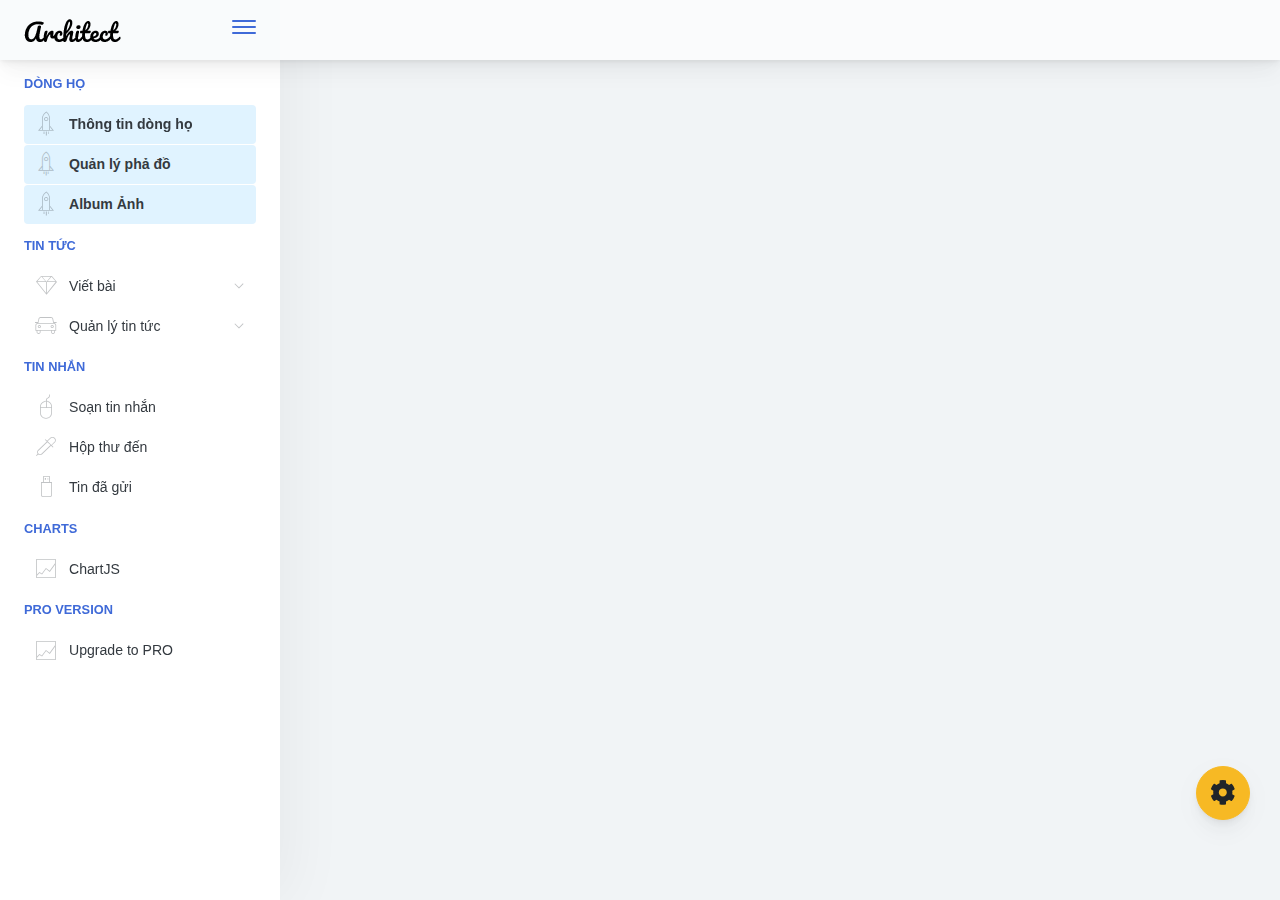
<file: architectui-html-free/architectui-html-free/index.html>
<!doctype html>
<html lang="en">

<head>
    <meta charset="utf-8">
    <meta http-equiv="X-UA-Compatible" content="IE=edge">
    <meta http-equiv="Content-Language" content="en">
    <meta http-equiv="Content-Type" content="text/html; charset=utf-8"/>
    <title>Analytics Dashboard - This is an example dashboard created using build-in elements and components.</title>
    <meta name="viewport" content="width=device-width, initial-scale=1, maximum-scale=1, user-scalable=no, shrink-to-fit=no" />
    <meta name="description" content="This is an example dashboard created using build-in elements and components.">
    <meta name="msapplication-tap-highlight" content="no">
    <!--
    =========================================================
    * ArchitectUI HTML Theme Dashboard - v1.0.0
    =========================================================
    * Product Page: https://dashboardpack.com
    * Copyright 2019 DashboardPack (https://dashboardpack.com)
    * Licensed under MIT (https://github.com/DashboardPack/architectui-html-theme-free/blob/master/LICENSE)
    =========================================================
    * The above copyright notice and this permission notice shall be included in all copies or substantial portions of the Software.
    -->
<link href="./main.css" rel="stylesheet"></head>
<body>
    <div class="app-container app-theme-white body-tabs-shadow fixed-sidebar fixed-header">
        <div class="app-header header-shadow">
            <div class="app-header__logo">
                <div class="logo-src"></div>
                <div class="header__pane ml-auto">
                    <div>
                        <button type="button" class="hamburger close-sidebar-btn hamburger--elastic" data-class="closed-sidebar">
                            <span class="hamburger-box">
                                <span class="hamburger-inner"></span>
                            </span>
                        </button>
                    </div>
                </div>
            </div>
            <div class="app-header__mobile-menu">
                <div>
                    <button type="button" class="hamburger hamburger--elastic mobile-toggle-nav">
                        <span class="hamburger-box">
                            <span class="hamburger-inner"></span>
                        </span>
                    </button>
                </div>
            </div>
            <div class="app-header__menu">
                <span>
                    <button type="button" class="btn-icon btn-icon-only btn btn-primary btn-sm mobile-toggle-header-nav">
                        <span class="btn-icon-wrapper">
                            <i class="fa fa-ellipsis-v fa-w-6"></i>
                        </span>
                    </button>
                </span>
            </div>   <!--  <div class="app-header__content">
                <div class="app-header-left">
                    <div class="search-wrapper">
                        <div class="input-holder">
                            <input type="text" class="search-input" placeholder="Type to search">
                            <button class="search-icon"><span></span></button>
                        </div>
                        <button class="close"></button>
                    </div>
                    <ul class="header-menu nav">
                        <li class="nav-item">
                            <a href="javascript:void(0);" class="nav-link">
                                <i class="nav-link-icon fa fa-database"> </i>
                                Statistics
                            </a>
                        </li>
                        <li class="btn-group nav-item">
                            <a href="javascript:void(0);" class="nav-link">
                                <i class="nav-link-icon fa fa-edit"></i>
                                Projects
                            </a>
                        </li>
                        <li class="dropdown nav-item">
                            <a href="javascript:void(0);" class="nav-link">
                                <i class="nav-link-icon fa fa-cog"></i>
                                Settings
                            </a>
                        </li>
                    </ul>        </div>
                <div class="app-header-right">
                    <div class="header-btn-lg pr-0">
                        <div class="widget-content p-0">
                            <div class="widget-content-wrapper">
                                <div class="widget-content-left">
                                    <div class="btn-group">
                                        <a data-toggle="dropdown" aria-haspopup="true" aria-expanded="false" class="p-0 btn">
                                            <img width="42" class="rounded-circle" src="assets/images/avatars/1.jpg" alt="">
                                            <i class="fa fa-angle-down ml-2 opacity-8"></i>
                                        </a>
                                        <div tabindex="-1" role="menu" aria-hidden="true" class="dropdown-menu dropdown-menu-right">
                                            <button type="button" tabindex="0" class="dropdown-item">User Account</button>
                                            <button type="button" tabindex="0" class="dropdown-item">Settings</button>
                                            <h6 tabindex="-1" class="dropdown-header">Header</h6>
                                            <button type="button" tabindex="0" class="dropdown-item">Actions</button>
                                            <div tabindex="-1" class="dropdown-divider"></div>
                                            <button type="button" tabindex="0" class="dropdown-item">Dividers</button>
                                        </div>
                                    </div>
                                </div>
                                <div class="widget-content-left  ml-3 header-user-info">
                                    <div class="widget-heading">
                                        Alina Mclourd
                                    </div>
                                    <div class="widget-subheading">
                                        VP People Manager
                                    </div>
                                </div>
                                <div class="widget-content-right header-user-info ml-3">
                                    <button type="button" class="btn-shadow p-1 btn btn-primary btn-sm show-toastr-example">
                                        <i class="fa text-white fa-calendar pr-1 pl-1"></i>
                                    </button>
                                </div>
                            </div>
                        </div>
                    </div>        </div>
            </div> -->
        </div>        <div class="ui-theme-settings">
            <button type="button" id="TooltipDemo" class="btn-open-options btn btn-warning">
                <i class="fa fa-cog fa-w-16 fa-spin fa-2x"></i>
            </button>
            <div class="theme-settings__inner">
                <div class="scrollbar-container">
                    <div class="theme-settings__options-wrapper">
                        <h3 class="themeoptions-heading">Layout Options
                        </h3>
                        <div class="p-3">
                            <ul class="list-group">
                                <li class="list-group-item">
                                    <div class="widget-content p-0">
                                        <div class="widget-content-wrapper">
                                            <div class="widget-content-left mr-3">
                                                <div class="switch has-switch switch-container-class" data-class="fixed-header">
                                                    <div class="switch-animate switch-on">
                                                        <input type="checkbox" checked data-toggle="toggle" data-onstyle="success">
                                                    </div>
                                                </div>
                                            </div>
                                            <div class="widget-content-left">
                                                <div class="widget-heading">Fixed Header
                                                </div>
                                                <div class="widget-subheading">Makes the header top fixed, always visible!
                                                </div>
                                            </div>
                                        </div>
                                    </div>
                                </li>
                                <li class="list-group-item">
                                    <div class="widget-content p-0">
                                        <div class="widget-content-wrapper">
                                            <div class="widget-content-left mr-3">
                                                <div class="switch has-switch switch-container-class" data-class="fixed-sidebar">
                                                    <div class="switch-animate switch-on">
                                                        <input type="checkbox" checked data-toggle="toggle" data-onstyle="success">
                                                    </div>
                                                </div>
                                            </div>
                                            <div class="widget-content-left">
                                                <div class="widget-heading">Fixed Sidebar
                                                </div>
                                                <div class="widget-subheading">Makes the sidebar left fixed, always visible!
                                                </div>
                                            </div>
                                        </div>
                                    </div>
                                </li>
                                <li class="list-group-item">
                                    <div class="widget-content p-0">
                                        <div class="widget-content-wrapper">
                                            <div class="widget-content-left mr-3">
                                                <div class="switch has-switch switch-container-class" data-class="fixed-footer">
                                                    <div class="switch-animate switch-off">
                                                        <input type="checkbox" data-toggle="toggle" data-onstyle="success">
                                                    </div>
                                                </div>
                                            </div>
                                            <div class="widget-content-left">
                                                <div class="widget-heading">Fixed Footer
                                                </div>
                                                <div class="widget-subheading">Makes the app footer bottom fixed, always visible!
                                                </div>
                                            </div>
                                        </div>
                                    </div>
                                </li>
                            </ul>
                        </div>
                        <h3 class="themeoptions-heading">
                            <div>
                                Header Options
                            </div>
                            <button type="button" class="btn-pill btn-shadow btn-wide ml-auto btn btn-focus btn-sm switch-header-cs-class" data-class="">
                                Restore Default
                            </button>
                        </h3>
                        <div class="p-3">
                            <ul class="list-group">
                                <li class="list-group-item">
                                    <h5 class="pb-2">Choose Color Scheme
                                    </h5>
                                    <div class="theme-settings-swatches">
                                        <div class="swatch-holder bg-primary switch-header-cs-class" data-class="bg-primary header-text-light">
                                        </div>
                                        <div class="swatch-holder bg-secondary switch-header-cs-class" data-class="bg-secondary header-text-light">
                                        </div>
                                        <div class="swatch-holder bg-success switch-header-cs-class" data-class="bg-success header-text-dark">
                                        </div>
                                        <div class="swatch-holder bg-info switch-header-cs-class" data-class="bg-info header-text-dark">
                                        </div>
                                        <div class="swatch-holder bg-warning switch-header-cs-class" data-class="bg-warning header-text-dark">
                                        </div>
                                        <div class="swatch-holder bg-danger switch-header-cs-class" data-class="bg-danger header-text-light">
                                        </div>
                                        <div class="swatch-holder bg-light switch-header-cs-class" data-class="bg-light header-text-dark">
                                        </div>
                                        <div class="swatch-holder bg-dark switch-header-cs-class" data-class="bg-dark header-text-light">
                                        </div>
                                        <div class="swatch-holder bg-focus switch-header-cs-class" data-class="bg-focus header-text-light">
                                        </div>
                                        <div class="swatch-holder bg-alternate switch-header-cs-class" data-class="bg-alternate header-text-light">
                                        </div>
                                        <div class="divider">
                                        </div>
                                        <div class="swatch-holder bg-vicious-stance switch-header-cs-class" data-class="bg-vicious-stance header-text-light">
                                        </div>
                                        <div class="swatch-holder bg-midnight-bloom switch-header-cs-class" data-class="bg-midnight-bloom header-text-light">
                                        </div>
                                        <div class="swatch-holder bg-night-sky switch-header-cs-class" data-class="bg-night-sky header-text-light">
                                        </div>
                                        <div class="swatch-holder bg-slick-carbon switch-header-cs-class" data-class="bg-slick-carbon header-text-light">
                                        </div>
                                        <div class="swatch-holder bg-asteroid switch-header-cs-class" data-class="bg-asteroid header-text-light">
                                        </div>
                                        <div class="swatch-holder bg-royal switch-header-cs-class" data-class="bg-royal header-text-light">
                                        </div>
                                        <div class="swatch-holder bg-warm-flame switch-header-cs-class" data-class="bg-warm-flame header-text-dark">
                                        </div>
                                        <div class="swatch-holder bg-night-fade switch-header-cs-class" data-class="bg-night-fade header-text-dark">
                                        </div>
                                        <div class="swatch-holder bg-sunny-morning switch-header-cs-class" data-class="bg-sunny-morning header-text-dark">
                                        </div>
                                        <div class="swatch-holder bg-tempting-azure switch-header-cs-class" data-class="bg-tempting-azure header-text-dark">
                                        </div>
                                        <div class="swatch-holder bg-amy-crisp switch-header-cs-class" data-class="bg-amy-crisp header-text-dark">
                                        </div>
                                        <div class="swatch-holder bg-heavy-rain switch-header-cs-class" data-class="bg-heavy-rain header-text-dark">
                                        </div>
                                        <div class="swatch-holder bg-mean-fruit switch-header-cs-class" data-class="bg-mean-fruit header-text-dark">
                                        </div>
                                        <div class="swatch-holder bg-malibu-beach switch-header-cs-class" data-class="bg-malibu-beach header-text-light">
                                        </div>
                                        <div class="swatch-holder bg-deep-blue switch-header-cs-class" data-class="bg-deep-blue header-text-dark">
                                        </div>
                                        <div class="swatch-holder bg-ripe-malin switch-header-cs-class" data-class="bg-ripe-malin header-text-light">
                                        </div>
                                        <div class="swatch-holder bg-arielle-smile switch-header-cs-class" data-class="bg-arielle-smile header-text-light">
                                        </div>
                                        <div class="swatch-holder bg-plum-plate switch-header-cs-class" data-class="bg-plum-plate header-text-light">
                                        </div>
                                        <div class="swatch-holder bg-happy-fisher switch-header-cs-class" data-class="bg-happy-fisher header-text-dark">
                                        </div>
                                        <div class="swatch-holder bg-happy-itmeo switch-header-cs-class" data-class="bg-happy-itmeo header-text-light">
                                        </div>
                                        <div class="swatch-holder bg-mixed-hopes switch-header-cs-class" data-class="bg-mixed-hopes header-text-light">
                                        </div>
                                        <div class="swatch-holder bg-strong-bliss switch-header-cs-class" data-class="bg-strong-bliss header-text-light">
                                        </div>
                                        <div class="swatch-holder bg-grow-early switch-header-cs-class" data-class="bg-grow-early header-text-light">
                                        </div>
                                        <div class="swatch-holder bg-love-kiss switch-header-cs-class" data-class="bg-love-kiss header-text-light">
                                        </div>
                                        <div class="swatch-holder bg-premium-dark switch-header-cs-class" data-class="bg-premium-dark header-text-light">
                                        </div>
                                        <div class="swatch-holder bg-happy-green switch-header-cs-class" data-class="bg-happy-green header-text-light">
                                        </div>
                                    </div>
                                </li>
                            </ul>
                        </div>
                        <h3 class="themeoptions-heading">
                            <div>Sidebar Options</div>
                            <button type="button" class="btn-pill btn-shadow btn-wide ml-auto btn btn-focus btn-sm switch-sidebar-cs-class" data-class="">
                                Restore Default
                            </button>
                        </h3>
                        <div class="p-3">
                            <ul class="list-group">
                                <li class="list-group-item">
                                    <h5 class="pb-2">Choose Color Scheme
                                    </h5>
                                    <div class="theme-settings-swatches">
                                        <div class="swatch-holder bg-primary switch-sidebar-cs-class" data-class="bg-primary sidebar-text-light">
                                        </div>
                                        <div class="swatch-holder bg-secondary switch-sidebar-cs-class" data-class="bg-secondary sidebar-text-light">
                                        </div>
                                        <div class="swatch-holder bg-success switch-sidebar-cs-class" data-class="bg-success sidebar-text-dark">
                                        </div>
                                        <div class="swatch-holder bg-info switch-sidebar-cs-class" data-class="bg-info sidebar-text-dark">
                                        </div>
                                        <div class="swatch-holder bg-warning switch-sidebar-cs-class" data-class="bg-warning sidebar-text-dark">
                                        </div>
                                        <div class="swatch-holder bg-danger switch-sidebar-cs-class" data-class="bg-danger sidebar-text-light">
                                        </div>
                                        <div class="swatch-holder bg-light switch-sidebar-cs-class" data-class="bg-light sidebar-text-dark">
                                        </div>
                                        <div class="swatch-holder bg-dark switch-sidebar-cs-class" data-class="bg-dark sidebar-text-light">
                                        </div>
                                        <div class="swatch-holder bg-focus switch-sidebar-cs-class" data-class="bg-focus sidebar-text-light">
                                        </div>
                                        <div class="swatch-holder bg-alternate switch-sidebar-cs-class" data-class="bg-alternate sidebar-text-light">
                                        </div>
                                        <div class="divider">
                                        </div>
                                        <div class="swatch-holder bg-vicious-stance switch-sidebar-cs-class" data-class="bg-vicious-stance sidebar-text-light">
                                        </div>
                                        <div class="swatch-holder bg-midnight-bloom switch-sidebar-cs-class" data-class="bg-midnight-bloom sidebar-text-light">
                                        </div>
                                        <div class="swatch-holder bg-night-sky switch-sidebar-cs-class" data-class="bg-night-sky sidebar-text-light">
                                        </div>
                                        <div class="swatch-holder bg-slick-carbon switch-sidebar-cs-class" data-class="bg-slick-carbon sidebar-text-light">
                                        </div>
                                        <div class="swatch-holder bg-asteroid switch-sidebar-cs-class" data-class="bg-asteroid sidebar-text-light">
                                        </div>
                                        <div class="swatch-holder bg-royal switch-sidebar-cs-class" data-class="bg-royal sidebar-text-light">
                                        </div>
                                        <div class="swatch-holder bg-warm-flame switch-sidebar-cs-class" data-class="bg-warm-flame sidebar-text-dark">
                                        </div>
                                        <div class="swatch-holder bg-night-fade switch-sidebar-cs-class" data-class="bg-night-fade sidebar-text-dark">
                                        </div>
                                        <div class="swatch-holder bg-sunny-morning switch-sidebar-cs-class" data-class="bg-sunny-morning sidebar-text-dark">
                                        </div>
                                        <div class="swatch-holder bg-tempting-azure switch-sidebar-cs-class" data-class="bg-tempting-azure sidebar-text-dark">
                                        </div>
                                        <div class="swatch-holder bg-amy-crisp switch-sidebar-cs-class" data-class="bg-amy-crisp sidebar-text-dark">
                                        </div>
                                        <div class="swatch-holder bg-heavy-rain switch-sidebar-cs-class" data-class="bg-heavy-rain sidebar-text-dark">
                                        </div>
                                        <div class="swatch-holder bg-mean-fruit switch-sidebar-cs-class" data-class="bg-mean-fruit sidebar-text-dark">
                                        </div>
                                        <div class="swatch-holder bg-malibu-beach switch-sidebar-cs-class" data-class="bg-malibu-beach sidebar-text-light">
                                        </div>
                                        <div class="swatch-holder bg-deep-blue switch-sidebar-cs-class" data-class="bg-deep-blue sidebar-text-dark">
                                        </div>
                                        <div class="swatch-holder bg-ripe-malin switch-sidebar-cs-class" data-class="bg-ripe-malin sidebar-text-light">
                                        </div>
                                        <div class="swatch-holder bg-arielle-smile switch-sidebar-cs-class" data-class="bg-arielle-smile sidebar-text-light">
                                        </div>
                                        <div class="swatch-holder bg-plum-plate switch-sidebar-cs-class" data-class="bg-plum-plate sidebar-text-light">
                                        </div>
                                        <div class="swatch-holder bg-happy-fisher switch-sidebar-cs-class" data-class="bg-happy-fisher sidebar-text-dark">
                                        </div>
                                        <div class="swatch-holder bg-happy-itmeo switch-sidebar-cs-class" data-class="bg-happy-itmeo sidebar-text-light">
                                        </div>
                                        <div class="swatch-holder bg-mixed-hopes switch-sidebar-cs-class" data-class="bg-mixed-hopes sidebar-text-light">
                                        </div>
                                        <div class="swatch-holder bg-strong-bliss switch-sidebar-cs-class" data-class="bg-strong-bliss sidebar-text-light">
                                        </div>
                                        <div class="swatch-holder bg-grow-early switch-sidebar-cs-class" data-class="bg-grow-early sidebar-text-light">
                                        </div>
                                        <div class="swatch-holder bg-love-kiss switch-sidebar-cs-class" data-class="bg-love-kiss sidebar-text-light">
                                        </div>
                                        <div class="swatch-holder bg-premium-dark switch-sidebar-cs-class" data-class="bg-premium-dark sidebar-text-light">
                                        </div>
                                        <div class="swatch-holder bg-happy-green switch-sidebar-cs-class" data-class="bg-happy-green sidebar-text-light">
                                        </div>
                                    </div>
                                </li>
                            </ul>
                        </div>
                        <h3 class="themeoptions-heading">
                            <div>Main Content Options</div>
                            <button type="button" class="btn-pill btn-shadow btn-wide ml-auto active btn btn-focus btn-sm">Restore Default
                            </button>
                        </h3>
                        <div class="p-3">
                            <ul class="list-group">
                                <li class="list-group-item">
                                    <h5 class="pb-2">Page Section Tabs
                                    </h5>
                                    <div class="theme-settings-swatches">
                                        <div role="group" class="mt-2 btn-group">
                                            <button type="button" class="btn-wide btn-shadow btn-primary btn btn-secondary switch-theme-class" data-class="body-tabs-line">
                                                Line
                                            </button>
                                            <button type="button" class="btn-wide btn-shadow btn-primary active btn btn-secondary switch-theme-class" data-class="body-tabs-shadow">
                                                Shadow
                                            </button>
                                        </div>
                                    </div>
                                </li>
                            </ul>
                        </div>
                    </div>
                </div>
            </div>
        </div>        <div class="app-main">
                <div class="app-sidebar sidebar-shadow">
                    <div class="app-header__logo">
                        <div class="logo-src"></div>
                        <div class="header__pane ml-auto">
                            <div>
                                <button type="button" class="hamburger close-sidebar-btn hamburger--elastic" data-class="closed-sidebar">
                                    <span class="hamburger-box">
                                        <span class="hamburger-inner"></span>
                                    </span>
                                </button>
                            </div>
                        </div>
                    </div>
                    <div class="app-header__mobile-menu">
                        <div>
                            <button type="button" class="hamburger hamburger--elastic mobile-toggle-nav">
                                <span class="hamburger-box">
                                    <span class="hamburger-inner"></span>
                                </span>
                            </button>
                        </div>
                    </div>
                    <div class="app-header__menu">
                        <span>
                            <button type="button" class="btn-icon btn-icon-only btn btn-primary btn-sm mobile-toggle-header-nav">
                                <span class="btn-icon-wrapper">
                                    <i class="fa fa-ellipsis-v fa-w-6"></i>
                                </span>
                            </button>
                        </span>
                    </div>    <div class="scrollbar-sidebar">
                        <div class="app-sidebar__inner">
                            <ul class="vertical-nav-menu">
                                <li class="app-sidebar__heading">Dòng họ</li>
                                <li>
                                    <a href="index.html" class="mm-active">
                                        <i class="metismenu-icon pe-7s-rocket"></i>
                                        Thông tin dòng họ

                                    </a>
                                </li>
                                <li>
                                    <a href="index.html" class="mm-active">
                                        <i class="metismenu-icon pe-7s-rocket"></i>
                                        Quản lý phả đồ
                                        
                                    </a>
                                </li>
                                <li>
                                    <a href="index.html" class="mm-active">
                                        <i class="metismenu-icon pe-7s-rocket"></i>
                                        Album Ảnh
                                        
                                    </a>
                                </li>
                                
                                <li class="app-sidebar__heading">Tin tức</li>
                                <li
                                    
                                    
                                    
                                    
                                    
                                    
                                    
                                    
                                >
                                    <a href="#">
                                        <i class="metismenu-icon pe-7s-diamond"></i>
                                        Viết bài
                                        <i class="metismenu-state-icon pe-7s-angle-down caret-left"></i>
                                    </a>
                                    <!-- <ul
                                        
                                        
                                        
                                        
                                        
                                        
                                        
                                        
                                    >
                                        <li>
                                            <a href="elements-buttons-standard.html">
                                                <i class="metismenu-icon"></i>
                                                Buttons
                                            </a>
                                        </li>
                                        <li>
                                            <a href="elements-dropdowns.html">
                                                <i class="metismenu-icon">
                                                </i>Dropdowns
                                            </a>
                                        </li>
                                        <li>
                                            <a href="elements-icons.html">
                                                <i class="metismenu-icon">
                                                </i>Icons
                                            </a>
                                        </li>
                                        <li>
                                            <a href="elements-badges-labels.html">
                                                <i class="metismenu-icon">
                                                </i>Badges
                                            </a>
                                        </li>
                                        <li>
                                            <a href="elements-cards.html">
                                                <i class="metismenu-icon">
                                                </i>Cards
                                            </a>
                                        </li>
                                        <li>
                                            <a href="elements-list-group.html">
                                                <i class="metismenu-icon">
                                                </i>List Groups
                                            </a>
                                        </li>
                                        <li>
                                            <a href="elements-navigation.html">
                                                <i class="metismenu-icon">
                                                </i>Navigation Menus
                                            </a>
                                        </li>
                                        <li>
                                            <a href="elements-utilities.html">
                                                <i class="metismenu-icon">
                                                </i>Utilities
                                            </a>
                                        </li>
                                    </ul> -->
                                </li>
                                <li
                                    
                                    
                                    
                                    
                                    
                                    
                                    
                                    
                                    
                                    
                                    
                                >
                                    <a href="#">
                                        <i class="metismenu-icon pe-7s-car"></i>
                                        Quản lý tin tức
                                        <i class="metismenu-state-icon pe-7s-angle-down caret-left"></i>
                                    </a>
                                    <!-- <ul
                                        
                                        
                                        
                                        
                                        
                                        
                                        
                                        
                                        
                                        
                                        
                                    >
                                        <li>
                                            <a href="components-tabs.html">
                                                <i class="metismenu-icon">
                                                </i>Tabs
                                            </a>
                                        </li>
                                        <li>
                                            <a href="components-accordions.html">
                                                <i class="metismenu-icon">
                                                </i>Accordions
                                            </a>
                                        </li>
                                        <li>
                                            <a href="components-notifications.html">
                                                <i class="metismenu-icon">
                                                </i>Notifications
                                            </a>
                                        </li>
                                        <li>
                                            <a href="components-modals.html">
                                                <i class="metismenu-icon">
                                                </i>Modals
                                            </a>
                                        </li>
                                        <li>
                                            <a href="components-progress-bar.html">
                                                <i class="metismenu-icon">
                                                </i>Progress Bar
                                            </a>
                                        </li>
                                        <li>
                                            <a href="components-tooltips-popovers.html">
                                                <i class="metismenu-icon">
                                                </i>Tooltips &amp; Popovers
                                            </a>
                                        </li>
                                        <li>
                                            <a href="components-carousel.html">
                                                <i class="metismenu-icon">
                                                </i>Carousel
                                            </a>
                                        </li>
                                        <li>
                                            <a href="components-calendar.html">
                                                <i class="metismenu-icon">
                                                </i>Calendar
                                            </a>
                                        </li>
                                        <li>
                                            <a href="components-pagination.html">
                                                <i class="metismenu-icon">
                                                </i>Pagination
                                            </a>
                                        </li>
                                        <li>
                                            <a href="components-scrollable-elements.html">
                                                <i class="metismenu-icon">
                                                </i>Scrollable
                                            </a>
                                        </li>
                                        <li>
                                            <a href="components-maps.html">
                                                <i class="metismenu-icon">
                                                </i>Maps
                                            </a>
                                        </li>
                                    </ul> -->
                                </li>
                                <!-- <li  >
                                    <a href="tables-regular.html">
                                        <i class="metismenu-icon pe-7s-display2"></i>
                                        Tables
                                    </a>
                                </li> -->
                                <!-- <li class="app-sidebar__heading">Tin nhắn</li>
                                <li>
                                    <a href="dashboard-boxes.html">
                                        <i class="metismenu-icon pe-7s-display2"></i>
                                        Dashboard Boxes
                                    </a>
                                </li> -->
                                <li class="app-sidebar__heading">Tin nhắn</li>
                                <li>
                                    <a href="forms-controls.html">
                                        <i class="metismenu-icon pe-7s-mouse">
                                        </i>Soạn tin nhắn
                                    </a>
                                </li>
                                <li>
                                    <a href="forms-layouts.html">
                                        <i class="metismenu-icon pe-7s-eyedropper">
                                        </i>Hộp thư đến
                                    </a>
                                </li>
                                <li>
                                    <a href="forms-validation.html">
                                        <i class="metismenu-icon pe-7s-pendrive">
                                        </i>Tin đã gửi
                                    </a>
                                </li>
                                <li class="app-sidebar__heading">Charts</li>
                                <li>
                                    <a href="charts-chartjs.html">
                                        <i class="metismenu-icon pe-7s-graph2">
                                        </i>ChartJS
                                    </a>
                                </li>
                                <li class="app-sidebar__heading">PRO Version</li>
                                <li>
                                    <a href="https://dashboardpack.com/theme-details/architectui-dashboard-html-pro/" target="_blank">
                                        <i class="metismenu-icon pe-7s-graph2">
                                        </i>
                                        Upgrade to PRO
                                    </a>
                                </li>
                            </ul>
                        </div>
                    </div>
                </div>    <div class="app-main__outer">
                   <!--  <div class="app-main__inner">
                        <div class="app-page-title">
                            <div class="page-title-wrapper">
                                <div class="page-title-heading">
                                    <div class="page-title-icon">
                                        <i class="pe-7s-car icon-gradient bg-mean-fruit">
                                        </i>
                                    </div>
                                    <div>Analytics Dashboard
                                        <div class="page-title-subheading">This is an example dashboard created using build-in elements and components.
                                        </div>
                                    </div>
                                </div>
                                <div class="page-title-actions">
                                    <button type="button" data-toggle="tooltip" title="Example Tooltip" data-placement="bottom" class="btn-shadow mr-3 btn btn-dark">
                                        <i class="fa fa-star"></i>
                                    </button>
                                    <div class="d-inline-block dropdown">
                                        <button type="button" data-toggle="dropdown" aria-haspopup="true" aria-expanded="false" class="btn-shadow dropdown-toggle btn btn-info">
                                            <span class="btn-icon-wrapper pr-2 opacity-7">
                                                <i class="fa fa-business-time fa-w-20"></i>
                                            </span>
                                            Buttons
                                        </button>
                                        <div tabindex="-1" role="menu" aria-hidden="true" class="dropdown-menu dropdown-menu-right">
                                            <ul class="nav flex-column">
                                                <li class="nav-item">
                                                    <a href="javascript:void(0);" class="nav-link">
                                                        <i class="nav-link-icon lnr-inbox"></i>
                                                        <span>
                                                            Inbox
                                                        </span>
                                                        <div class="ml-auto badge badge-pill badge-secondary">86</div>
                                                    </a>
                                                </li>
                                                <li class="nav-item">
                                                    <a href="javascript:void(0);" class="nav-link">
                                                        <i class="nav-link-icon lnr-book"></i>
                                                        <span>
                                                            Book
                                                        </span>
                                                        <div class="ml-auto badge badge-pill badge-danger">5</div>
                                                    </a>
                                                </li>
                                                <li class="nav-item">
                                                    <a href="javascript:void(0);" class="nav-link">
                                                        <i class="nav-link-icon lnr-picture"></i>
                                                        <span>
                                                            Picture
                                                        </span>
                                                    </a>
                                                </li>
                                                <li class="nav-item">
                                                    <a disabled href="javascript:void(0);" class="nav-link disabled">
                                                        <i class="nav-link-icon lnr-file-empty"></i>
                                                        <span>
                                                            File Disabled
                                                        </span>
                                                    </a>
                                                </li>
                                            </ul>
                                        </div>
                                    </div>
                                </div>    </div>
                        </div>            <div class="row">
                            <div class="col-md-6 col-xl-4">
                                <div class="card mb-3 widget-content bg-midnight-bloom">
                                    <div class="widget-content-wrapper text-white">
                                        <div class="widget-content-left">
                                            <div class="widget-heading">Total Orders</div>
                                            <div class="widget-subheading">Last year expenses</div>
                                        </div>
                                        <div class="widget-content-right">
                                            <div class="widget-numbers text-white"><span>1896</span></div>
                                        </div>
                                    </div>
                                </div>
                            </div>
                            <div class="col-md-6 col-xl-4">
                                <div class="card mb-3 widget-content bg-arielle-smile">
                                    <div class="widget-content-wrapper text-white">
                                        <div class="widget-content-left">
                                            <div class="widget-heading">Clients</div>
                                            <div class="widget-subheading">Total Clients Profit</div>
                                        </div>
                                        <div class="widget-content-right">
                                            <div class="widget-numbers text-white"><span>$ 568</span></div>
                                        </div>
                                    </div>
                                </div>
                            </div>
                            <div class="col-md-6 col-xl-4">
                                <div class="card mb-3 widget-content bg-grow-early">
                                    <div class="widget-content-wrapper text-white">
                                        <div class="widget-content-left">
                                            <div class="widget-heading">Followers</div>
                                            <div class="widget-subheading">People Interested</div>
                                        </div>
                                        <div class="widget-content-right">
                                            <div class="widget-numbers text-white"><span>46%</span></div>
                                        </div>
                                    </div>
                                </div>
                            </div>
                            <div class="d-xl-none d-lg-block col-md-6 col-xl-4">
                                <div class="card mb-3 widget-content bg-premium-dark">
                                    <div class="widget-content-wrapper text-white">
                                        <div class="widget-content-left">
                                            <div class="widget-heading">Products Sold</div>
                                            <div class="widget-subheading">Revenue streams</div>
                                        </div>
                                        <div class="widget-content-right">
                                            <div class="widget-numbers text-warning"><span>$14M</span></div>
                                        </div>
                                    </div>
                                </div>
                            </div>
                        </div>
                        <div class="row">
                            <div class="col-md-12 col-lg-6">
                                <div class="mb-3 card">
                                    <div class="card-header-tab card-header-tab-animation card-header">
                                        <div class="card-header-title">
                                            <i class="header-icon lnr-apartment icon-gradient bg-love-kiss"> </i>
                                            Sales Report
                                        </div>
                                        <ul class="nav">
                                            <li class="nav-item"><a href="javascript:void(0);" class="active nav-link">Last</a></li>
                                            <li class="nav-item"><a href="javascript:void(0);" class="nav-link second-tab-toggle">Current</a></li>
                                        </ul>
                                    </div>
                                    <div class="card-body">
                                        <div class="tab-content">
                                            <div class="tab-pane fade show active" id="tabs-eg-77">
                                                <div class="card mb-3 widget-chart widget-chart2 text-left w-100">
                                                    <div class="widget-chat-wrapper-outer">
                                                        <div class="widget-chart-wrapper widget-chart-wrapper-lg opacity-10 m-0">
                                                            <canvas id="canvas"></canvas>
                                                        </div>
                                                    </div>
                                                </div>
                                                <h6 class="text-muted text-uppercase font-size-md opacity-5 font-weight-normal">Top Authors</h6>
                                                <div class="scroll-area-sm">
                                                    <div class="scrollbar-container">
                                                        <ul class="rm-list-borders rm-list-borders-scroll list-group list-group-flush">
                                                            <li class="list-group-item">
                                                                <div class="widget-content p-0">
                                                                    <div class="widget-content-wrapper">
                                                                        <div class="widget-content-left mr-3">
                                                                            <img width="42" class="rounded-circle" src="assets/images/avatars/9.jpg" alt="">
                                                                        </div>
                                                                        <div class="widget-content-left">
                                                                            <div class="widget-heading">Ella-Rose Henry</div>
                                                                            <div class="widget-subheading">Web Developer</div>
                                                                        </div>
                                                                        <div class="widget-content-right">
                                                                            <div class="font-size-xlg text-muted">
                                                                                <small class="opacity-5 pr-1">$</small>
                                                                                <span>129</span>
                                                                                <small class="text-danger pl-2">
                                                                                    <i class="fa fa-angle-down"></i>
                                                                                </small>
                                                                            </div>
                                                                        </div>
                                                                    </div>
                                                                </div>
                                                            </li>
                                                            <li class="list-group-item">
                                                                <div class="widget-content p-0">
                                                                    <div class="widget-content-wrapper">
                                                                        <div class="widget-content-left mr-3">
                                                                            <img width="42" class="rounded-circle" src="assets/images/avatars/5.jpg" alt="">
                                                                        </div>
                                                                        <div class="widget-content-left">
                                                                            <div class="widget-heading">Ruben Tillman</div>
                                                                            <div class="widget-subheading">UI Designer</div>
                                                                        </div>
                                                                        <div class="widget-content-right">
                                                                            <div class="font-size-xlg text-muted">
                                                                                <small class="opacity-5 pr-1">$</small>
                                                                                <span>54</span>
                                                                                <small class="text-success pl-2">
                                                                                    <i class="fa fa-angle-up"></i>
                                                                                </small>
                                                                            </div>
                                                                        </div>
                                                                    </div>
                                                                </div>
                                                            </li>
                                                            <li class="list-group-item">
                                                                <div class="widget-content p-0">
                                                                    <div class="widget-content-wrapper">
                                                                        <div class="widget-content-left mr-3">
                                                                            <img width="42" class="rounded-circle" src="assets/images/avatars/4.jpg" alt="">
                                                                        </div>
                                                                        <div class="widget-content-left">
                                                                            <div class="widget-heading">Vinnie Wagstaff</div>
                                                                            <div class="widget-subheading">Java Programmer</div>
                                                                        </div>
                                                                        <div class="widget-content-right">
                                                                            <div class="font-size-xlg text-muted">
                                                                                <small class="opacity-5 pr-1">$</small>
                                                                                <span>429</span>
                                                                                <small class="text-warning pl-2">
                                                                                    <i class="fa fa-dot-circle"></i>
                                                                                </small>
                                                                            </div>
                                                                        </div>
                                                                    </div>
                                                                </div>
                                                            </li>
                                                            <li class="list-group-item">
                                                                <div class="widget-content p-0">
                                                                    <div class="widget-content-wrapper">
                                                                        <div class="widget-content-left mr-3">
                                                                            <img width="42" class="rounded-circle" src="assets/images/avatars/3.jpg" alt="">
                                                                        </div>
                                                                        <div class="widget-content-left">
                                                                            <div class="widget-heading">Ella-Rose Henry</div>
                                                                            <div class="widget-subheading">Web Developer</div>
                                                                        </div>
                                                                        <div class="widget-content-right">
                                                                            <div class="font-size-xlg text-muted">
                                                                                <small class="opacity-5 pr-1">$</small>
                                                                                <span>129</span>
                                                                                <small class="text-danger pl-2">
                                                                                    <i class="fa fa-angle-down"></i>
                                                                                </small>
                                                                            </div>
                                                                        </div>
                                                                    </div>
                                                                </div>
                                                            </li>
                                                            <li class="list-group-item">
                                                                <div class="widget-content p-0">
                                                                    <div class="widget-content-wrapper">
                                                                        <div class="widget-content-left mr-3">
                                                                            <img width="42" class="rounded-circle" src="assets/images/avatars/2.jpg" alt="">
                                                                        </div>
                                                                        <div class="widget-content-left">
                                                                            <div class="widget-heading">Ruben Tillman</div>
                                                                            <div class="widget-subheading">UI Designer</div>
                                                                        </div>
                                                                        <div class="widget-content-right">
                                                                            <div class="font-size-xlg text-muted">
                                                                                <small class="opacity-5 pr-1">$</small>
                                                                                <span>54</span>
                                                                                <small class="text-success pl-2">
                                                                                    <i class="fa fa-angle-up"></i>
                                                                                </small>
                                                                            </div>
                                                                        </div>
                                                                    </div>
                                                                </div>
                                                            </li>
                                                        </ul>
                                                    </div>
                                                </div>
                                            </div>
                                        </div>
                                    </div>
                                </div>
                            </div>
                            <div class="col-md-12 col-lg-6">
                                <div class="mb-3 card">
                                    <div class="card-header-tab card-header">
                                        <div class="card-header-title">
                                            <i class="header-icon lnr-rocket icon-gradient bg-tempting-azure"> </i>
                                            Bandwidth Reports
                                        </div>
                                        <div class="btn-actions-pane-right">
                                            <div class="nav">
                                                <a href="javascript:void(0);" class="border-0 btn-pill btn-wide btn-transition active btn btn-outline-alternate">Tab 1</a>
                                                <a href="javascript:void(0);" class="ml-1 btn-pill btn-wide border-0 btn-transition  btn btn-outline-alternate second-tab-toggle-alt">Tab 2</a>
                                            </div>
                                        </div>
                                    </div>
                                    <div class="tab-content">
                                        <div class="tab-pane fade active show" id="tab-eg-55">
                                            <div class="widget-chart p-3">
                                                <div style="height: 350px">
                                                    <canvas id="line-chart"></canvas>
                                                </div>
                                                <div class="widget-chart-content text-center mt-5">
                                                    <div class="widget-description mt-0 text-warning">
                                                        <i class="fa fa-arrow-left"></i>
                                                        <span class="pl-1">175.5%</span>
                                                        <span class="text-muted opacity-8 pl-1">increased server resources</span>
                                                    </div>
                                                </div>
                                            </div>
                                            <div class="pt-2 card-body">
                                                <div class="row">
                                                    <div class="col-md-6">
                                                        <div class="widget-content">
                                                            <div class="widget-content-outer">
                                                                <div class="widget-content-wrapper">
                                                                    <div class="widget-content-left">
                                                                        <div class="widget-numbers fsize-3 text-muted">63%</div>
                                                                    </div>
                                                                    <div class="widget-content-right">
                                                                        <div class="text-muted opacity-6">Generated Leads</div>
                                                                    </div>
                                                                </div>
                                                                <div class="widget-progress-wrapper mt-1">
                                                                    <div class="progress-bar-sm progress-bar-animated-alt progress">
                                                                        <div class="progress-bar bg-danger" role="progressbar" aria-valuenow="63" aria-valuemin="0" aria-valuemax="100" style="width: 63%;"></div>
                                                                    </div>
                                                                </div>
                                                            </div>
                                                        </div>
                                                    </div>
                                                    <div class="col-md-6">
                                                        <div class="widget-content">
                                                            <div class="widget-content-outer">
                                                                <div class="widget-content-wrapper">
                                                                    <div class="widget-content-left">
                                                                        <div class="widget-numbers fsize-3 text-muted">32%</div>
                                                                    </div>
                                                                    <div class="widget-content-right">
                                                                        <div class="text-muted opacity-6">Submitted Tickers</div>
                                                                    </div>
                                                                </div>
                                                                <div class="widget-progress-wrapper mt-1">
                                                                    <div class="progress-bar-sm progress-bar-animated-alt progress">
                                                                        <div class="progress-bar bg-success" role="progressbar" aria-valuenow="32" aria-valuemin="0" aria-valuemax="100" style="width: 32%;"></div>
                                                                    </div>
                                                                </div>
                                                            </div>
                                                        </div>
                                                    </div>
                                                    <div class="col-md-6">
                                                        <div class="widget-content">
                                                            <div class="widget-content-outer">
                                                                <div class="widget-content-wrapper">
                                                                    <div class="widget-content-left">
                                                                        <div class="widget-numbers fsize-3 text-muted">71%</div>
                                                                    </div>
                                                                    <div class="widget-content-right">
                                                                        <div class="text-muted opacity-6">Server Allocation</div>
                                                                    </div>
                                                                </div>
                                                                <div class="widget-progress-wrapper mt-1">
                                                                    <div class="progress-bar-sm progress-bar-animated-alt progress">
                                                                        <div class="progress-bar bg-primary" role="progressbar" aria-valuenow="71" aria-valuemin="0" aria-valuemax="100" style="width: 71%;"></div>
                                                                    </div>
                                                                </div>
                                                            </div>
                                                        </div>
                                                    </div>
                                                    <div class="col-md-6">
                                                        <div class="widget-content">
                                                            <div class="widget-content-outer">
                                                                <div class="widget-content-wrapper">
                                                                    <div class="widget-content-left">
                                                                        <div class="widget-numbers fsize-3 text-muted">41%</div>
                                                                    </div>
                                                                    <div class="widget-content-right">
                                                                        <div class="text-muted opacity-6">Generated Leads</div>
                                                                    </div>
                                                                </div>
                                                                <div class="widget-progress-wrapper mt-1">
                                                                    <div class="progress-bar-sm progress-bar-animated-alt progress">
                                                                        <div class="progress-bar bg-warning" role="progressbar" aria-valuenow="41" aria-valuemin="0" aria-valuemax="100" style="width: 41%;"></div>
                                                                    </div>
                                                                </div>
                                                            </div>
                                                        </div>
                                                    </div>
                                                </div>
                                            </div>
                                        </div>
                                    </div>
                                </div>
                            </div>
                        </div>
                        <div class="row">
                            <div class="col-md-6 col-xl-4">
                                <div class="card mb-3 widget-content">
                                    <div class="widget-content-outer">
                                        <div class="widget-content-wrapper">
                                            <div class="widget-content-left">
                                                <div class="widget-heading">Total Orders</div>
                                                <div class="widget-subheading">Last year expenses</div>
                                            </div>
                                            <div class="widget-content-right">
                                                <div class="widget-numbers text-success">1896</div>
                                            </div>
                                        </div>
                                    </div>
                                </div>
                            </div>
                            <div class="col-md-6 col-xl-4">
                                <div class="card mb-3 widget-content">
                                    <div class="widget-content-outer">
                                        <div class="widget-content-wrapper">
                                            <div class="widget-content-left">
                                                <div class="widget-heading">Products Sold</div>
                                                <div class="widget-subheading">Revenue streams</div>
                                            </div>
                                            <div class="widget-content-right">
                                                <div class="widget-numbers text-warning">$3M</div>
                                            </div>
                                        </div>
                                    </div>
                                </div>
                            </div>
                            <div class="col-md-6 col-xl-4">
                                <div class="card mb-3 widget-content">
                                    <div class="widget-content-outer">
                                        <div class="widget-content-wrapper">
                                            <div class="widget-content-left">
                                                <div class="widget-heading">Followers</div>
                                                <div class="widget-subheading">People Interested</div>
                                            </div>
                                            <div class="widget-content-right">
                                                <div class="widget-numbers text-danger">45,9%</div>
                                            </div>
                                        </div>
                                    </div>
                                </div>
                            </div>
                            <div class="d-xl-none d-lg-block col-md-6 col-xl-4">
                                <div class="card mb-3 widget-content">
                                    <div class="widget-content-outer">
                                        <div class="widget-content-wrapper">
                                            <div class="widget-content-left">
                                                <div class="widget-heading">Income</div>
                                                <div class="widget-subheading">Expected totals</div>
                                            </div>
                                            <div class="widget-content-right">
                                                <div class="widget-numbers text-focus">$147</div>
                                            </div>
                                        </div>
                                        <div class="widget-progress-wrapper">
                                            <div class="progress-bar-sm progress-bar-animated-alt progress">
                                                <div class="progress-bar bg-info" role="progressbar" aria-valuenow="54" aria-valuemin="0" aria-valuemax="100" style="width: 54%;"></div>
                                            </div>
                                            <div class="progress-sub-label">
                                                <div class="sub-label-left">Expenses</div>
                                                <div class="sub-label-right">100%</div>
                                            </div>
                                        </div>
                                    </div>
                                </div>
                            </div>
                        </div>
                        <div class="row">
                            <div class="col-md-12">
                                <div class="main-card mb-3 card">
                                    <div class="card-header">Active Users
                                        <div class="btn-actions-pane-right">
                                            <div role="group" class="btn-group-sm btn-group">
                                                <button class="active btn btn-focus">Last Week</button>
                                                <button class="btn btn-focus">All Month</button>
                                            </div>
                                        </div>
                                    </div>
                                    <div class="table-responsive">
                                        <table class="align-middle mb-0 table table-borderless table-striped table-hover">
                                            <thead>
                                            <tr>
                                                <th class="text-center">#</th>
                                                <th>Name</th>
                                                <th class="text-center">City</th>
                                                <th class="text-center">Status</th>
                                                <th class="text-center">Actions</th>
                                            </tr>
                                            </thead>
                                            <tbody>
                                            <tr>
                                                <td class="text-center text-muted">#345</td>
                                                <td>
                                                    <div class="widget-content p-0">
                                                        <div class="widget-content-wrapper">
                                                            <div class="widget-content-left mr-3">
                                                                <div class="widget-content-left">
                                                                    <img width="40" class="rounded-circle" src="assets/images/avatars/4.jpg" alt="">
                                                                </div>
                                                            </div>
                                                            <div class="widget-content-left flex2">
                                                                <div class="widget-heading">John Doe</div>
                                                                <div class="widget-subheading opacity-7">Web Developer</div>
                                                            </div>
                                                        </div>
                                                    </div>
                                                </td>
                                                <td class="text-center">Madrid</td>
                                                <td class="text-center">
                                                    <div class="badge badge-warning">Pending</div>
                                                </td>
                                                <td class="text-center">
                                                    <button type="button" id="PopoverCustomT-1" class="btn btn-primary btn-sm">Details</button>
                                                </td>
                                            </tr>
                                            <tr>
                                                <td class="text-center text-muted">#347</td>
                                                <td>
                                                    <div class="widget-content p-0">
                                                        <div class="widget-content-wrapper">
                                                            <div class="widget-content-left mr-3">
                                                                <div class="widget-content-left">
                                                                    <img width="40" class="rounded-circle" src="assets/images/avatars/3.jpg" alt="">
                                                                </div>
                                                            </div>
                                                            <div class="widget-content-left flex2">
                                                                <div class="widget-heading">Ruben Tillman</div>
                                                                <div class="widget-subheading opacity-7">Etiam sit amet orci eget</div>
                                                            </div>
                                                        </div>
                                                    </div>
                                                </td>
                                                <td class="text-center">Berlin</td>
                                                <td class="text-center">
                                                    <div class="badge badge-success">Completed</div>
                                                </td>
                                                <td class="text-center">
                                                    <button type="button" id="PopoverCustomT-2" class="btn btn-primary btn-sm">Details</button>
                                                </td>
                                            </tr>
                                            <tr>
                                                <td class="text-center text-muted">#321</td>
                                                <td>
                                                    <div class="widget-content p-0">
                                                        <div class="widget-content-wrapper">
                                                            <div class="widget-content-left mr-3">
                                                                <div class="widget-content-left">
                                                                    <img width="40" class="rounded-circle" src="assets/images/avatars/2.jpg" alt="">
                                                                </div>
                                                            </div>
                                                            <div class="widget-content-left flex2">
                                                                <div class="widget-heading">Elliot Huber</div>
                                                                <div class="widget-subheading opacity-7">Lorem ipsum dolor sic</div>
                                                            </div>
                                                        </div>
                                                    </div>
                                                </td>
                                                <td class="text-center">London</td>
                                                <td class="text-center">
                                                    <div class="badge badge-danger">In Progress</div>
                                                </td>
                                                <td class="text-center">
                                                    <button type="button" id="PopoverCustomT-3" class="btn btn-primary btn-sm">Details</button>
                                                </td>
                                            </tr>
                                            <tr>
                                                <td class="text-center text-muted">#55</td>
                                                <td>
                                                    <div class="widget-content p-0">
                                                        <div class="widget-content-wrapper">
                                                            <div class="widget-content-left mr-3">
                                                                <div class="widget-content-left">
                                                                    <img width="40" class="rounded-circle" src="assets/images/avatars/1.jpg" alt=""></div>
                                                            </div>
                                                            <div class="widget-content-left flex2">
                                                                <div class="widget-heading">Vinnie Wagstaff</div>
                                                                <div class="widget-subheading opacity-7">UI Designer</div>
                                                            </div>
                                                        </div>
                                                    </div>
                                                </td>
                                                <td class="text-center">Amsterdam</td>
                                                <td class="text-center">
                                                    <div class="badge badge-info">On Hold</div>
                                                </td>
                                                <td class="text-center">
                                                    <button type="button" id="PopoverCustomT-4" class="btn btn-primary btn-sm">Details</button>
                                                </td>
                                            </tr>
                                            </tbody>
                                        </table>
                                    </div>
                                    <div class="d-block text-center card-footer">
                                        <button class="mr-2 btn-icon btn-icon-only btn btn-outline-danger"><i class="pe-7s-trash btn-icon-wrapper"> </i></button>
                                        <button class="btn-wide btn btn-success">Save</button>
                                    </div>
                                </div>
                            </div>
                        </div>
                        <div class="row">
                            <div class="col-md-6 col-lg-3">
                                <div class="card-shadow-danger mb-3 widget-chart widget-chart2 text-left card">
                                    <div class="widget-content">
                                        <div class="widget-content-outer">
                                            <div class="widget-content-wrapper">
                                                <div class="widget-content-left pr-2 fsize-1">
                                                    <div class="widget-numbers mt-0 fsize-3 text-danger">71%</div>
                                                </div>
                                                <div class="widget-content-right w-100">
                                                    <div class="progress-bar-xs progress">
                                                        <div class="progress-bar bg-danger" role="progressbar" aria-valuenow="71" aria-valuemin="0" aria-valuemax="100" style="width: 71%;"></div>
                                                    </div>
                                                </div>
                                            </div>
                                            <div class="widget-content-left fsize-1">
                                                <div class="text-muted opacity-6">Income Target</div>
                                            </div>
                                        </div>
                                    </div>
                                </div>
                            </div>
                            <div class="col-md-6 col-lg-3">
                                <div class="card-shadow-success mb-3 widget-chart widget-chart2 text-left card">
                                    <div class="widget-content">
                                        <div class="widget-content-outer">
                                            <div class="widget-content-wrapper">
                                                <div class="widget-content-left pr-2 fsize-1">
                                                    <div class="widget-numbers mt-0 fsize-3 text-success">54%</div>
                                                </div>
                                                <div class="widget-content-right w-100">
                                                    <div class="progress-bar-xs progress">
                                                        <div class="progress-bar bg-success" role="progressbar" aria-valuenow="54" aria-valuemin="0" aria-valuemax="100" style="width: 54%;"></div>
                                                    </div>
                                                </div>
                                            </div>
                                            <div class="widget-content-left fsize-1">
                                                <div class="text-muted opacity-6">Expenses Target</div>
                                            </div>
                                        </div>
                                    </div>
                                </div>
                            </div>
                            <div class="col-md-6 col-lg-3">
                                <div class="card-shadow-warning mb-3 widget-chart widget-chart2 text-left card">
                                    <div class="widget-content">
                                        <div class="widget-content-outer">
                                            <div class="widget-content-wrapper">
                                                <div class="widget-content-left pr-2 fsize-1">
                                                    <div class="widget-numbers mt-0 fsize-3 text-warning">32%</div>
                                                </div>
                                                <div class="widget-content-right w-100">
                                                    <div class="progress-bar-xs progress">
                                                        <div class="progress-bar bg-warning" role="progressbar" aria-valuenow="32" aria-valuemin="0" aria-valuemax="100" style="width: 32%;"></div>
                                                    </div>
                                                </div>
                                            </div>
                                            <div class="widget-content-left fsize-1">
                                                <div class="text-muted opacity-6">Spendings Target</div>
                                            </div>
                                        </div>
                                    </div>
                                </div>
                            </div>
                            <div class="col-md-6 col-lg-3">
                                <div class="card-shadow-info mb-3 widget-chart widget-chart2 text-left card">
                                    <div class="widget-content">
                                        <div class="widget-content-outer">
                                            <div class="widget-content-wrapper">
                                                <div class="widget-content-left pr-2 fsize-1">
                                                    <div class="widget-numbers mt-0 fsize-3 text-info">89%</div>
                                                </div>
                                                <div class="widget-content-right w-100">
                                                    <div class="progress-bar-xs progress">
                                                        <div class="progress-bar bg-info" role="progressbar" aria-valuenow="89" aria-valuemin="0" aria-valuemax="100" style="width: 89%;"></div>
                                                    </div>
                                                </div>
                                            </div>
                                            <div class="widget-content-left fsize-1">
                                                <div class="text-muted opacity-6">Totals Target</div>
                                            </div>
                                        </div>
                                    </div>
                                </div>
                            </div>
                        </div>
                    </div> -->
                    <div class="app-wrapper-footer">
                        <!-- <div class="app-footer">
                            <div class="app-footer__inner">
                                <div class="app-footer-left">
                                    <ul class="nav">
                                        <li class="nav-item">
                                            <a href="javascript:void(0);" class="nav-link">
                                                Footer Link 1
                                            </a>
                                        </li>
                                        <li class="nav-item">
                                            <a href="javascript:void(0);" class="nav-link">
                                                Footer Link 2
                                            </a>
                                        </li>
                                    </ul>
                                </div>
                                <div class="app-footer-right">
                                    <ul class="nav">
                                        <li class="nav-item">
                                            <a href="javascript:void(0);" class="nav-link">
                                                Footer Link 3
                                            </a>
                                        </li>
                                        <li class="nav-item">
                                            <a href="javascript:void(0);" class="nav-link">
                                                <div class="badge badge-success mr-1 ml-0">
                                                    <small>NEW</small>
                                                </div>
                                                Footer Link 4
                                            </a>
                                        </li>
                                    </ul>
                                </div>
                            </div>
                        </div> -->
                    </div>    </div>
                <script src="http://maps.google.com/maps/api/js?sensor=true"></script>
        </div>
    </div>
<script type="text/javascript" src="./assets/scripts/main.js"></script></body>
</html>
</file>
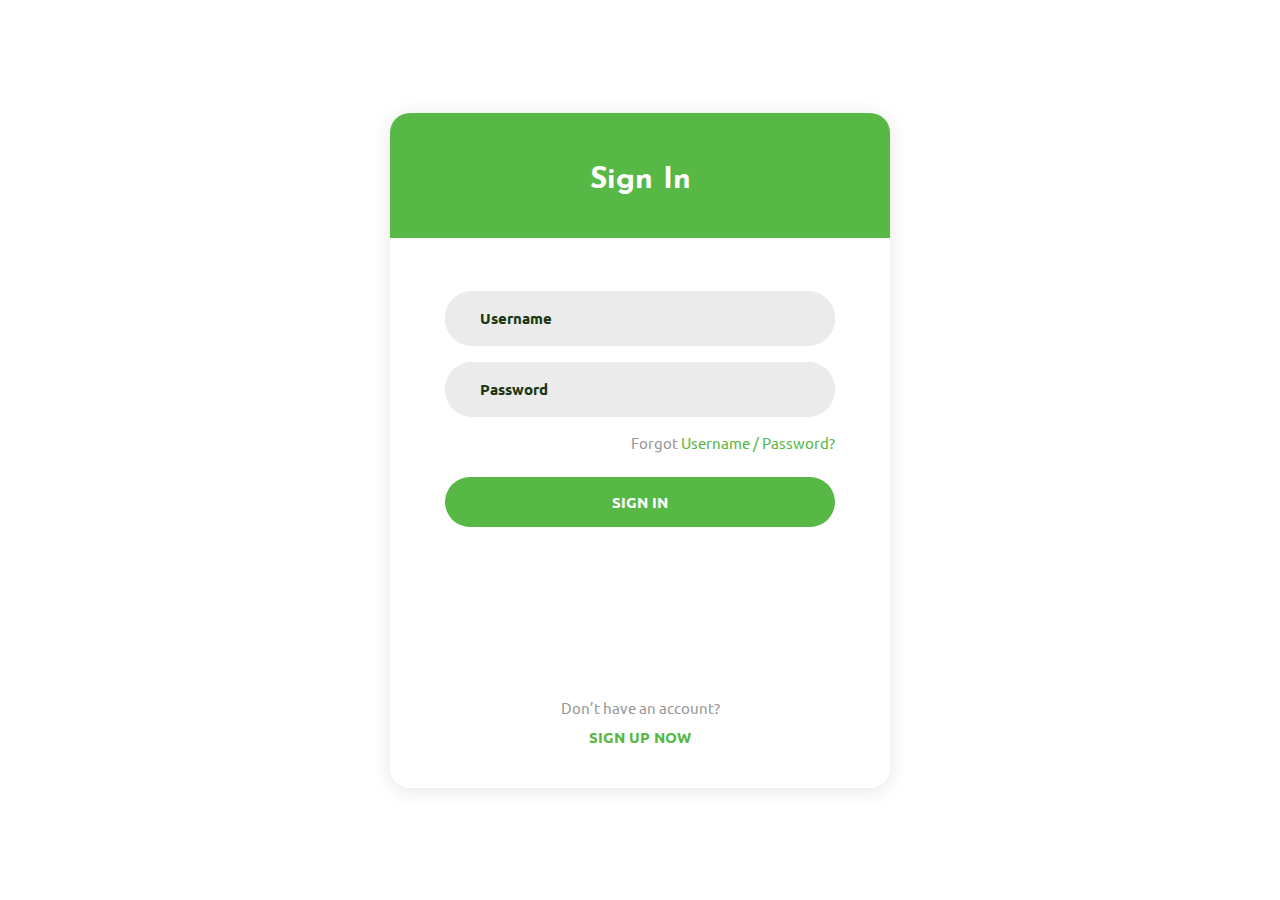
<file: Login_v8/index_login.html>
<!DOCTYPE html>
<html lang="en">
<head>
	<title>Login V8</title>
	<meta charset="UTF-8">
	<meta name="viewport" content="width=device-width, initial-scale=1">
<!--===============================================================================================-->	
	<link rel="icon" type="image/png" href="images/icons/favicon.ico"/>
<!--===============================================================================================-->
	<link rel="stylesheet" type="text/css" href="vendor/bootstrap/css/bootstrap.min.css">
<!--===============================================================================================-->
	<link rel="stylesheet" type="text/css" href="fonts/font-awesome-4.7.0/css/font-awesome.min.css">
<!--===============================================================================================-->
	<link rel="stylesheet" type="text/css" href="vendor/animate/animate.css">
<!--===============================================================================================-->	
	<link rel="stylesheet" type="text/css" href="vendor/css-hamburgers/hamburgers.min.css">
<!--===============================================================================================-->
	<link rel="stylesheet" type="text/css" href="vendor/animsition/css/animsition.min.css">
<!--===============================================================================================-->
	<link rel="stylesheet" type="text/css" href="vendor/select2/select2.min.css">
<!--===============================================================================================-->	
	<link rel="stylesheet" type="text/css" href="vendor/daterangepicker/daterangepicker.css">
<!--===============================================================================================-->
	<link rel="stylesheet" type="text/css" href="css/util.css">
	<link rel="stylesheet" type="text/css" href="css/main.css">
<!--===============================================================================================-->
</head>
<body>
	
	<div class="limiter">
		<div class="container-login100">
			<div class="wrap-login100">
				<form class="login100-form validate-form p-l-55 p-r-55 p-t-178">
					<span class="login100-form-title">
						Sign In
					</span>

					<div class="wrap-input100 validate-input m-b-16" data-validate="Please enter username">
						<input class="input100" type="text" name="username" placeholder="Username">
						<span class="focus-input100"></span>
					</div>

					<div class="wrap-input100 validate-input" data-validate = "Please enter password">
						<input class="input100" type="password" name="pass" placeholder="Password">
						<span class="focus-input100"></span>
					</div>

					<div class="text-right p-t-13 p-b-23">
						<span class="txt1">
							Forgot
						</span>

						<a href="#" class="txt2">
							Username / Password?
						</a>
					</div>

					<div class="container-login100-form-btn">
						<button class="login100-form-btn">
							Sign in
						</button>
					</div>

					<div class="flex-col-c p-t-170 p-b-40">
						<span class="txt1 p-b-9">
							Don’t have an account?
						</span>

						<a href="#" class="txt3">
							Sign up now
						</a>
					</div>
				</form>
			</div>
		</div>
	</div>
	
	
<!--===============================================================================================-->
	<script src="vendor/jquery/jquery-3.2.1.min.js"></script>
<!--===============================================================================================-->
	<script src="vendor/animsition/js/animsition.min.js"></script>
<!--===============================================================================================-->
	<script src="vendor/bootstrap/js/popper.js"></script>
	<script src="vendor/bootstrap/js/bootstrap.min.js"></script>
<!--===============================================================================================-->
	<script src="vendor/select2/select2.min.js"></script>
<!--===============================================================================================-->
	<script src="vendor/daterangepicker/moment.min.js"></script>
	<script src="vendor/daterangepicker/daterangepicker.js"></script>
<!--===============================================================================================-->
	<script src="vendor/countdowntime/countdowntime.js"></script>
<!--===============================================================================================-->
	<script src="js/main.js"></script>

</body>
</html>
</file>
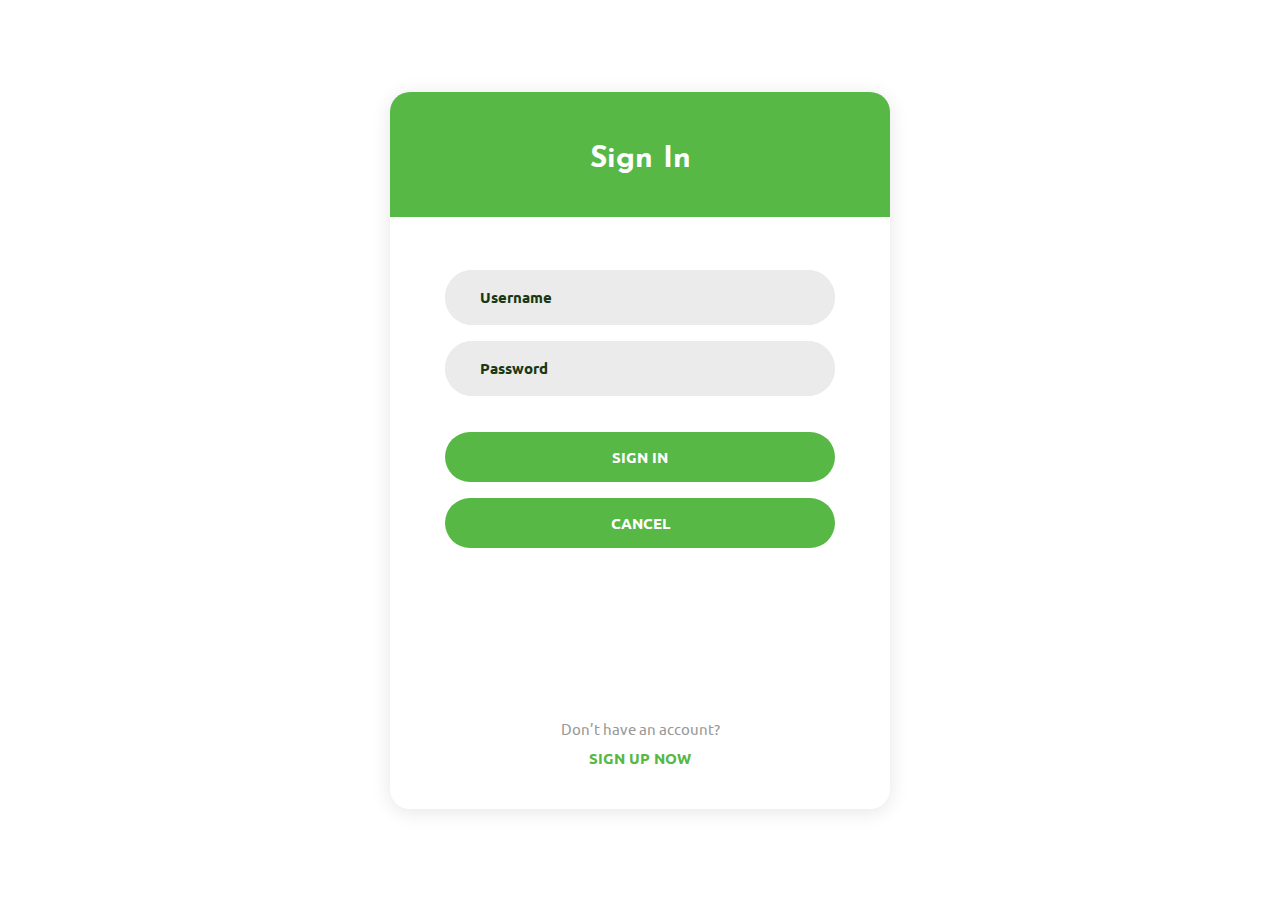
<file: Login_v8/Sign in.html>
<!DOCTYPE html>
<html lang="en">
<head>
	<title>Login V8</title>
	<meta charset="UTF-8">
	<meta name="viewport" content="width=device-width, initial-scale=1">
<!--===============================================================================================-->	
	<link rel="icon" type="image/png" href="images/icons/favicon.ico"/>
<!--===============================================================================================-->
	<link rel="stylesheet" type="text/css" href="vendor/bootstrap/css/bootstrap.min.css">
<!--===============================================================================================-->
	<link rel="stylesheet" type="text/css" href="fonts/font-awesome-4.7.0/css/font-awesome.min.css">
<!--===============================================================================================-->
	<link rel="stylesheet" type="text/css" href="vendor/animate/animate.css">
<!--===============================================================================================-->	
	<link rel="stylesheet" type="text/css" href="vendor/css-hamburgers/hamburgers.min.css">
<!--===============================================================================================-->
	<link rel="stylesheet" type="text/css" href="vendor/animsition/css/animsition.min.css">
<!--===============================================================================================-->
	<link rel="stylesheet" type="text/css" href="vendor/select2/select2.min.css">
<!--===============================================================================================-->	
	<link rel="stylesheet" type="text/css" href="vendor/daterangepicker/daterangepicker.css">
<!--===============================================================================================-->
	<link rel="stylesheet" type="text/css" href="css/util.css">
	<link rel="stylesheet" type="text/css" href="css/main.css">
<!--===============================================================================================-->
</head>
<body>
	
	<div class="limiter">
		<div class="container-login100">
			<div class="wrap-login100">
				<form class="login100-form validate-form p-l-55 p-r-55 p-t-178">
					<span class="login100-form-title">
						Sign In
					</span>

					<div class="wrap-input100 validate-input m-b-16" data-validate="Please enter username">
						<input class="input100" type="text" name="username" placeholder="Username">
						<span class="focus-input100"></span>
					</div>

					<div class="wrap-input100 validate-input" data-validate = "Please enter password">
						<input class="input100" type="password" name="pass" placeholder="Password">
						<span class="focus-input100"></span>
					</div>

					<div class="text-right p-t-13 p-b-23">
						
					</div>

					<div class="container-login100-form-btn m-b-16">
						<button class="login100-form-btn">
							Sign in
						</button>
					</div>
					<div class="container-login100-form-btn">
						<button class="login100-form-btn" onclick="location.href='../page/index_trangchu.html';">
							Cancel
						</button>
					</div>

					<div class="flex-col-c p-t-170 p-b-40">
						<span class="txt1 p-b-9">
							Don’t have an account?
						</span>

						<a href="Sign up.html" class="txt3">
							Sign up now
						</a>
					</div>
				</form>
			</div>
		</div>
	</div>
	
	
<!--===============================================================================================-->
	<script src="vendor/jquery/jquery-3.2.1.min.js"></script>
<!--===============================================================================================-->
	<script src="vendor/animsition/js/animsition.min.js"></script>
<!--===============================================================================================-->
	<script src="vendor/bootstrap/js/popper.js"></script>
	<script src="vendor/bootstrap/js/bootstrap.min.js"></script>
<!--===============================================================================================-->
	<script src="vendor/select2/select2.min.js"></script>
<!--===============================================================================================-->
	<script src="vendor/daterangepicker/moment.min.js"></script>
	<script src="vendor/daterangepicker/daterangepicker.js"></script>
<!--===============================================================================================-->
	<script src="vendor/countdowntime/countdowntime.js"></script>
<!--===============================================================================================-->
	<script src="js/main.js"></script>

</body>
</html>
</file>
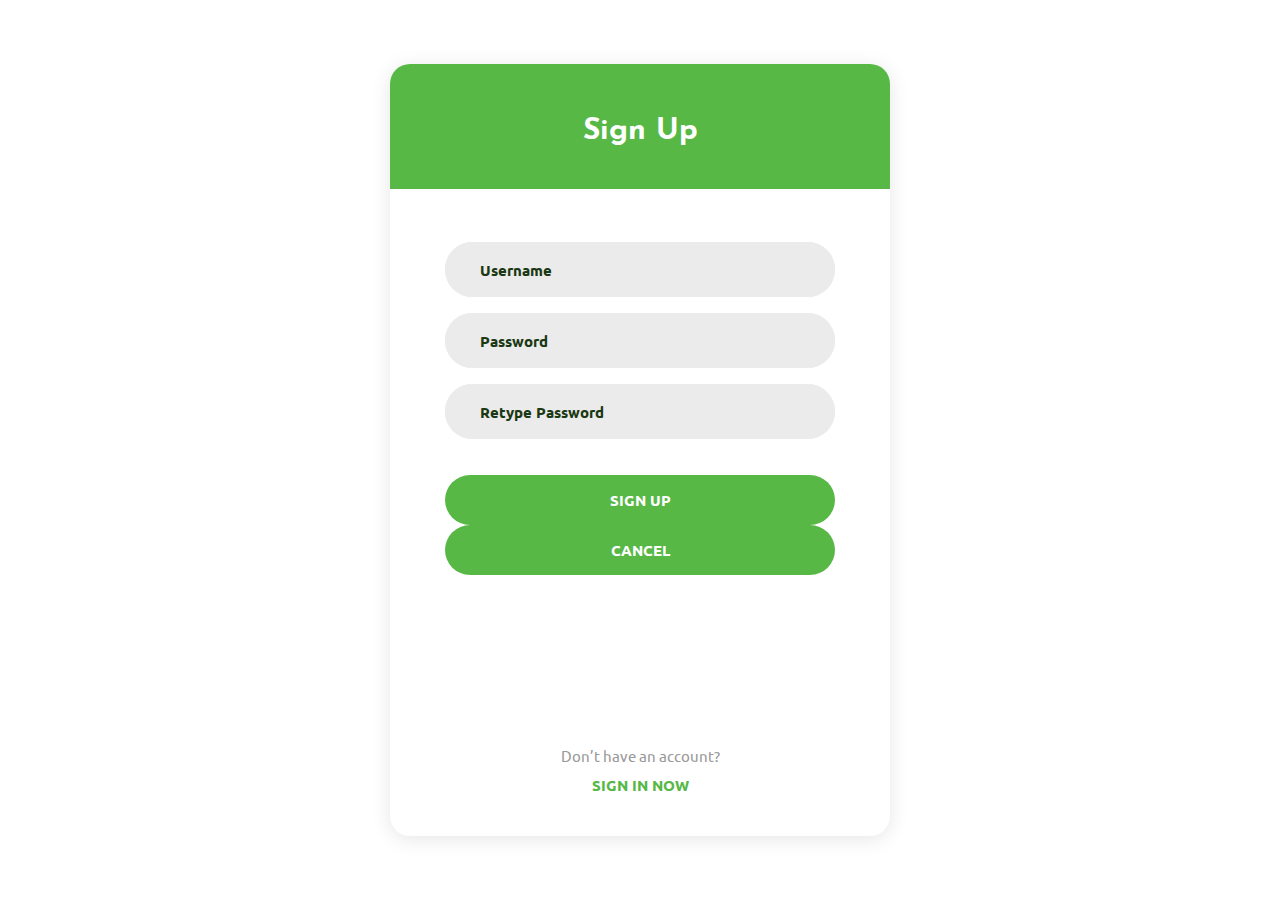
<file: Login_v8/Sign up.html>
<!DOCTYPE html>
<html lang="en">
<head>
	<title>Login V8</title>
	<meta charset="UTF-8">
	<meta name="viewport" content="width=device-width, initial-scale=1">
<!--===============================================================================================-->	
	<link rel="icon" type="image/png" href="images/icons/favicon.ico"/>
<!--===============================================================================================-->
	<link rel="stylesheet" type="text/css" href="vendor/bootstrap/css/bootstrap.min.css">
<!--===============================================================================================-->
	<link rel="stylesheet" type="text/css" href="fonts/font-awesome-4.7.0/css/font-awesome.min.css">
<!--===============================================================================================-->
	<link rel="stylesheet" type="text/css" href="vendor/animate/animate.css">
<!--===============================================================================================-->	
	<link rel="stylesheet" type="text/css" href="vendor/css-hamburgers/hamburgers.min.css">
<!--===============================================================================================-->
	<link rel="stylesheet" type="text/css" href="vendor/animsition/css/animsition.min.css">
<!--===============================================================================================-->
	<link rel="stylesheet" type="text/css" href="vendor/select2/select2.min.css">
<!--===============================================================================================-->	
	<link rel="stylesheet" type="text/css" href="vendor/daterangepicker/daterangepicker.css">
<!--===============================================================================================-->
	<link rel="stylesheet" type="text/css" href="css/util.css">
	<link rel="stylesheet" type="text/css" href="css/main.css">
<!--===============================================================================================-->
</head>
<body>
	
	<div class="limiter">
		<div class="container-login100">
			<div class="wrap-login100">
				<form class="login100-form validate-form p-l-55 p-r-55 p-t-178">
					<span class="login100-form-title">
						Sign Up
					</span>

					<div class="wrap-input100 validate-input m-b-16" data-validate="Please enter username">
						<input class="input100" type="text" name="username" placeholder="Username">
						<span class="focus-input100"></span>
					</div>

					<div class="wrap-input100 validate-input m-b-16" data-validate = "Please enter password">
						<input class="input100" type="password" name="pass" placeholder="Password">
						<span class="focus-input100"></span>
					</div>

					<div class="wrap-input100 validate-input" data-validate = "Please enter password">
						<input class="input100" type="password" name="pass" placeholder="Retype Password">
						<span class="focus-input100"></span>
					</div>

					<div class="text-right p-t-13 p-b-23">
						
					</div>

					<div class="container-login100-form-btn">
						<button class="login100-form-btn">
							Sign up
						</button>
					</div>

					<div class="container-login100-form-btn">
						<button class="login100-form-btn" onclick="location.href='../page/index_trangchu.html';">
							Cancel
						</button>
					</div>

					<div class="flex-col-c p-t-170 p-b-40">
						<span class="txt1 p-b-9">
							Don’t have an account?
						</span>

						<a href="Sign in.html" class="txt3">
							Sign in now
						</a>
					</div>
				</form>
			</div>
		</div>
	</div>
	
	
<!--===============================================================================================-->
	<script src="vendor/jquery/jquery-3.2.1.min.js"></script>
<!--===============================================================================================-->
	<script src="vendor/animsition/js/animsition.min.js"></script>
<!--===============================================================================================-->
	<script src="vendor/bootstrap/js/popper.js"></script>
	<script src="vendor/bootstrap/js/bootstrap.min.js"></script>
<!--===============================================================================================-->
	<script src="vendor/select2/select2.min.js"></script>
<!--===============================================================================================-->
	<script src="vendor/daterangepicker/moment.min.js"></script>
	<script src="vendor/daterangepicker/daterangepicker.js"></script>
<!--===============================================================================================-->
	<script src="vendor/countdowntime/countdowntime.js"></script>
<!--===============================================================================================-->
	<script src="js/main.js"></script>

</body>
</html>
</file>
<file: Login_v8/vendor/daterangepicker/daterangepicker.css>
.daterangepicker {
  position: absolute;
  color: inherit;
  background-color: #fff;
  border-radius: 4px;
  width: 278px;
  padding: 4px;
  margin-top: 1px;
  top: 100px;
  left: 20px;
  /* Calendars */ }
  .daterangepicker:before, .daterangepicker:after {
    position: absolute;
    display: inline-block;
    border-bottom-color: rgba(0, 0, 0, 0.2);
    content: ''; }
  .daterangepicker:before {
    top: -7px;
    border-right: 7px solid transparent;
    border-left: 7px solid transparent;
    border-bottom: 7px solid #ccc; }
  .daterangepicker:after {
    top: -6px;
    border-right: 6px solid transparent;
    border-bottom: 6px solid #fff;
    border-left: 6px solid transparent; }
  .daterangepicker.opensleft:before {
    right: 9px; }
  .daterangepicker.opensleft:after {
    right: 10px; }
  .daterangepicker.openscenter:before {
    left: 0;
    right: 0;
    width: 0;
    margin-left: auto;
    margin-right: auto; }
  .daterangepicker.openscenter:after {
    left: 0;
    right: 0;
    width: 0;
    margin-left: auto;
    margin-right: auto; }
  .daterangepicker.opensright:before {
    left: 9px; }
  .daterangepicker.opensright:after {
    left: 10px; }
  .daterangepicker.dropup {
    margin-top: -5px; }
    .daterangepicker.dropup:before {
      top: initial;
      bottom: -7px;
      border-bottom: initial;
      border-top: 7px solid #ccc; }
    .daterangepicker.dropup:after {
      top: initial;
      bottom: -6px;
      border-bottom: initial;
      border-top: 6px solid #fff; }
  .daterangepicker.dropdown-menu {
    max-width: none;
    z-index: 3001; }
  .daterangepicker.single .ranges, .daterangepicker.single .calendar {
    float: none; }
  .daterangepicker.show-calendar .calendar {
    display: block; }
  .daterangepicker .calendar {
    display: none;
    max-width: 270px;
    margin: 4px; }
    .daterangepicker .calendar.single .calendar-table {
      border: none; }
    .daterangepicker .calendar th, .daterangepicker .calendar td {
      white-space: nowrap;
      text-align: center;
      min-width: 32px; }
  .daterangepicker .calendar-table {
    border: 1px solid #fff;
    padding: 4px;
    border-radius: 4px;
    background-color: #fff; }
  .daterangepicker table {
    width: 100%;
    margin: 0; }
  .daterangepicker td, .daterangepicker th {
    text-align: center;
    width: 20px;
    height: 20px;
    border-radius: 4px;
    border: 1px solid transparent;
    white-space: nowrap;
    cursor: pointer; }
    .daterangepicker td.available:hover, .daterangepicker th.available:hover {
      background-color: #eee;
      border-color: transparent;
      color: inherit; }
    .daterangepicker td.week, .daterangepicker th.week {
      font-size: 80%;
      color: #ccc; }
  .daterangepicker td.off, .daterangepicker td.off.in-range, .daterangepicker td.off.start-date, .daterangepicker td.off.end-date {
    background-color: #fff;
    border-color: transparent;
    color: #999; }
  .daterangepicker td.in-range {
    background-color: #ebf4f8;
    border-color: transparent;
    color: #000;
    border-radius: 0; }
  .daterangepicker td.start-date {
    border-radius: 4px 0 0 4px; }
  .daterangepicker td.end-date {
    border-radius: 0 4px 4px 0; }
  .daterangepicker td.start-date.end-date {
    border-radius: 4px; }
  .daterangepicker td.active, .daterangepicker td.active:hover {
    background-color: #357ebd;
    border-color: transparent;
    color: #fff; }
  .daterangepicker th.month {
    width: auto; }
  .daterangepicker td.disabled, .daterangepicker option.disabled {
    color: #999;
    cursor: not-allowed;
    text-decoration: line-through; }
  .daterangepicker select.monthselect, .daterangepicker select.yearselect {
    font-size: 12px;
    padding: 1px;
    height: auto;
    margin: 0;
    cursor: default; }
  .daterangepicker select.monthselect {
    margin-right: 2%;
    width: 56%; }
  .daterangepicker select.yearselect {
    width: 40%; }
  .daterangepicker select.hourselect, .daterangepicker select.minuteselect, .daterangepicker select.secondselect, .daterangepicker select.ampmselect {
    width: 50px;
    margin-bottom: 0; }
  .daterangepicker .input-mini {
    border: 1px solid #ccc;
    border-radius: 4px;
    color: #555;
    height: 30px;
    line-height: 30px;
    display: block;
    vertical-align: middle;
    margin: 0 0 5px 0;
    padding: 0 6px 0 28px;
    width: 100%; }
    .daterangepicker .input-mini.active {
      border: 1px solid #08c;
      border-radius: 4px; }
  .daterangepicker .daterangepicker_input {
    position: relative; }
    .daterangepicker .daterangepicker_input i {
      position: absolute;
      left: 8px;
      top: 8px; }
  .daterangepicker.rtl .input-mini {
    padding-right: 28px;
    padding-left: 6px; }
  .daterangepicker.rtl .daterangepicker_input i {
    left: auto;
    right: 8px; }
  .daterangepicker .calendar-time {
    text-align: center;
    margin: 5px auto;
    line-height: 30px;
    position: relative;
    padding-left: 28px; }
    .daterangepicker .calendar-time select.disabled {
      color: #ccc;
      cursor: not-allowed; }

.ranges {
  font-size: 11px;
  float: none;
  margin: 4px;
  text-align: left; }
  .ranges ul {
    list-style: none;
    margin: 0 auto;
    padding: 0;
    width: 100%; }
  .ranges li {
    font-size: 13px;
    background-color: #f5f5f5;
    border: 1px solid #f5f5f5;
    border-radius: 4px;
    color: #08c;
    padding: 3px 12px;
    margin-bottom: 8px;
    cursor: pointer; }
    .ranges li:hover {
      background-color: #08c;
      border: 1px solid #08c;
      color: #fff; }
    .ranges li.active {
      background-color: #08c;
      border: 1px solid #08c;
      color: #fff; }

/*  Larger Screen Styling */
@media (min-width: 564px) {
  .daterangepicker {
    width: auto; }
    .daterangepicker .ranges ul {
      width: 160px; }
    .daterangepicker.single .ranges ul {
      width: 100%; }
    .daterangepicker.single .calendar.left {
      clear: none; }
    .daterangepicker.single.ltr .ranges, .daterangepicker.single.ltr .calendar {
      float: left; }
    .daterangepicker.single.rtl .ranges, .daterangepicker.single.rtl .calendar {
      float: right; }
    .daterangepicker.ltr {
      direction: ltr;
      text-align: left; }
      .daterangepicker.ltr .calendar.left {
        clear: left;
        margin-right: 0; }
        .daterangepicker.ltr .calendar.left .calendar-table {
          border-right: none;
          border-top-right-radius: 0;
          border-bottom-right-radius: 0; }
      .daterangepicker.ltr .calendar.right {
        margin-left: 0; }
        .daterangepicker.ltr .calendar.right .calendar-table {
          border-left: none;
          border-top-left-radius: 0;
          border-bottom-left-radius: 0; }
      .daterangepicker.ltr .left .daterangepicker_input {
        padding-right: 12px; }
      .daterangepicker.ltr .calendar.left .calendar-table {
        padding-right: 12px; }
      .daterangepicker.ltr .ranges, .daterangepicker.ltr .calendar {
        float: left; }
    .daterangepicker.rtl {
      direction: rtl;
      text-align: right; }
      .daterangepicker.rtl .calendar.left {
        clear: right;
        margin-left: 0; }
        .daterangepicker.rtl .calendar.left .calendar-table {
          border-left: none;
          border-top-left-radius: 0;
          border-bottom-left-radius: 0; }
      .daterangepicker.rtl .calendar.right {
        margin-right: 0; }
        .daterangepicker.rtl .calendar.right .calendar-table {
          border-right: none;
          border-top-right-radius: 0;
          border-bottom-right-radius: 0; }
      .daterangepicker.rtl .left .daterangepicker_input {
        padding-left: 12px; }
      .daterangepicker.rtl .calendar.left .calendar-table {
        padding-left: 12px; }
      .daterangepicker.rtl .ranges, .daterangepicker.rtl .calendar {
        text-align: right;
        float: right; } }
@media (min-width: 730px) {
  .daterangepicker .ranges {
    width: auto; }
  .daterangepicker.ltr .ranges {
    float: left; }
  .daterangepicker.rtl .ranges {
    float: right; }
  .daterangepicker .calendar.left {
    clear: none !important; } }
</file>
<file: Login_v8/css/util.css>
/*[ FONT SIZE ]
///////////////////////////////////////////////////////////
*/
.fs-1 {font-size: 1px;}
.fs-2 {font-size: 2px;}
.fs-3 {font-size: 3px;}
.fs-4 {font-size: 4px;}
.fs-5 {font-size: 5px;}
.fs-6 {font-size: 6px;}
.fs-7 {font-size: 7px;}
.fs-8 {font-size: 8px;}
.fs-9 {font-size: 9px;}
.fs-10 {font-size: 10px;}
.fs-11 {font-size: 11px;}
.fs-12 {font-size: 12px;}
.fs-13 {font-size: 13px;}
.fs-14 {font-size: 14px;}
.fs-15 {font-size: 15px;}
.fs-16 {font-size: 16px;}
.fs-17 {font-size: 17px;}
.fs-18 {font-size: 18px;}
.fs-19 {font-size: 19px;}
.fs-20 {font-size: 20px;}
.fs-21 {font-size: 21px;}
.fs-22 {font-size: 22px;}
.fs-23 {font-size: 23px;}
.fs-24 {font-size: 24px;}
.fs-25 {font-size: 25px;}
.fs-26 {font-size: 26px;}
.fs-27 {font-size: 27px;}
.fs-28 {font-size: 28px;}
.fs-29 {font-size: 29px;}
.fs-30 {font-size: 30px;}
.fs-31 {font-size: 31px;}
.fs-32 {font-size: 32px;}
.fs-33 {font-size: 33px;}
.fs-34 {font-size: 34px;}
.fs-35 {font-size: 35px;}
.fs-36 {font-size: 36px;}
.fs-37 {font-size: 37px;}
.fs-38 {font-size: 38px;}
.fs-39 {font-size: 39px;}
.fs-40 {font-size: 40px;}
.fs-41 {font-size: 41px;}
.fs-42 {font-size: 42px;}
.fs-43 {font-size: 43px;}
.fs-44 {font-size: 44px;}
.fs-45 {font-size: 45px;}
.fs-46 {font-size: 46px;}
.fs-47 {font-size: 47px;}
.fs-48 {font-size: 48px;}
.fs-49 {font-size: 49px;}
.fs-50 {font-size: 50px;}
.fs-51 {font-size: 51px;}
.fs-52 {font-size: 52px;}
.fs-53 {font-size: 53px;}
.fs-54 {font-size: 54px;}
.fs-55 {font-size: 55px;}
.fs-56 {font-size: 56px;}
.fs-57 {font-size: 57px;}
.fs-58 {font-size: 58px;}
.fs-59 {font-size: 59px;}
.fs-60 {font-size: 60px;}
.fs-61 {font-size: 61px;}
.fs-62 {font-size: 62px;}
.fs-63 {font-size: 63px;}
.fs-64 {font-size: 64px;}
.fs-65 {font-size: 65px;}
.fs-66 {font-size: 66px;}
.fs-67 {font-size: 67px;}
.fs-68 {font-size: 68px;}
.fs-69 {font-size: 69px;}
.fs-70 {font-size: 70px;}
.fs-71 {font-size: 71px;}
.fs-72 {font-size: 72px;}
.fs-73 {font-size: 73px;}
.fs-74 {font-size: 74px;}
.fs-75 {font-size: 75px;}
.fs-76 {font-size: 76px;}
.fs-77 {font-size: 77px;}
.fs-78 {font-size: 78px;}
.fs-79 {font-size: 79px;}
.fs-80 {font-size: 80px;}
.fs-81 {font-size: 81px;}
.fs-82 {font-size: 82px;}
.fs-83 {font-size: 83px;}
.fs-84 {font-size: 84px;}
.fs-85 {font-size: 85px;}
.fs-86 {font-size: 86px;}
.fs-87 {font-size: 87px;}
.fs-88 {font-size: 88px;}
.fs-89 {font-size: 89px;}
.fs-90 {font-size: 90px;}
.fs-91 {font-size: 91px;}
.fs-92 {font-size: 92px;}
.fs-93 {font-size: 93px;}
.fs-94 {font-size: 94px;}
.fs-95 {font-size: 95px;}
.fs-96 {font-size: 96px;}
.fs-97 {font-size: 97px;}
.fs-98 {font-size: 98px;}
.fs-99 {font-size: 99px;}
.fs-100 {font-size: 100px;}
.fs-101 {font-size: 101px;}
.fs-102 {font-size: 102px;}
.fs-103 {font-size: 103px;}
.fs-104 {font-size: 104px;}
.fs-105 {font-size: 105px;}
.fs-106 {font-size: 106px;}
.fs-107 {font-size: 107px;}
.fs-108 {font-size: 108px;}
.fs-109 {font-size: 109px;}
.fs-110 {font-size: 110px;}
.fs-111 {font-size: 111px;}
.fs-112 {font-size: 112px;}
.fs-113 {font-size: 113px;}
.fs-114 {font-size: 114px;}
.fs-115 {font-size: 115px;}
.fs-116 {font-size: 116px;}
.fs-117 {font-size: 117px;}
.fs-118 {font-size: 118px;}
.fs-119 {font-size: 119px;}
.fs-120 {font-size: 120px;}
.fs-121 {font-size: 121px;}
.fs-122 {font-size: 122px;}
.fs-123 {font-size: 123px;}
.fs-124 {font-size: 124px;}
.fs-125 {font-size: 125px;}
.fs-126 {font-size: 126px;}
.fs-127 {font-size: 127px;}
.fs-128 {font-size: 128px;}
.fs-129 {font-size: 129px;}
.fs-130 {font-size: 130px;}
.fs-131 {font-size: 131px;}
.fs-132 {font-size: 132px;}
.fs-133 {font-size: 133px;}
.fs-134 {font-size: 134px;}
.fs-135 {font-size: 135px;}
.fs-136 {font-size: 136px;}
.fs-137 {font-size: 137px;}
.fs-138 {font-size: 138px;}
.fs-139 {font-size: 139px;}
.fs-140 {font-size: 140px;}
.fs-141 {font-size: 141px;}
.fs-142 {font-size: 142px;}
.fs-143 {font-size: 143px;}
.fs-144 {font-size: 144px;}
.fs-145 {font-size: 145px;}
.fs-146 {font-size: 146px;}
.fs-147 {font-size: 147px;}
.fs-148 {font-size: 148px;}
.fs-149 {font-size: 149px;}
.fs-150 {font-size: 150px;}
.fs-151 {font-size: 151px;}
.fs-152 {font-size: 152px;}
.fs-153 {font-size: 153px;}
.fs-154 {font-size: 154px;}
.fs-155 {font-size: 155px;}
.fs-156 {font-size: 156px;}
.fs-157 {font-size: 157px;}
.fs-158 {font-size: 158px;}
.fs-159 {font-size: 159px;}
.fs-160 {font-size: 160px;}
.fs-161 {font-size: 161px;}
.fs-162 {font-size: 162px;}
.fs-163 {font-size: 163px;}
.fs-164 {font-size: 164px;}
.fs-165 {font-size: 165px;}
.fs-166 {font-size: 166px;}
.fs-167 {font-size: 167px;}
.fs-168 {font-size: 168px;}
.fs-169 {font-size: 169px;}
.fs-170 {font-size: 170px;}
.fs-171 {font-size: 171px;}
.fs-172 {font-size: 172px;}
.fs-173 {font-size: 173px;}
.fs-174 {font-size: 174px;}
.fs-175 {font-size: 175px;}
.fs-176 {font-size: 176px;}
.fs-177 {font-size: 177px;}
.fs-178 {font-size: 178px;}
.fs-179 {font-size: 179px;}
.fs-180 {font-size: 180px;}
.fs-181 {font-size: 181px;}
.fs-182 {font-size: 182px;}
.fs-183 {font-size: 183px;}
.fs-184 {font-size: 184px;}
.fs-185 {font-size: 185px;}
.fs-186 {font-size: 186px;}
.fs-187 {font-size: 187px;}
.fs-188 {font-size: 188px;}
.fs-189 {font-size: 189px;}
.fs-190 {font-size: 190px;}
.fs-191 {font-size: 191px;}
.fs-192 {font-size: 192px;}
.fs-193 {font-size: 193px;}
.fs-194 {font-size: 194px;}
.fs-195 {font-size: 195px;}
.fs-196 {font-size: 196px;}
.fs-197 {font-size: 197px;}
.fs-198 {font-size: 198px;}
.fs-199 {font-size: 199px;}
.fs-200 {font-size: 200px;}

/*[ PADDING ]
///////////////////////////////////////////////////////////
*/
.p-t-0 {padding-top: 0px;}
.p-t-1 {padding-top: 1px;}
.p-t-2 {padding-top: 2px;}
.p-t-3 {padding-top: 3px;}
.p-t-4 {padding-top: 4px;}
.p-t-5 {padding-top: 5px;}
.p-t-6 {padding-top: 6px;}
.p-t-7 {padding-top: 7px;}
.p-t-8 {padding-top: 8px;}
.p-t-9 {padding-top: 9px;}
.p-t-10 {padding-top: 10px;}
.p-t-11 {padding-top: 11px;}
.p-t-12 {padding-top: 12px;}
.p-t-13 {padding-top: 13px;}
.p-t-14 {padding-top: 14px;}
.p-t-15 {padding-top: 15px;}
.p-t-16 {padding-top: 16px;}
.p-t-17 {padding-top: 17px;}
.p-t-18 {padding-top: 18px;}
.p-t-19 {padding-top: 19px;}
.p-t-20 {padding-top: 20px;}
.p-t-21 {padding-top: 21px;}
.p-t-22 {padding-top: 22px;}
.p-t-23 {padding-top: 23px;}
.p-t-24 {padding-top: 24px;}
.p-t-25 {padding-top: 25px;}
.p-t-26 {padding-top: 26px;}
.p-t-27 {padding-top: 27px;}
.p-t-28 {padding-top: 28px;}
.p-t-29 {padding-top: 29px;}
.p-t-30 {padding-top: 30px;}
.p-t-31 {padding-top: 31px;}
.p-t-32 {padding-top: 32px;}
.p-t-33 {padding-top: 33px;}
.p-t-34 {padding-top: 34px;}
.p-t-35 {padding-top: 35px;}
.p-t-36 {padding-top: 36px;}
.p-t-37 {padding-top: 37px;}
.p-t-38 {padding-top: 38px;}
.p-t-39 {padding-top: 39px;}
.p-t-40 {padding-top: 40px;}
.p-t-41 {padding-top: 41px;}
.p-t-42 {padding-top: 42px;}
.p-t-43 {padding-top: 43px;}
.p-t-44 {padding-top: 44px;}
.p-t-45 {padding-top: 45px;}
.p-t-46 {padding-top: 46px;}
.p-t-47 {padding-top: 47px;}
.p-t-48 {padding-top: 48px;}
.p-t-49 {padding-top: 49px;}
.p-t-50 {padding-top: 50px;}
.p-t-51 {padding-top: 51px;}
.p-t-52 {padding-top: 52px;}
.p-t-53 {padding-top: 53px;}
.p-t-54 {padding-top: 54px;}
.p-t-55 {padding-top: 55px;}
.p-t-56 {padding-top: 56px;}
.p-t-57 {padding-top: 57px;}
.p-t-58 {padding-top: 58px;}
.p-t-59 {padding-top: 59px;}
.p-t-60 {padding-top: 60px;}
.p-t-61 {padding-top: 61px;}
.p-t-62 {padding-top: 62px;}
.p-t-63 {padding-top: 63px;}
.p-t-64 {padding-top: 64px;}
.p-t-65 {padding-top: 65px;}
.p-t-66 {padding-top: 66px;}
.p-t-67 {padding-top: 67px;}
.p-t-68 {padding-top: 68px;}
.p-t-69 {padding-top: 69px;}
.p-t-70 {padding-top: 70px;}
.p-t-71 {padding-top: 71px;}
.p-t-72 {padding-top: 72px;}
.p-t-73 {padding-top: 73px;}
.p-t-74 {padding-top: 74px;}
.p-t-75 {padding-top: 75px;}
.p-t-76 {padding-top: 76px;}
.p-t-77 {padding-top: 77px;}
.p-t-78 {padding-top: 78px;}
.p-t-79 {padding-top: 79px;}
.p-t-80 {padding-top: 80px;}
.p-t-81 {padding-top: 81px;}
.p-t-82 {padding-top: 82px;}
.p-t-83 {padding-top: 83px;}
.p-t-84 {padding-top: 84px;}
.p-t-85 {padding-top: 85px;}
.p-t-86 {padding-top: 86px;}
.p-t-87 {padding-top: 87px;}
.p-t-88 {padding-top: 88px;}
.p-t-89 {padding-top: 89px;}
.p-t-90 {padding-top: 90px;}
.p-t-91 {padding-top: 91px;}
.p-t-92 {padding-top: 92px;}
.p-t-93 {padding-top: 93px;}
.p-t-94 {padding-top: 94px;}
.p-t-95 {padding-top: 95px;}
.p-t-96 {padding-top: 96px;}
.p-t-97 {padding-top: 97px;}
.p-t-98 {padding-top: 98px;}
.p-t-99 {padding-top: 99px;}
.p-t-100 {padding-top: 100px;}
.p-t-101 {padding-top: 101px;}
.p-t-102 {padding-top: 102px;}
.p-t-103 {padding-top: 103px;}
.p-t-104 {padding-top: 104px;}
.p-t-105 {padding-top: 105px;}
.p-t-106 {padding-top: 106px;}
.p-t-107 {padding-top: 107px;}
.p-t-108 {padding-top: 108px;}
.p-t-109 {padding-top: 109px;}
.p-t-110 {padding-top: 110px;}
.p-t-111 {padding-top: 111px;}
.p-t-112 {padding-top: 112px;}
.p-t-113 {padding-top: 113px;}
.p-t-114 {padding-top: 114px;}
.p-t-115 {padding-top: 115px;}
.p-t-116 {padding-top: 116px;}
.p-t-117 {padding-top: 117px;}
.p-t-118 {padding-top: 118px;}
.p-t-119 {padding-top: 119px;}
.p-t-120 {padding-top: 120px;}
.p-t-121 {padding-top: 121px;}
.p-t-122 {padding-top: 122px;}
.p-t-123 {padding-top: 123px;}
.p-t-124 {padding-top: 124px;}
.p-t-125 {padding-top: 125px;}
.p-t-126 {padding-top: 126px;}
.p-t-127 {padding-top: 127px;}
.p-t-128 {padding-top: 128px;}
.p-t-129 {padding-top: 129px;}
.p-t-130 {padding-top: 130px;}
.p-t-131 {padding-top: 131px;}
.p-t-132 {padding-top: 132px;}
.p-t-133 {padding-top: 133px;}
.p-t-134 {padding-top: 134px;}
.p-t-135 {padding-top: 135px;}
.p-t-136 {padding-top: 136px;}
.p-t-137 {padding-top: 137px;}
.p-t-138 {padding-top: 138px;}
.p-t-139 {padding-top: 139px;}
.p-t-140 {padding-top: 140px;}
.p-t-141 {padding-top: 141px;}
.p-t-142 {padding-top: 142px;}
.p-t-143 {padding-top: 143px;}
.p-t-144 {padding-top: 144px;}
.p-t-145 {padding-top: 145px;}
.p-t-146 {padding-top: 146px;}
.p-t-147 {padding-top: 147px;}
.p-t-148 {padding-top: 148px;}
.p-t-149 {padding-top: 149px;}
.p-t-150 {padding-top: 150px;}
.p-t-151 {padding-top: 151px;}
.p-t-152 {padding-top: 152px;}
.p-t-153 {padding-top: 153px;}
.p-t-154 {padding-top: 154px;}
.p-t-155 {padding-top: 155px;}
.p-t-156 {padding-top: 156px;}
.p-t-157 {padding-top: 157px;}
.p-t-158 {padding-top: 158px;}
.p-t-159 {padding-top: 159px;}
.p-t-160 {padding-top: 160px;}
.p-t-161 {padding-top: 161px;}
.p-t-162 {padding-top: 162px;}
.p-t-163 {padding-top: 163px;}
.p-t-164 {padding-top: 164px;}
.p-t-165 {padding-top: 165px;}
.p-t-166 {padding-top: 166px;}
.p-t-167 {padding-top: 167px;}
.p-t-168 {padding-top: 168px;}
.p-t-169 {padding-top: 169px;}
.p-t-170 {padding-top: 170px;}
.p-t-171 {padding-top: 171px;}
.p-t-172 {padding-top: 172px;}
.p-t-173 {padding-top: 173px;}
.p-t-174 {padding-top: 174px;}
.p-t-175 {padding-top: 175px;}
.p-t-176 {padding-top: 176px;}
.p-t-177 {padding-top: 177px;}
.p-t-178 {padding-top: 178px;}
.p-t-179 {padding-top: 179px;}
.p-t-180 {padding-top: 180px;}
.p-t-181 {padding-top: 181px;}
.p-t-182 {padding-top: 182px;}
.p-t-183 {padding-top: 183px;}
.p-t-184 {padding-top: 184px;}
.p-t-185 {padding-top: 185px;}
.p-t-186 {padding-top: 186px;}
.p-t-187 {padding-top: 187px;}
.p-t-188 {padding-top: 188px;}
.p-t-189 {padding-top: 189px;}
.p-t-190 {padding-top: 190px;}
.p-t-191 {padding-top: 191px;}
.p-t-192 {padding-top: 192px;}
.p-t-193 {padding-top: 193px;}
.p-t-194 {padding-top: 194px;}
.p-t-195 {padding-top: 195px;}
.p-t-196 {padding-top: 196px;}
.p-t-197 {padding-top: 197px;}
.p-t-198 {padding-top: 198px;}
.p-t-199 {padding-top: 199px;}
.p-t-200 {padding-top: 200px;}
.p-t-201 {padding-top: 201px;}
.p-t-202 {padding-top: 202px;}
.p-t-203 {padding-top: 203px;}
.p-t-204 {padding-top: 204px;}
.p-t-205 {padding-top: 205px;}
.p-t-206 {padding-top: 206px;}
.p-t-207 {padding-top: 207px;}
.p-t-208 {padding-top: 208px;}
.p-t-209 {padding-top: 209px;}
.p-t-210 {padding-top: 210px;}
.p-t-211 {padding-top: 211px;}
.p-t-212 {padding-top: 212px;}
.p-t-213 {padding-top: 213px;}
.p-t-214 {padding-top: 214px;}
.p-t-215 {padding-top: 215px;}
.p-t-216 {padding-top: 216px;}
.p-t-217 {padding-top: 217px;}
.p-t-218 {padding-top: 218px;}
.p-t-219 {padding-top: 219px;}
.p-t-220 {padding-top: 220px;}
.p-t-221 {padding-top: 221px;}
.p-t-222 {padding-top: 222px;}
.p-t-223 {padding-top: 223px;}
.p-t-224 {padding-top: 224px;}
.p-t-225 {padding-top: 225px;}
.p-t-226 {padding-top: 226px;}
.p-t-227 {padding-top: 227px;}
.p-t-228 {padding-top: 228px;}
.p-t-229 {padding-top: 229px;}
.p-t-230 {padding-top: 230px;}
.p-t-231 {padding-top: 231px;}
.p-t-232 {padding-top: 232px;}
.p-t-233 {padding-top: 233px;}
.p-t-234 {padding-top: 234px;}
.p-t-235 {padding-top: 235px;}
.p-t-236 {padding-top: 236px;}
.p-t-237 {padding-top: 237px;}
.p-t-238 {padding-top: 238px;}
.p-t-239 {padding-top: 239px;}
.p-t-240 {padding-top: 240px;}
.p-t-241 {padding-top: 241px;}
.p-t-242 {padding-top: 242px;}
.p-t-243 {padding-top: 243px;}
.p-t-244 {padding-top: 244px;}
.p-t-245 {padding-top: 245px;}
.p-t-246 {padding-top: 246px;}
.p-t-247 {padding-top: 247px;}
.p-t-248 {padding-top: 248px;}
.p-t-249 {padding-top: 249px;}
.p-t-250 {padding-top: 250px;}
.p-b-0 {padding-bottom: 0px;}
.p-b-1 {padding-bottom: 1px;}
.p-b-2 {padding-bottom: 2px;}
.p-b-3 {padding-bottom: 3px;}
.p-b-4 {padding-bottom: 4px;}
.p-b-5 {padding-bottom: 5px;}
.p-b-6 {padding-bottom: 6px;}
.p-b-7 {padding-bottom: 7px;}
.p-b-8 {padding-bottom: 8px;}
.p-b-9 {padding-bottom: 9px;}
.p-b-10 {padding-bottom: 10px;}
.p-b-11 {padding-bottom: 11px;}
.p-b-12 {padding-bottom: 12px;}
.p-b-13 {padding-bottom: 13px;}
.p-b-14 {padding-bottom: 14px;}
.p-b-15 {padding-bottom: 15px;}
.p-b-16 {padding-bottom: 16px;}
.p-b-17 {padding-bottom: 17px;}
.p-b-18 {padding-bottom: 18px;}
.p-b-19 {padding-bottom: 19px;}
.p-b-20 {padding-bottom: 20px;}
.p-b-21 {padding-bottom: 21px;}
.p-b-22 {padding-bottom: 22px;}
.p-b-23 {padding-bottom: 23px;}
.p-b-24 {padding-bottom: 24px;}
.p-b-25 {padding-bottom: 25px;}
.p-b-26 {padding-bottom: 26px;}
.p-b-27 {padding-bottom: 27px;}
.p-b-28 {padding-bottom: 28px;}
.p-b-29 {padding-bottom: 29px;}
.p-b-30 {padding-bottom: 30px;}
.p-b-31 {padding-bottom: 31px;}
.p-b-32 {padding-bottom: 32px;}
.p-b-33 {padding-bottom: 33px;}
.p-b-34 {padding-bottom: 34px;}
.p-b-35 {padding-bottom: 35px;}
.p-b-36 {padding-bottom: 36px;}
.p-b-37 {padding-bottom: 37px;}
.p-b-38 {padding-bottom: 38px;}
.p-b-39 {padding-bottom: 39px;}
.p-b-40 {padding-bottom: 40px;}
.p-b-41 {padding-bottom: 41px;}
.p-b-42 {padding-bottom: 42px;}
.p-b-43 {padding-bottom: 43px;}
.p-b-44 {padding-bottom: 44px;}
.p-b-45 {padding-bottom: 45px;}
.p-b-46 {padding-bottom: 46px;}
.p-b-47 {padding-bottom: 47px;}
.p-b-48 {padding-bottom: 48px;}
.p-b-49 {padding-bottom: 49px;}
.p-b-50 {padding-bottom: 50px;}
.p-b-51 {padding-bottom: 51px;}
.p-b-52 {padding-bottom: 52px;}
.p-b-53 {padding-bottom: 53px;}
.p-b-54 {padding-bottom: 54px;}
.p-b-55 {padding-bottom: 55px;}
.p-b-56 {padding-bottom: 56px;}
.p-b-57 {padding-bottom: 57px;}
.p-b-58 {padding-bottom: 58px;}
.p-b-59 {padding-bottom: 59px;}
.p-b-60 {padding-bottom: 60px;}
.p-b-61 {padding-bottom: 61px;}
.p-b-62 {padding-bottom: 62px;}
.p-b-63 {padding-bottom: 63px;}
.p-b-64 {padding-bottom: 64px;}
.p-b-65 {padding-bottom: 65px;}
.p-b-66 {padding-bottom: 66px;}
.p-b-67 {padding-bottom: 67px;}
.p-b-68 {padding-bottom: 68px;}
.p-b-69 {padding-bottom: 69px;}
.p-b-70 {padding-bottom: 70px;}
.p-b-71 {padding-bottom: 71px;}
.p-b-72 {padding-bottom: 72px;}
.p-b-73 {padding-bottom: 73px;}
.p-b-74 {padding-bottom: 74px;}
.p-b-75 {padding-bottom: 75px;}
.p-b-76 {padding-bottom: 76px;}
.p-b-77 {padding-bottom: 77px;}
.p-b-78 {padding-bottom: 78px;}
.p-b-79 {padding-bottom: 79px;}
.p-b-80 {padding-bottom: 80px;}
.p-b-81 {padding-bottom: 81px;}
.p-b-82 {padding-bottom: 82px;}
.p-b-83 {padding-bottom: 83px;}
.p-b-84 {padding-bottom: 84px;}
.p-b-85 {padding-bottom: 85px;}
.p-b-86 {padding-bottom: 86px;}
.p-b-87 {padding-bottom: 87px;}
.p-b-88 {padding-bottom: 88px;}
.p-b-89 {padding-bottom: 89px;}
.p-b-90 {padding-bottom: 90px;}
.p-b-91 {padding-bottom: 91px;}
.p-b-92 {padding-bottom: 92px;}
.p-b-93 {padding-bottom: 93px;}
.p-b-94 {padding-bottom: 94px;}
.p-b-95 {padding-bottom: 95px;}
.p-b-96 {padding-bottom: 96px;}
.p-b-97 {padding-bottom: 97px;}
.p-b-98 {padding-bottom: 98px;}
.p-b-99 {padding-bottom: 99px;}
.p-b-100 {padding-bottom: 100px;}
.p-b-101 {padding-bottom: 101px;}
.p-b-102 {padding-bottom: 102px;}
.p-b-103 {padding-bottom: 103px;}
.p-b-104 {padding-bottom: 104px;}
.p-b-105 {padding-bottom: 105px;}
.p-b-106 {padding-bottom: 106px;}
.p-b-107 {padding-bottom: 107px;}
.p-b-108 {padding-bottom: 108px;}
.p-b-109 {padding-bottom: 109px;}
.p-b-110 {padding-bottom: 110px;}
.p-b-111 {padding-bottom: 111px;}
.p-b-112 {padding-bottom: 112px;}
.p-b-113 {padding-bottom: 113px;}
.p-b-114 {padding-bottom: 114px;}
.p-b-115 {padding-bottom: 115px;}
.p-b-116 {padding-bottom: 116px;}
.p-b-117 {padding-bottom: 117px;}
.p-b-118 {padding-bottom: 118px;}
.p-b-119 {padding-bottom: 119px;}
.p-b-120 {padding-bottom: 120px;}
.p-b-121 {padding-bottom: 121px;}
.p-b-122 {padding-bottom: 122px;}
.p-b-123 {padding-bottom: 123px;}
.p-b-124 {padding-bottom: 124px;}
.p-b-125 {padding-bottom: 125px;}
.p-b-126 {padding-bottom: 126px;}
.p-b-127 {padding-bottom: 127px;}
.p-b-128 {padding-bottom: 128px;}
.p-b-129 {padding-bottom: 129px;}
.p-b-130 {padding-bottom: 130px;}
.p-b-131 {padding-bottom: 131px;}
.p-b-132 {padding-bottom: 132px;}
.p-b-133 {padding-bottom: 133px;}
.p-b-134 {padding-bottom: 134px;}
.p-b-135 {padding-bottom: 135px;}
.p-b-136 {padding-bottom: 136px;}
.p-b-137 {padding-bottom: 137px;}
.p-b-138 {padding-bottom: 138px;}
.p-b-139 {padding-bottom: 139px;}
.p-b-140 {padding-bottom: 140px;}
.p-b-141 {padding-bottom: 141px;}
.p-b-142 {padding-bottom: 142px;}
.p-b-143 {padding-bottom: 143px;}
.p-b-144 {padding-bottom: 144px;}
.p-b-145 {padding-bottom: 145px;}
.p-b-146 {padding-bottom: 146px;}
.p-b-147 {padding-bottom: 147px;}
.p-b-148 {padding-bottom: 148px;}
.p-b-149 {padding-bottom: 149px;}
.p-b-150 {padding-bottom: 150px;}
.p-b-151 {padding-bottom: 151px;}
.p-b-152 {padding-bottom: 152px;}
.p-b-153 {padding-bottom: 153px;}
.p-b-154 {padding-bottom: 154px;}
.p-b-155 {padding-bottom: 155px;}
.p-b-156 {padding-bottom: 156px;}
.p-b-157 {padding-bottom: 157px;}
.p-b-158 {padding-bottom: 158px;}
.p-b-159 {padding-bottom: 159px;}
.p-b-160 {padding-bottom: 160px;}
.p-b-161 {padding-bottom: 161px;}
.p-b-162 {padding-bottom: 162px;}
.p-b-163 {padding-bottom: 163px;}
.p-b-164 {padding-bottom: 164px;}
.p-b-165 {padding-bottom: 165px;}
.p-b-166 {padding-bottom: 166px;}
.p-b-167 {padding-bottom: 167px;}
.p-b-168 {padding-bottom: 168px;}
.p-b-169 {padding-bottom: 169px;}
.p-b-170 {padding-bottom: 170px;}
.p-b-171 {padding-bottom: 171px;}
.p-b-172 {padding-bottom: 172px;}
.p-b-173 {padding-bottom: 173px;}
.p-b-174 {padding-bottom: 174px;}
.p-b-175 {padding-bottom: 175px;}
.p-b-176 {padding-bottom: 176px;}
.p-b-177 {padding-bottom: 177px;}
.p-b-178 {padding-bottom: 178px;}
.p-b-179 {padding-bottom: 179px;}
.p-b-180 {padding-bottom: 180px;}
.p-b-181 {padding-bottom: 181px;}
.p-b-182 {padding-bottom: 182px;}
.p-b-183 {padding-bottom: 183px;}
.p-b-184 {padding-bottom: 184px;}
.p-b-185 {padding-bottom: 185px;}
.p-b-186 {padding-bottom: 186px;}
.p-b-187 {padding-bottom: 187px;}
.p-b-188 {padding-bottom: 188px;}
.p-b-189 {padding-bottom: 189px;}
.p-b-190 {padding-bottom: 190px;}
.p-b-191 {padding-bottom: 191px;}
.p-b-192 {padding-bottom: 192px;}
.p-b-193 {padding-bottom: 193px;}
.p-b-194 {padding-bottom: 194px;}
.p-b-195 {padding-bottom: 195px;}
.p-b-196 {padding-bottom: 196px;}
.p-b-197 {padding-bottom: 197px;}
.p-b-198 {padding-bottom: 198px;}
.p-b-199 {padding-bottom: 199px;}
.p-b-200 {padding-bottom: 200px;}
.p-b-201 {padding-bottom: 201px;}
.p-b-202 {padding-bottom: 202px;}
.p-b-203 {padding-bottom: 203px;}
.p-b-204 {padding-bottom: 204px;}
.p-b-205 {padding-bottom: 205px;}
.p-b-206 {padding-bottom: 206px;}
.p-b-207 {padding-bottom: 207px;}
.p-b-208 {padding-bottom: 208px;}
.p-b-209 {padding-bottom: 209px;}
.p-b-210 {padding-bottom: 210px;}
.p-b-211 {padding-bottom: 211px;}
.p-b-212 {padding-bottom: 212px;}
.p-b-213 {padding-bottom: 213px;}
.p-b-214 {padding-bottom: 214px;}
.p-b-215 {padding-bottom: 215px;}
.p-b-216 {padding-bottom: 216px;}
.p-b-217 {padding-bottom: 217px;}
.p-b-218 {padding-bottom: 218px;}
.p-b-219 {padding-bottom: 219px;}
.p-b-220 {padding-bottom: 220px;}
.p-b-221 {padding-bottom: 221px;}
.p-b-222 {padding-bottom: 222px;}
.p-b-223 {padding-bottom: 223px;}
.p-b-224 {padding-bottom: 224px;}
.p-b-225 {padding-bottom: 225px;}
.p-b-226 {padding-bottom: 226px;}
.p-b-227 {padding-bottom: 227px;}
.p-b-228 {padding-bottom: 228px;}
.p-b-229 {padding-bottom: 229px;}
.p-b-230 {padding-bottom: 230px;}
.p-b-231 {padding-bottom: 231px;}
.p-b-232 {padding-bottom: 232px;}
.p-b-233 {padding-bottom: 233px;}
.p-b-234 {padding-bottom: 234px;}
.p-b-235 {padding-bottom: 235px;}
.p-b-236 {padding-bottom: 236px;}
.p-b-237 {padding-bottom: 237px;}
.p-b-238 {padding-bottom: 238px;}
.p-b-239 {padding-bottom: 239px;}
.p-b-240 {padding-bottom: 240px;}
.p-b-241 {padding-bottom: 241px;}
.p-b-242 {padding-bottom: 242px;}
.p-b-243 {padding-bottom: 243px;}
.p-b-244 {padding-bottom: 244px;}
.p-b-245 {padding-bottom: 245px;}
.p-b-246 {padding-bottom: 246px;}
.p-b-247 {padding-bottom: 247px;}
.p-b-248 {padding-bottom: 248px;}
.p-b-249 {padding-bottom: 249px;}
.p-b-250 {padding-bottom: 250px;}
.p-l-0 {padding-left: 0px;}
.p-l-1 {padding-left: 1px;}
.p-l-2 {padding-left: 2px;}
.p-l-3 {padding-left: 3px;}
.p-l-4 {padding-left: 4px;}
.p-l-5 {padding-left: 5px;}
.p-l-6 {padding-left: 6px;}
.p-l-7 {padding-left: 7px;}
.p-l-8 {padding-left: 8px;}
.p-l-9 {padding-left: 9px;}
.p-l-10 {padding-left: 10px;}
.p-l-11 {padding-left: 11px;}
.p-l-12 {padding-left: 12px;}
.p-l-13 {padding-left: 13px;}
.p-l-14 {padding-left: 14px;}
.p-l-15 {padding-left: 15px;}
.p-l-16 {padding-left: 16px;}
.p-l-17 {padding-left: 17px;}
.p-l-18 {padding-left: 18px;}
.p-l-19 {padding-left: 19px;}
.p-l-20 {padding-left: 20px;}
.p-l-21 {padding-left: 21px;}
.p-l-22 {padding-left: 22px;}
.p-l-23 {padding-left: 23px;}
.p-l-24 {padding-left: 24px;}
.p-l-25 {padding-left: 25px;}
.p-l-26 {padding-left: 26px;}
.p-l-27 {padding-left: 27px;}
.p-l-28 {padding-left: 28px;}
.p-l-29 {padding-left: 29px;}
.p-l-30 {padding-left: 30px;}
.p-l-31 {padding-left: 31px;}
.p-l-32 {padding-left: 32px;}
.p-l-33 {padding-left: 33px;}
.p-l-34 {padding-left: 34px;}
.p-l-35 {padding-left: 35px;}
.p-l-36 {padding-left: 36px;}
.p-l-37 {padding-left: 37px;}
.p-l-38 {padding-left: 38px;}
.p-l-39 {padding-left: 39px;}
.p-l-40 {padding-left: 40px;}
.p-l-41 {padding-left: 41px;}
.p-l-42 {padding-left: 42px;}
.p-l-43 {padding-left: 43px;}
.p-l-44 {padding-left: 44px;}
.p-l-45 {padding-left: 45px;}
.p-l-46 {padding-left: 46px;}
.p-l-47 {padding-left: 47px;}
.p-l-48 {padding-left: 48px;}
.p-l-49 {padding-left: 49px;}
.p-l-50 {padding-left: 50px;}
.p-l-51 {padding-left: 51px;}
.p-l-52 {padding-left: 52px;}
.p-l-53 {padding-left: 53px;}
.p-l-54 {padding-left: 54px;}
.p-l-55 {padding-left: 55px;}
.p-l-56 {padding-left: 56px;}
.p-l-57 {padding-left: 57px;}
.p-l-58 {padding-left: 58px;}
.p-l-59 {padding-left: 59px;}
.p-l-60 {padding-left: 60px;}
.p-l-61 {padding-left: 61px;}
.p-l-62 {padding-left: 62px;}
.p-l-63 {padding-left: 63px;}
.p-l-64 {padding-left: 64px;}
.p-l-65 {padding-left: 65px;}
.p-l-66 {padding-left: 66px;}
.p-l-67 {padding-left: 67px;}
.p-l-68 {padding-left: 68px;}
.p-l-69 {padding-left: 69px;}
.p-l-70 {padding-left: 70px;}
.p-l-71 {padding-left: 71px;}
.p-l-72 {padding-left: 72px;}
.p-l-73 {padding-left: 73px;}
.p-l-74 {padding-left: 74px;}
.p-l-75 {padding-left: 75px;}
.p-l-76 {padding-left: 76px;}
.p-l-77 {padding-left: 77px;}
.p-l-78 {padding-left: 78px;}
.p-l-79 {padding-left: 79px;}
.p-l-80 {padding-left: 80px;}
.p-l-81 {padding-left: 81px;}
.p-l-82 {padding-left: 82px;}
.p-l-83 {padding-left: 83px;}
.p-l-84 {padding-left: 84px;}
.p-l-85 {padding-left: 85px;}
.p-l-86 {padding-left: 86px;}
.p-l-87 {padding-left: 87px;}
.p-l-88 {padding-left: 88px;}
.p-l-89 {padding-left: 89px;}
.p-l-90 {padding-left: 90px;}
.p-l-91 {padding-left: 91px;}
.p-l-92 {padding-left: 92px;}
.p-l-93 {padding-left: 93px;}
.p-l-94 {padding-left: 94px;}
.p-l-95 {padding-left: 95px;}
.p-l-96 {padding-left: 96px;}
.p-l-97 {padding-left: 97px;}
.p-l-98 {padding-left: 98px;}
.p-l-99 {padding-left: 99px;}
.p-l-100 {padding-left: 100px;}
.p-l-101 {padding-left: 101px;}
.p-l-102 {padding-left: 102px;}
.p-l-103 {padding-left: 103px;}
.p-l-104 {padding-left: 104px;}
.p-l-105 {padding-left: 105px;}
.p-l-106 {padding-left: 106px;}
.p-l-107 {padding-left: 107px;}
.p-l-108 {padding-left: 108px;}
.p-l-109 {padding-left: 109px;}
.p-l-110 {padding-left: 110px;}
.p-l-111 {padding-left: 111px;}
.p-l-112 {padding-left: 112px;}
.p-l-113 {padding-left: 113px;}
.p-l-114 {padding-left: 114px;}
.p-l-115 {padding-left: 115px;}
.p-l-116 {padding-left: 116px;}
.p-l-117 {padding-left: 117px;}
.p-l-118 {padding-left: 118px;}
.p-l-119 {padding-left: 119px;}
.p-l-120 {padding-left: 120px;}
.p-l-121 {padding-left: 121px;}
.p-l-122 {padding-left: 122px;}
.p-l-123 {padding-left: 123px;}
.p-l-124 {padding-left: 124px;}
.p-l-125 {padding-left: 125px;}
.p-l-126 {padding-left: 126px;}
.p-l-127 {padding-left: 127px;}
.p-l-128 {padding-left: 128px;}
.p-l-129 {padding-left: 129px;}
.p-l-130 {padding-left: 130px;}
.p-l-131 {padding-left: 131px;}
.p-l-132 {padding-left: 132px;}
.p-l-133 {padding-left: 133px;}
.p-l-134 {padding-left: 134px;}
.p-l-135 {padding-left: 135px;}
.p-l-136 {padding-left: 136px;}
.p-l-137 {padding-left: 137px;}
.p-l-138 {padding-left: 138px;}
.p-l-139 {padding-left: 139px;}
.p-l-140 {padding-left: 140px;}
.p-l-141 {padding-left: 141px;}
.p-l-142 {padding-left: 142px;}
.p-l-143 {padding-left: 143px;}
.p-l-144 {padding-left: 144px;}
.p-l-145 {padding-left: 145px;}
.p-l-146 {padding-left: 146px;}
.p-l-147 {padding-left: 147px;}
.p-l-148 {padding-left: 148px;}
.p-l-149 {padding-left: 149px;}
.p-l-150 {padding-left: 150px;}
.p-l-151 {padding-left: 151px;}
.p-l-152 {padding-left: 152px;}
.p-l-153 {padding-left: 153px;}
.p-l-154 {padding-left: 154px;}
.p-l-155 {padding-left: 155px;}
.p-l-156 {padding-left: 156px;}
.p-l-157 {padding-left: 157px;}
.p-l-158 {padding-left: 158px;}
.p-l-159 {padding-left: 159px;}
.p-l-160 {padding-left: 160px;}
.p-l-161 {padding-left: 161px;}
.p-l-162 {padding-left: 162px;}
.p-l-163 {padding-left: 163px;}
.p-l-164 {padding-left: 164px;}
.p-l-165 {padding-left: 165px;}
.p-l-166 {padding-left: 166px;}
.p-l-167 {padding-left: 167px;}
.p-l-168 {padding-left: 168px;}
.p-l-169 {padding-left: 169px;}
.p-l-170 {padding-left: 170px;}
.p-l-171 {padding-left: 171px;}
.p-l-172 {padding-left: 172px;}
.p-l-173 {padding-left: 173px;}
.p-l-174 {padding-left: 174px;}
.p-l-175 {padding-left: 175px;}
.p-l-176 {padding-left: 176px;}
.p-l-177 {padding-left: 177px;}
.p-l-178 {padding-left: 178px;}
.p-l-179 {padding-left: 179px;}
.p-l-180 {padding-left: 180px;}
.p-l-181 {padding-left: 181px;}
.p-l-182 {padding-left: 182px;}
.p-l-183 {padding-left: 183px;}
.p-l-184 {padding-left: 184px;}
.p-l-185 {padding-left: 185px;}
.p-l-186 {padding-left: 186px;}
.p-l-187 {padding-left: 187px;}
.p-l-188 {padding-left: 188px;}
.p-l-189 {padding-left: 189px;}
.p-l-190 {padding-left: 190px;}
.p-l-191 {padding-left: 191px;}
.p-l-192 {padding-left: 192px;}
.p-l-193 {padding-left: 193px;}
.p-l-194 {padding-left: 194px;}
.p-l-195 {padding-left: 195px;}
.p-l-196 {padding-left: 196px;}
.p-l-197 {padding-left: 197px;}
.p-l-198 {padding-left: 198px;}
.p-l-199 {padding-left: 199px;}
.p-l-200 {padding-left: 200px;}
.p-l-201 {padding-left: 201px;}
.p-l-202 {padding-left: 202px;}
.p-l-203 {padding-left: 203px;}
.p-l-204 {padding-left: 204px;}
.p-l-205 {padding-left: 205px;}
.p-l-206 {padding-left: 206px;}
.p-l-207 {padding-left: 207px;}
.p-l-208 {padding-left: 208px;}
.p-l-209 {padding-left: 209px;}
.p-l-210 {padding-left: 210px;}
.p-l-211 {padding-left: 211px;}
.p-l-212 {padding-left: 212px;}
.p-l-213 {padding-left: 213px;}
.p-l-214 {padding-left: 214px;}
.p-l-215 {padding-left: 215px;}
.p-l-216 {padding-left: 216px;}
.p-l-217 {padding-left: 217px;}
.p-l-218 {padding-left: 218px;}
.p-l-219 {padding-left: 219px;}
.p-l-220 {padding-left: 220px;}
.p-l-221 {padding-left: 221px;}
.p-l-222 {padding-left: 222px;}
.p-l-223 {padding-left: 223px;}
.p-l-224 {padding-left: 224px;}
.p-l-225 {padding-left: 225px;}
.p-l-226 {padding-left: 226px;}
.p-l-227 {padding-left: 227px;}
.p-l-228 {padding-left: 228px;}
.p-l-229 {padding-left: 229px;}
.p-l-230 {padding-left: 230px;}
.p-l-231 {padding-left: 231px;}
.p-l-232 {padding-left: 232px;}
.p-l-233 {padding-left: 233px;}
.p-l-234 {padding-left: 234px;}
.p-l-235 {padding-left: 235px;}
.p-l-236 {padding-left: 236px;}
.p-l-237 {padding-left: 237px;}
.p-l-238 {padding-left: 238px;}
.p-l-239 {padding-left: 239px;}
.p-l-240 {padding-left: 240px;}
.p-l-241 {padding-left: 241px;}
.p-l-242 {padding-left: 242px;}
.p-l-243 {padding-left: 243px;}
.p-l-244 {padding-left: 244px;}
.p-l-245 {padding-left: 245px;}
.p-l-246 {padding-left: 246px;}
.p-l-247 {padding-left: 247px;}
.p-l-248 {padding-left: 248px;}
.p-l-249 {padding-left: 249px;}
.p-l-250 {padding-left: 250px;}
.p-r-0 {padding-right: 0px;}
.p-r-1 {padding-right: 1px;}
.p-r-2 {padding-right: 2px;}
.p-r-3 {padding-right: 3px;}
.p-r-4 {padding-right: 4px;}
.p-r-5 {padding-right: 5px;}
.p-r-6 {padding-right: 6px;}
.p-r-7 {padding-right: 7px;}
.p-r-8 {padding-right: 8px;}
.p-r-9 {padding-right: 9px;}
.p-r-10 {padding-right: 10px;}
.p-r-11 {padding-right: 11px;}
.p-r-12 {padding-right: 12px;}
.p-r-13 {padding-right: 13px;}
.p-r-14 {padding-right: 14px;}
.p-r-15 {padding-right: 15px;}
.p-r-16 {padding-right: 16px;}
.p-r-17 {padding-right: 17px;}
.p-r-18 {padding-right: 18px;}
.p-r-19 {padding-right: 19px;}
.p-r-20 {padding-right: 20px;}
.p-r-21 {padding-right: 21px;}
.p-r-22 {padding-right: 22px;}
.p-r-23 {padding-right: 23px;}
.p-r-24 {padding-right: 24px;}
.p-r-25 {padding-right: 25px;}
.p-r-26 {padding-right: 26px;}
.p-r-27 {padding-right: 27px;}
.p-r-28 {padding-right: 28px;}
.p-r-29 {padding-right: 29px;}
.p-r-30 {padding-right: 30px;}
.p-r-31 {padding-right: 31px;}
.p-r-32 {padding-right: 32px;}
.p-r-33 {padding-right: 33px;}
.p-r-34 {padding-right: 34px;}
.p-r-35 {padding-right: 35px;}
.p-r-36 {padding-right: 36px;}
.p-r-37 {padding-right: 37px;}
.p-r-38 {padding-right: 38px;}
.p-r-39 {padding-right: 39px;}
.p-r-40 {padding-right: 40px;}
.p-r-41 {padding-right: 41px;}
.p-r-42 {padding-right: 42px;}
.p-r-43 {padding-right: 43px;}
.p-r-44 {padding-right: 44px;}
.p-r-45 {padding-right: 45px;}
.p-r-46 {padding-right: 46px;}
.p-r-47 {padding-right: 47px;}
.p-r-48 {padding-right: 48px;}
.p-r-49 {padding-right: 49px;}
.p-r-50 {padding-right: 50px;}
.p-r-51 {padding-right: 51px;}
.p-r-52 {padding-right: 52px;}
.p-r-53 {padding-right: 53px;}
.p-r-54 {padding-right: 54px;}
.p-r-55 {padding-right: 55px;}
.p-r-56 {padding-right: 56px;}
.p-r-57 {padding-right: 57px;}
.p-r-58 {padding-right: 58px;}
.p-r-59 {padding-right: 59px;}
.p-r-60 {padding-right: 60px;}
.p-r-61 {padding-right: 61px;}
.p-r-62 {padding-right: 62px;}
.p-r-63 {padding-right: 63px;}
.p-r-64 {padding-right: 64px;}
.p-r-65 {padding-right: 65px;}
.p-r-66 {padding-right: 66px;}
.p-r-67 {padding-right: 67px;}
.p-r-68 {padding-right: 68px;}
.p-r-69 {padding-right: 69px;}
.p-r-70 {padding-right: 70px;}
.p-r-71 {padding-right: 71px;}
.p-r-72 {padding-right: 72px;}
.p-r-73 {padding-right: 73px;}
.p-r-74 {padding-right: 74px;}
.p-r-75 {padding-right: 75px;}
.p-r-76 {padding-right: 76px;}
.p-r-77 {padding-right: 77px;}
.p-r-78 {padding-right: 78px;}
.p-r-79 {padding-right: 79px;}
.p-r-80 {padding-right: 80px;}
.p-r-81 {padding-right: 81px;}
.p-r-82 {padding-right: 82px;}
.p-r-83 {padding-right: 83px;}
.p-r-84 {padding-right: 84px;}
.p-r-85 {padding-right: 85px;}
.p-r-86 {padding-right: 86px;}
.p-r-87 {padding-right: 87px;}
.p-r-88 {padding-right: 88px;}
.p-r-89 {padding-right: 89px;}
.p-r-90 {padding-right: 90px;}
.p-r-91 {padding-right: 91px;}
.p-r-92 {padding-right: 92px;}
.p-r-93 {padding-right: 93px;}
.p-r-94 {padding-right: 94px;}
.p-r-95 {padding-right: 95px;}
.p-r-96 {padding-right: 96px;}
.p-r-97 {padding-right: 97px;}
.p-r-98 {padding-right: 98px;}
.p-r-99 {padding-right: 99px;}
.p-r-100 {padding-right: 100px;}
.p-r-101 {padding-right: 101px;}
.p-r-102 {padding-right: 102px;}
.p-r-103 {padding-right: 103px;}
.p-r-104 {padding-right: 104px;}
.p-r-105 {padding-right: 105px;}
.p-r-106 {padding-right: 106px;}
.p-r-107 {padding-right: 107px;}
.p-r-108 {padding-right: 108px;}
.p-r-109 {padding-right: 109px;}
.p-r-110 {padding-right: 110px;}
.p-r-111 {padding-right: 111px;}
.p-r-112 {padding-right: 112px;}
.p-r-113 {padding-right: 113px;}
.p-r-114 {padding-right: 114px;}
.p-r-115 {padding-right: 115px;}
.p-r-116 {padding-right: 116px;}
.p-r-117 {padding-right: 117px;}
.p-r-118 {padding-right: 118px;}
.p-r-119 {padding-right: 119px;}
.p-r-120 {padding-right: 120px;}
.p-r-121 {padding-right: 121px;}
.p-r-122 {padding-right: 122px;}
.p-r-123 {padding-right: 123px;}
.p-r-124 {padding-right: 124px;}
.p-r-125 {padding-right: 125px;}
.p-r-126 {padding-right: 126px;}
.p-r-127 {padding-right: 127px;}
.p-r-128 {padding-right: 128px;}
.p-r-129 {padding-right: 129px;}
.p-r-130 {padding-right: 130px;}
.p-r-131 {padding-right: 131px;}
.p-r-132 {padding-right: 132px;}
.p-r-133 {padding-right: 133px;}
.p-r-134 {padding-right: 134px;}
.p-r-135 {padding-right: 135px;}
.p-r-136 {padding-right: 136px;}
.p-r-137 {padding-right: 137px;}
.p-r-138 {padding-right: 138px;}
.p-r-139 {padding-right: 139px;}
.p-r-140 {padding-right: 140px;}
.p-r-141 {padding-right: 141px;}
.p-r-142 {padding-right: 142px;}
.p-r-143 {padding-right: 143px;}
.p-r-144 {padding-right: 144px;}
.p-r-145 {padding-right: 145px;}
.p-r-146 {padding-right: 146px;}
.p-r-147 {padding-right: 147px;}
.p-r-148 {padding-right: 148px;}
.p-r-149 {padding-right: 149px;}
.p-r-150 {padding-right: 150px;}
.p-r-151 {padding-right: 151px;}
.p-r-152 {padding-right: 152px;}
.p-r-153 {padding-right: 153px;}
.p-r-154 {padding-right: 154px;}
.p-r-155 {padding-right: 155px;}
.p-r-156 {padding-right: 156px;}
.p-r-157 {padding-right: 157px;}
.p-r-158 {padding-right: 158px;}
.p-r-159 {padding-right: 159px;}
.p-r-160 {padding-right: 160px;}
.p-r-161 {padding-right: 161px;}
.p-r-162 {padding-right: 162px;}
.p-r-163 {padding-right: 163px;}
.p-r-164 {padding-right: 164px;}
.p-r-165 {padding-right: 165px;}
.p-r-166 {padding-right: 166px;}
.p-r-167 {padding-right: 167px;}
.p-r-168 {padding-right: 168px;}
.p-r-169 {padding-right: 169px;}
.p-r-170 {padding-right: 170px;}
.p-r-171 {padding-right: 171px;}
.p-r-172 {padding-right: 172px;}
.p-r-173 {padding-right: 173px;}
.p-r-174 {padding-right: 174px;}
.p-r-175 {padding-right: 175px;}
.p-r-176 {padding-right: 176px;}
.p-r-177 {padding-right: 177px;}
.p-r-178 {padding-right: 178px;}
.p-r-179 {padding-right: 179px;}
.p-r-180 {padding-right: 180px;}
.p-r-181 {padding-right: 181px;}
.p-r-182 {padding-right: 182px;}
.p-r-183 {padding-right: 183px;}
.p-r-184 {padding-right: 184px;}
.p-r-185 {padding-right: 185px;}
.p-r-186 {padding-right: 186px;}
.p-r-187 {padding-right: 187px;}
.p-r-188 {padding-right: 188px;}
.p-r-189 {padding-right: 189px;}
.p-r-190 {padding-right: 190px;}
.p-r-191 {padding-right: 191px;}
.p-r-192 {padding-right: 192px;}
.p-r-193 {padding-right: 193px;}
.p-r-194 {padding-right: 194px;}
.p-r-195 {padding-right: 195px;}
.p-r-196 {padding-right: 196px;}
.p-r-197 {padding-right: 197px;}
.p-r-198 {padding-right: 198px;}
.p-r-199 {padding-right: 199px;}
.p-r-200 {padding-right: 200px;}
.p-r-201 {padding-right: 201px;}
.p-r-202 {padding-right: 202px;}
.p-r-203 {padding-right: 203px;}
.p-r-204 {padding-right: 204px;}
.p-r-205 {padding-right: 205px;}
.p-r-206 {padding-right: 206px;}
.p-r-207 {padding-right: 207px;}
.p-r-208 {padding-right: 208px;}
.p-r-209 {padding-right: 209px;}
.p-r-210 {padding-right: 210px;}
.p-r-211 {padding-right: 211px;}
.p-r-212 {padding-right: 212px;}
.p-r-213 {padding-right: 213px;}
.p-r-214 {padding-right: 214px;}
.p-r-215 {padding-right: 215px;}
.p-r-216 {padding-right: 216px;}
.p-r-217 {padding-right: 217px;}
.p-r-218 {padding-right: 218px;}
.p-r-219 {padding-right: 219px;}
.p-r-220 {padding-right: 220px;}
.p-r-221 {padding-right: 221px;}
.p-r-222 {padding-right: 222px;}
.p-r-223 {padding-right: 223px;}
.p-r-224 {padding-right: 224px;}
.p-r-225 {padding-right: 225px;}
.p-r-226 {padding-right: 226px;}
.p-r-227 {padding-right: 227px;}
.p-r-228 {padding-right: 228px;}
.p-r-229 {padding-right: 229px;}
.p-r-230 {padding-right: 230px;}
.p-r-231 {padding-right: 231px;}
.p-r-232 {padding-right: 232px;}
.p-r-233 {padding-right: 233px;}
.p-r-234 {padding-right: 234px;}
.p-r-235 {padding-right: 235px;}
.p-r-236 {padding-right: 236px;}
.p-r-237 {padding-right: 237px;}
.p-r-238 {padding-right: 238px;}
.p-r-239 {padding-right: 239px;}
.p-r-240 {padding-right: 240px;}
.p-r-241 {padding-right: 241px;}
.p-r-242 {padding-right: 242px;}
.p-r-243 {padding-right: 243px;}
.p-r-244 {padding-right: 244px;}
.p-r-245 {padding-right: 245px;}
.p-r-246 {padding-right: 246px;}
.p-r-247 {padding-right: 247px;}
.p-r-248 {padding-right: 248px;}
.p-r-249 {padding-right: 249px;}
.p-r-250 {padding-right: 250px;}

/*[ MARGIN ]
///////////////////////////////////////////////////////////
*/
.m-t-0 {margin-top: 0px;}
.m-t-1 {margin-top: 1px;}
.m-t-2 {margin-top: 2px;}
.m-t-3 {margin-top: 3px;}
.m-t-4 {margin-top: 4px;}
.m-t-5 {margin-top: 5px;}
.m-t-6 {margin-top: 6px;}
.m-t-7 {margin-top: 7px;}
.m-t-8 {margin-top: 8px;}
.m-t-9 {margin-top: 9px;}
.m-t-10 {margin-top: 10px;}
.m-t-11 {margin-top: 11px;}
.m-t-12 {margin-top: 12px;}
.m-t-13 {margin-top: 13px;}
.m-t-14 {margin-top: 14px;}
.m-t-15 {margin-top: 15px;}
.m-t-16 {margin-top: 16px;}
.m-t-17 {margin-top: 17px;}
.m-t-18 {margin-top: 18px;}
.m-t-19 {margin-top: 19px;}
.m-t-20 {margin-top: 20px;}
.m-t-21 {margin-top: 21px;}
.m-t-22 {margin-top: 22px;}
.m-t-23 {margin-top: 23px;}
.m-t-24 {margin-top: 24px;}
.m-t-25 {margin-top: 25px;}
.m-t-26 {margin-top: 26px;}
.m-t-27 {margin-top: 27px;}
.m-t-28 {margin-top: 28px;}
.m-t-29 {margin-top: 29px;}
.m-t-30 {margin-top: 30px;}
.m-t-31 {margin-top: 31px;}
.m-t-32 {margin-top: 32px;}
.m-t-33 {margin-top: 33px;}
.m-t-34 {margin-top: 34px;}
.m-t-35 {margin-top: 35px;}
.m-t-36 {margin-top: 36px;}
.m-t-37 {margin-top: 37px;}
.m-t-38 {margin-top: 38px;}
.m-t-39 {margin-top: 39px;}
.m-t-40 {margin-top: 40px;}
.m-t-41 {margin-top: 41px;}
.m-t-42 {margin-top: 42px;}
.m-t-43 {margin-top: 43px;}
.m-t-44 {margin-top: 44px;}
.m-t-45 {margin-top: 45px;}
.m-t-46 {margin-top: 46px;}
.m-t-47 {margin-top: 47px;}
.m-t-48 {margin-top: 48px;}
.m-t-49 {margin-top: 49px;}
.m-t-50 {margin-top: 50px;}
.m-t-51 {margin-top: 51px;}
.m-t-52 {margin-top: 52px;}
.m-t-53 {margin-top: 53px;}
.m-t-54 {margin-top: 54px;}
.m-t-55 {margin-top: 55px;}
.m-t-56 {margin-top: 56px;}
.m-t-57 {margin-top: 57px;}
.m-t-58 {margin-top: 58px;}
.m-t-59 {margin-top: 59px;}
.m-t-60 {margin-top: 60px;}
.m-t-61 {margin-top: 61px;}
.m-t-62 {margin-top: 62px;}
.m-t-63 {margin-top: 63px;}
.m-t-64 {margin-top: 64px;}
.m-t-65 {margin-top: 65px;}
.m-t-66 {margin-top: 66px;}
.m-t-67 {margin-top: 67px;}
.m-t-68 {margin-top: 68px;}
.m-t-69 {margin-top: 69px;}
.m-t-70 {margin-top: 70px;}
.m-t-71 {margin-top: 71px;}
.m-t-72 {margin-top: 72px;}
.m-t-73 {margin-top: 73px;}
.m-t-74 {margin-top: 74px;}
.m-t-75 {margin-top: 75px;}
.m-t-76 {margin-top: 76px;}
.m-t-77 {margin-top: 77px;}
.m-t-78 {margin-top: 78px;}
.m-t-79 {margin-top: 79px;}
.m-t-80 {margin-top: 80px;}
.m-t-81 {margin-top: 81px;}
.m-t-82 {margin-top: 82px;}
.m-t-83 {margin-top: 83px;}
.m-t-84 {margin-top: 84px;}
.m-t-85 {margin-top: 85px;}
.m-t-86 {margin-top: 86px;}
.m-t-87 {margin-top: 87px;}
.m-t-88 {margin-top: 88px;}
.m-t-89 {margin-top: 89px;}
.m-t-90 {margin-top: 90px;}
.m-t-91 {margin-top: 91px;}
.m-t-92 {margin-top: 92px;}
.m-t-93 {margin-top: 93px;}
.m-t-94 {margin-top: 94px;}
.m-t-95 {margin-top: 95px;}
.m-t-96 {margin-top: 96px;}
.m-t-97 {margin-top: 97px;}
.m-t-98 {margin-top: 98px;}
.m-t-99 {margin-top: 99px;}
.m-t-100 {margin-top: 100px;}
.m-t-101 {margin-top: 101px;}
.m-t-102 {margin-top: 102px;}
.m-t-103 {margin-top: 103px;}
.m-t-104 {margin-top: 104px;}
.m-t-105 {margin-top: 105px;}
.m-t-106 {margin-top: 106px;}
.m-t-107 {margin-top: 107px;}
.m-t-108 {margin-top: 108px;}
.m-t-109 {margin-top: 109px;}
.m-t-110 {margin-top: 110px;}
.m-t-111 {margin-top: 111px;}
.m-t-112 {margin-top: 112px;}
.m-t-113 {margin-top: 113px;}
.m-t-114 {margin-top: 114px;}
.m-t-115 {margin-top: 115px;}
.m-t-116 {margin-top: 116px;}
.m-t-117 {margin-top: 117px;}
.m-t-118 {margin-top: 118px;}
.m-t-119 {margin-top: 119px;}
.m-t-120 {margin-top: 120px;}
.m-t-121 {margin-top: 121px;}
.m-t-122 {margin-top: 122px;}
.m-t-123 {margin-top: 123px;}
.m-t-124 {margin-top: 124px;}
.m-t-125 {margin-top: 125px;}
.m-t-126 {margin-top: 126px;}
.m-t-127 {margin-top: 127px;}
.m-t-128 {margin-top: 128px;}
.m-t-129 {margin-top: 129px;}
.m-t-130 {margin-top: 130px;}
.m-t-131 {margin-top: 131px;}
.m-t-132 {margin-top: 132px;}
.m-t-133 {margin-top: 133px;}
.m-t-134 {margin-top: 134px;}
.m-t-135 {margin-top: 135px;}
.m-t-136 {margin-top: 136px;}
.m-t-137 {margin-top: 137px;}
.m-t-138 {margin-top: 138px;}
.m-t-139 {margin-top: 139px;}
.m-t-140 {margin-top: 140px;}
.m-t-141 {margin-top: 141px;}
.m-t-142 {margin-top: 142px;}
.m-t-143 {margin-top: 143px;}
.m-t-144 {margin-top: 144px;}
.m-t-145 {margin-top: 145px;}
.m-t-146 {margin-top: 146px;}
.m-t-147 {margin-top: 147px;}
.m-t-148 {margin-top: 148px;}
.m-t-149 {margin-top: 149px;}
.m-t-150 {margin-top: 150px;}
.m-t-151 {margin-top: 151px;}
.m-t-152 {margin-top: 152px;}
.m-t-153 {margin-top: 153px;}
.m-t-154 {margin-top: 154px;}
.m-t-155 {margin-top: 155px;}
.m-t-156 {margin-top: 156px;}
.m-t-157 {margin-top: 157px;}
.m-t-158 {margin-top: 158px;}
.m-t-159 {margin-top: 159px;}
.m-t-160 {margin-top: 160px;}
.m-t-161 {margin-top: 161px;}
.m-t-162 {margin-top: 162px;}
.m-t-163 {margin-top: 163px;}
.m-t-164 {margin-top: 164px;}
.m-t-165 {margin-top: 165px;}
.m-t-166 {margin-top: 166px;}
.m-t-167 {margin-top: 167px;}
.m-t-168 {margin-top: 168px;}
.m-t-169 {margin-top: 169px;}
.m-t-170 {margin-top: 170px;}
.m-t-171 {margin-top: 171px;}
.m-t-172 {margin-top: 172px;}
.m-t-173 {margin-top: 173px;}
.m-t-174 {margin-top: 174px;}
.m-t-175 {margin-top: 175px;}
.m-t-176 {margin-top: 176px;}
.m-t-177 {margin-top: 177px;}
.m-t-178 {margin-top: 178px;}
.m-t-179 {margin-top: 179px;}
.m-t-180 {margin-top: 180px;}
.m-t-181 {margin-top: 181px;}
.m-t-182 {margin-top: 182px;}
.m-t-183 {margin-top: 183px;}
.m-t-184 {margin-top: 184px;}
.m-t-185 {margin-top: 185px;}
.m-t-186 {margin-top: 186px;}
.m-t-187 {margin-top: 187px;}
.m-t-188 {margin-top: 188px;}
.m-t-189 {margin-top: 189px;}
.m-t-190 {margin-top: 190px;}
.m-t-191 {margin-top: 191px;}
.m-t-192 {margin-top: 192px;}
.m-t-193 {margin-top: 193px;}
.m-t-194 {margin-top: 194px;}
.m-t-195 {margin-top: 195px;}
.m-t-196 {margin-top: 196px;}
.m-t-197 {margin-top: 197px;}
.m-t-198 {margin-top: 198px;}
.m-t-199 {margin-top: 199px;}
.m-t-200 {margin-top: 200px;}
.m-t-201 {margin-top: 201px;}
.m-t-202 {margin-top: 202px;}
.m-t-203 {margin-top: 203px;}
.m-t-204 {margin-top: 204px;}
.m-t-205 {margin-top: 205px;}
.m-t-206 {margin-top: 206px;}
.m-t-207 {margin-top: 207px;}
.m-t-208 {margin-top: 208px;}
.m-t-209 {margin-top: 209px;}
.m-t-210 {margin-top: 210px;}
.m-t-211 {margin-top: 211px;}
.m-t-212 {margin-top: 212px;}
.m-t-213 {margin-top: 213px;}
.m-t-214 {margin-top: 214px;}
.m-t-215 {margin-top: 215px;}
.m-t-216 {margin-top: 216px;}
.m-t-217 {margin-top: 217px;}
.m-t-218 {margin-top: 218px;}
.m-t-219 {margin-top: 219px;}
.m-t-220 {margin-top: 220px;}
.m-t-221 {margin-top: 221px;}
.m-t-222 {margin-top: 222px;}
.m-t-223 {margin-top: 223px;}
.m-t-224 {margin-top: 224px;}
.m-t-225 {margin-top: 225px;}
.m-t-226 {margin-top: 226px;}
.m-t-227 {margin-top: 227px;}
.m-t-228 {margin-top: 228px;}
.m-t-229 {margin-top: 229px;}
.m-t-230 {margin-top: 230px;}
.m-t-231 {margin-top: 231px;}
.m-t-232 {margin-top: 232px;}
.m-t-233 {margin-top: 233px;}
.m-t-234 {margin-top: 234px;}
.m-t-235 {margin-top: 235px;}
.m-t-236 {margin-top: 236px;}
.m-t-237 {margin-top: 237px;}
.m-t-238 {margin-top: 238px;}
.m-t-239 {margin-top: 239px;}
.m-t-240 {margin-top: 240px;}
.m-t-241 {margin-top: 241px;}
.m-t-242 {margin-top: 242px;}
.m-t-243 {margin-top: 243px;}
.m-t-244 {margin-top: 244px;}
.m-t-245 {margin-top: 245px;}
.m-t-246 {margin-top: 246px;}
.m-t-247 {margin-top: 247px;}
.m-t-248 {margin-top: 248px;}
.m-t-249 {margin-top: 249px;}
.m-t-250 {margin-top: 250px;}
.m-b-0 {margin-bottom: 0px;}
.m-b-1 {margin-bottom: 1px;}
.m-b-2 {margin-bottom: 2px;}
.m-b-3 {margin-bottom: 3px;}
.m-b-4 {margin-bottom: 4px;}
.m-b-5 {margin-bottom: 5px;}
.m-b-6 {margin-bottom: 6px;}
.m-b-7 {margin-bottom: 7px;}
.m-b-8 {margin-bottom: 8px;}
.m-b-9 {margin-bottom: 9px;}
.m-b-10 {margin-bottom: 10px;}
.m-b-11 {margin-bottom: 11px;}
.m-b-12 {margin-bottom: 12px;}
.m-b-13 {margin-bottom: 13px;}
.m-b-14 {margin-bottom: 14px;}
.m-b-15 {margin-bottom: 15px;}
.m-b-16 {margin-bottom: 16px;}
.m-b-17 {margin-bottom: 17px;}
.m-b-18 {margin-bottom: 18px;}
.m-b-19 {margin-bottom: 19px;}
.m-b-20 {margin-bottom: 20px;}
.m-b-21 {margin-bottom: 21px;}
.m-b-22 {margin-bottom: 22px;}
.m-b-23 {margin-bottom: 23px;}
.m-b-24 {margin-bottom: 24px;}
.m-b-25 {margin-bottom: 25px;}
.m-b-26 {margin-bottom: 26px;}
.m-b-27 {margin-bottom: 27px;}
.m-b-28 {margin-bottom: 28px;}
.m-b-29 {margin-bottom: 29px;}
.m-b-30 {margin-bottom: 30px;}
.m-b-31 {margin-bottom: 31px;}
.m-b-32 {margin-bottom: 32px;}
.m-b-33 {margin-bottom: 33px;}
.m-b-34 {margin-bottom: 34px;}
.m-b-35 {margin-bottom: 35px;}
.m-b-36 {margin-bottom: 36px;}
.m-b-37 {margin-bottom: 37px;}
.m-b-38 {margin-bottom: 38px;}
.m-b-39 {margin-bottom: 39px;}
.m-b-40 {margin-bottom: 40px;}
.m-b-41 {margin-bottom: 41px;}
.m-b-42 {margin-bottom: 42px;}
.m-b-43 {margin-bottom: 43px;}
.m-b-44 {margin-bottom: 44px;}
.m-b-45 {margin-bottom: 45px;}
.m-b-46 {margin-bottom: 46px;}
.m-b-47 {margin-bottom: 47px;}
.m-b-48 {margin-bottom: 48px;}
.m-b-49 {margin-bottom: 49px;}
.m-b-50 {margin-bottom: 50px;}
.m-b-51 {margin-bottom: 51px;}
.m-b-52 {margin-bottom: 52px;}
.m-b-53 {margin-bottom: 53px;}
.m-b-54 {margin-bottom: 54px;}
.m-b-55 {margin-bottom: 55px;}
.m-b-56 {margin-bottom: 56px;}
.m-b-57 {margin-bottom: 57px;}
.m-b-58 {margin-bottom: 58px;}
.m-b-59 {margin-bottom: 59px;}
.m-b-60 {margin-bottom: 60px;}
.m-b-61 {margin-bottom: 61px;}
.m-b-62 {margin-bottom: 62px;}
.m-b-63 {margin-bottom: 63px;}
.m-b-64 {margin-bottom: 64px;}
.m-b-65 {margin-bottom: 65px;}
.m-b-66 {margin-bottom: 66px;}
.m-b-67 {margin-bottom: 67px;}
.m-b-68 {margin-bottom: 68px;}
.m-b-69 {margin-bottom: 69px;}
.m-b-70 {margin-bottom: 70px;}
.m-b-71 {margin-bottom: 71px;}
.m-b-72 {margin-bottom: 72px;}
.m-b-73 {margin-bottom: 73px;}
.m-b-74 {margin-bottom: 74px;}
.m-b-75 {margin-bottom: 75px;}
.m-b-76 {margin-bottom: 76px;}
.m-b-77 {margin-bottom: 77px;}
.m-b-78 {margin-bottom: 78px;}
.m-b-79 {margin-bottom: 79px;}
.m-b-80 {margin-bottom: 80px;}
.m-b-81 {margin-bottom: 81px;}
.m-b-82 {margin-bottom: 82px;}
.m-b-83 {margin-bottom: 83px;}
.m-b-84 {margin-bottom: 84px;}
.m-b-85 {margin-bottom: 85px;}
.m-b-86 {margin-bottom: 86px;}
.m-b-87 {margin-bottom: 87px;}
.m-b-88 {margin-bottom: 88px;}
.m-b-89 {margin-bottom: 89px;}
.m-b-90 {margin-bottom: 90px;}
.m-b-91 {margin-bottom: 91px;}
.m-b-92 {margin-bottom: 92px;}
.m-b-93 {margin-bottom: 93px;}
.m-b-94 {margin-bottom: 94px;}
.m-b-95 {margin-bottom: 95px;}
.m-b-96 {margin-bottom: 96px;}
.m-b-97 {margin-bottom: 97px;}
.m-b-98 {margin-bottom: 98px;}
.m-b-99 {margin-bottom: 99px;}
.m-b-100 {margin-bottom: 100px;}
.m-b-101 {margin-bottom: 101px;}
.m-b-102 {margin-bottom: 102px;}
.m-b-103 {margin-bottom: 103px;}
.m-b-104 {margin-bottom: 104px;}
.m-b-105 {margin-bottom: 105px;}
.m-b-106 {margin-bottom: 106px;}
.m-b-107 {margin-bottom: 107px;}
.m-b-108 {margin-bottom: 108px;}
.m-b-109 {margin-bottom: 109px;}
.m-b-110 {margin-bottom: 110px;}
.m-b-111 {margin-bottom: 111px;}
.m-b-112 {margin-bottom: 112px;}
.m-b-113 {margin-bottom: 113px;}
.m-b-114 {margin-bottom: 114px;}
.m-b-115 {margin-bottom: 115px;}
.m-b-116 {margin-bottom: 116px;}
.m-b-117 {margin-bottom: 117px;}
.m-b-118 {margin-bottom: 118px;}
.m-b-119 {margin-bottom: 119px;}
.m-b-120 {margin-bottom: 120px;}
.m-b-121 {margin-bottom: 121px;}
.m-b-122 {margin-bottom: 122px;}
.m-b-123 {margin-bottom: 123px;}
.m-b-124 {margin-bottom: 124px;}
.m-b-125 {margin-bottom: 125px;}
.m-b-126 {margin-bottom: 126px;}
.m-b-127 {margin-bottom: 127px;}
.m-b-128 {margin-bottom: 128px;}
.m-b-129 {margin-bottom: 129px;}
.m-b-130 {margin-bottom: 130px;}
.m-b-131 {margin-bottom: 131px;}
.m-b-132 {margin-bottom: 132px;}
.m-b-133 {margin-bottom: 133px;}
.m-b-134 {margin-bottom: 134px;}
.m-b-135 {margin-bottom: 135px;}
.m-b-136 {margin-bottom: 136px;}
.m-b-137 {margin-bottom: 137px;}
.m-b-138 {margin-bottom: 138px;}
.m-b-139 {margin-bottom: 139px;}
.m-b-140 {margin-bottom: 140px;}
.m-b-141 {margin-bottom: 141px;}
.m-b-142 {margin-bottom: 142px;}
.m-b-143 {margin-bottom: 143px;}
.m-b-144 {margin-bottom: 144px;}
.m-b-145 {margin-bottom: 145px;}
.m-b-146 {margin-bottom: 146px;}
.m-b-147 {margin-bottom: 147px;}
.m-b-148 {margin-bottom: 148px;}
.m-b-149 {margin-bottom: 149px;}
.m-b-150 {margin-bottom: 150px;}
.m-b-151 {margin-bottom: 151px;}
.m-b-152 {margin-bottom: 152px;}
.m-b-153 {margin-bottom: 153px;}
.m-b-154 {margin-bottom: 154px;}
.m-b-155 {margin-bottom: 155px;}
.m-b-156 {margin-bottom: 156px;}
.m-b-157 {margin-bottom: 157px;}
.m-b-158 {margin-bottom: 158px;}
.m-b-159 {margin-bottom: 159px;}
.m-b-160 {margin-bottom: 160px;}
.m-b-161 {margin-bottom: 161px;}
.m-b-162 {margin-bottom: 162px;}
.m-b-163 {margin-bottom: 163px;}
.m-b-164 {margin-bottom: 164px;}
.m-b-165 {margin-bottom: 165px;}
.m-b-166 {margin-bottom: 166px;}
.m-b-167 {margin-bottom: 167px;}
.m-b-168 {margin-bottom: 168px;}
.m-b-169 {margin-bottom: 169px;}
.m-b-170 {margin-bottom: 170px;}
.m-b-171 {margin-bottom: 171px;}
.m-b-172 {margin-bottom: 172px;}
.m-b-173 {margin-bottom: 173px;}
.m-b-174 {margin-bottom: 174px;}
.m-b-175 {margin-bottom: 175px;}
.m-b-176 {margin-bottom: 176px;}
.m-b-177 {margin-bottom: 177px;}
.m-b-178 {margin-bottom: 178px;}
.m-b-179 {margin-bottom: 179px;}
.m-b-180 {margin-bottom: 180px;}
.m-b-181 {margin-bottom: 181px;}
.m-b-182 {margin-bottom: 182px;}
.m-b-183 {margin-bottom: 183px;}
.m-b-184 {margin-bottom: 184px;}
.m-b-185 {margin-bottom: 185px;}
.m-b-186 {margin-bottom: 186px;}
.m-b-187 {margin-bottom: 187px;}
.m-b-188 {margin-bottom: 188px;}
.m-b-189 {margin-bottom: 189px;}
.m-b-190 {margin-bottom: 190px;}
.m-b-191 {margin-bottom: 191px;}
.m-b-192 {margin-bottom: 192px;}
.m-b-193 {margin-bottom: 193px;}
.m-b-194 {margin-bottom: 194px;}
.m-b-195 {margin-bottom: 195px;}
.m-b-196 {margin-bottom: 196px;}
.m-b-197 {margin-bottom: 197px;}
.m-b-198 {margin-bottom: 198px;}
.m-b-199 {margin-bottom: 199px;}
.m-b-200 {margin-bottom: 200px;}
.m-b-201 {margin-bottom: 201px;}
.m-b-202 {margin-bottom: 202px;}
.m-b-203 {margin-bottom: 203px;}
.m-b-204 {margin-bottom: 204px;}
.m-b-205 {margin-bottom: 205px;}
.m-b-206 {margin-bottom: 206px;}
.m-b-207 {margin-bottom: 207px;}
.m-b-208 {margin-bottom: 208px;}
.m-b-209 {margin-bottom: 209px;}
.m-b-210 {margin-bottom: 210px;}
.m-b-211 {margin-bottom: 211px;}
.m-b-212 {margin-bottom: 212px;}
.m-b-213 {margin-bottom: 213px;}
.m-b-214 {margin-bottom: 214px;}
.m-b-215 {margin-bottom: 215px;}
.m-b-216 {margin-bottom: 216px;}
.m-b-217 {margin-bottom: 217px;}
.m-b-218 {margin-bottom: 218px;}
.m-b-219 {margin-bottom: 219px;}
.m-b-220 {margin-bottom: 220px;}
.m-b-221 {margin-bottom: 221px;}
.m-b-222 {margin-bottom: 222px;}
.m-b-223 {margin-bottom: 223px;}
.m-b-224 {margin-bottom: 224px;}
.m-b-225 {margin-bottom: 225px;}
.m-b-226 {margin-bottom: 226px;}
.m-b-227 {margin-bottom: 227px;}
.m-b-228 {margin-bottom: 228px;}
.m-b-229 {margin-bottom: 229px;}
.m-b-230 {margin-bottom: 230px;}
.m-b-231 {margin-bottom: 231px;}
.m-b-232 {margin-bottom: 232px;}
.m-b-233 {margin-bottom: 233px;}
.m-b-234 {margin-bottom: 234px;}
.m-b-235 {margin-bottom: 235px;}
.m-b-236 {margin-bottom: 236px;}
.m-b-237 {margin-bottom: 237px;}
.m-b-238 {margin-bottom: 238px;}
.m-b-239 {margin-bottom: 239px;}
.m-b-240 {margin-bottom: 240px;}
.m-b-241 {margin-bottom: 241px;}
.m-b-242 {margin-bottom: 242px;}
.m-b-243 {margin-bottom: 243px;}
.m-b-244 {margin-bottom: 244px;}
.m-b-245 {margin-bottom: 245px;}
.m-b-246 {margin-bottom: 246px;}
.m-b-247 {margin-bottom: 247px;}
.m-b-248 {margin-bottom: 248px;}
.m-b-249 {margin-bottom: 249px;}
.m-b-250 {margin-bottom: 250px;}
.m-l-0 {margin-left: 0px;}
.m-l-1 {margin-left: 1px;}
.m-l-2 {margin-left: 2px;}
.m-l-3 {margin-left: 3px;}
.m-l-4 {margin-left: 4px;}
.m-l-5 {margin-left: 5px;}
.m-l-6 {margin-left: 6px;}
.m-l-7 {margin-left: 7px;}
.m-l-8 {margin-left: 8px;}
.m-l-9 {margin-left: 9px;}
.m-l-10 {margin-left: 10px;}
.m-l-11 {margin-left: 11px;}
.m-l-12 {margin-left: 12px;}
.m-l-13 {margin-left: 13px;}
.m-l-14 {margin-left: 14px;}
.m-l-15 {margin-left: 15px;}
.m-l-16 {margin-left: 16px;}
.m-l-17 {margin-left: 17px;}
.m-l-18 {margin-left: 18px;}
.m-l-19 {margin-left: 19px;}
.m-l-20 {margin-left: 20px;}
.m-l-21 {margin-left: 21px;}
.m-l-22 {margin-left: 22px;}
.m-l-23 {margin-left: 23px;}
.m-l-24 {margin-left: 24px;}
.m-l-25 {margin-left: 25px;}
.m-l-26 {margin-left: 26px;}
.m-l-27 {margin-left: 27px;}
.m-l-28 {margin-left: 28px;}
.m-l-29 {margin-left: 29px;}
.m-l-30 {margin-left: 30px;}
.m-l-31 {margin-left: 31px;}
.m-l-32 {margin-left: 32px;}
.m-l-33 {margin-left: 33px;}
.m-l-34 {margin-left: 34px;}
.m-l-35 {margin-left: 35px;}
.m-l-36 {margin-left: 36px;}
.m-l-37 {margin-left: 37px;}
.m-l-38 {margin-left: 38px;}
.m-l-39 {margin-left: 39px;}
.m-l-40 {margin-left: 40px;}
.m-l-41 {margin-left: 41px;}
.m-l-42 {margin-left: 42px;}
.m-l-43 {margin-left: 43px;}
.m-l-44 {margin-left: 44px;}
.m-l-45 {margin-left: 45px;}
.m-l-46 {margin-left: 46px;}
.m-l-47 {margin-left: 47px;}
.m-l-48 {margin-left: 48px;}
.m-l-49 {margin-left: 49px;}
.m-l-50 {margin-left: 50px;}
.m-l-51 {margin-left: 51px;}
.m-l-52 {margin-left: 52px;}
.m-l-53 {margin-left: 53px;}
.m-l-54 {margin-left: 54px;}
.m-l-55 {margin-left: 55px;}
.m-l-56 {margin-left: 56px;}
.m-l-57 {margin-left: 57px;}
.m-l-58 {margin-left: 58px;}
.m-l-59 {margin-left: 59px;}
.m-l-60 {margin-left: 60px;}
.m-l-61 {margin-left: 61px;}
.m-l-62 {margin-left: 62px;}
.m-l-63 {margin-left: 63px;}
.m-l-64 {margin-left: 64px;}
.m-l-65 {margin-left: 65px;}
.m-l-66 {margin-left: 66px;}
.m-l-67 {margin-left: 67px;}
.m-l-68 {margin-left: 68px;}
.m-l-69 {margin-left: 69px;}
.m-l-70 {margin-left: 70px;}
.m-l-71 {margin-left: 71px;}
.m-l-72 {margin-left: 72px;}
.m-l-73 {margin-left: 73px;}
.m-l-74 {margin-left: 74px;}
.m-l-75 {margin-left: 75px;}
.m-l-76 {margin-left: 76px;}
.m-l-77 {margin-left: 77px;}
.m-l-78 {margin-left: 78px;}
.m-l-79 {margin-left: 79px;}
.m-l-80 {margin-left: 80px;}
.m-l-81 {margin-left: 81px;}
.m-l-82 {margin-left: 82px;}
.m-l-83 {margin-left: 83px;}
.m-l-84 {margin-left: 84px;}
.m-l-85 {margin-left: 85px;}
.m-l-86 {margin-left: 86px;}
.m-l-87 {margin-left: 87px;}
.m-l-88 {margin-left: 88px;}
.m-l-89 {margin-left: 89px;}
.m-l-90 {margin-left: 90px;}
.m-l-91 {margin-left: 91px;}
.m-l-92 {margin-left: 92px;}
.m-l-93 {margin-left: 93px;}
.m-l-94 {margin-left: 94px;}
.m-l-95 {margin-left: 95px;}
.m-l-96 {margin-left: 96px;}
.m-l-97 {margin-left: 97px;}
.m-l-98 {margin-left: 98px;}
.m-l-99 {margin-left: 99px;}
.m-l-100 {margin-left: 100px;}
.m-l-101 {margin-left: 101px;}
.m-l-102 {margin-left: 102px;}
.m-l-103 {margin-left: 103px;}
.m-l-104 {margin-left: 104px;}
.m-l-105 {margin-left: 105px;}
.m-l-106 {margin-left: 106px;}
.m-l-107 {margin-left: 107px;}
.m-l-108 {margin-left: 108px;}
.m-l-109 {margin-left: 109px;}
.m-l-110 {margin-left: 110px;}
.m-l-111 {margin-left: 111px;}
.m-l-112 {margin-left: 112px;}
.m-l-113 {margin-left: 113px;}
.m-l-114 {margin-left: 114px;}
.m-l-115 {margin-left: 115px;}
.m-l-116 {margin-left: 116px;}
.m-l-117 {margin-left: 117px;}
.m-l-118 {margin-left: 118px;}
.m-l-119 {margin-left: 119px;}
.m-l-120 {margin-left: 120px;}
.m-l-121 {margin-left: 121px;}
.m-l-122 {margin-left: 122px;}
.m-l-123 {margin-left: 123px;}
.m-l-124 {margin-left: 124px;}
.m-l-125 {margin-left: 125px;}
.m-l-126 {margin-left: 126px;}
.m-l-127 {margin-left: 127px;}
.m-l-128 {margin-left: 128px;}
.m-l-129 {margin-left: 129px;}
.m-l-130 {margin-left: 130px;}
.m-l-131 {margin-left: 131px;}
.m-l-132 {margin-left: 132px;}
.m-l-133 {margin-left: 133px;}
.m-l-134 {margin-left: 134px;}
.m-l-135 {margin-left: 135px;}
.m-l-136 {margin-left: 136px;}
.m-l-137 {margin-left: 137px;}
.m-l-138 {margin-left: 138px;}
.m-l-139 {margin-left: 139px;}
.m-l-140 {margin-left: 140px;}
.m-l-141 {margin-left: 141px;}
.m-l-142 {margin-left: 142px;}
.m-l-143 {margin-left: 143px;}
.m-l-144 {margin-left: 144px;}
.m-l-145 {margin-left: 145px;}
.m-l-146 {margin-left: 146px;}
.m-l-147 {margin-left: 147px;}
.m-l-148 {margin-left: 148px;}
.m-l-149 {margin-left: 149px;}
.m-l-150 {margin-left: 150px;}
.m-l-151 {margin-left: 151px;}
.m-l-152 {margin-left: 152px;}
.m-l-153 {margin-left: 153px;}
.m-l-154 {margin-left: 154px;}
.m-l-155 {margin-left: 155px;}
.m-l-156 {margin-left: 156px;}
.m-l-157 {margin-left: 157px;}
.m-l-158 {margin-left: 158px;}
.m-l-159 {margin-left: 159px;}
.m-l-160 {margin-left: 160px;}
.m-l-161 {margin-left: 161px;}
.m-l-162 {margin-left: 162px;}
.m-l-163 {margin-left: 163px;}
.m-l-164 {margin-left: 164px;}
.m-l-165 {margin-left: 165px;}
.m-l-166 {margin-left: 166px;}
.m-l-167 {margin-left: 167px;}
.m-l-168 {margin-left: 168px;}
.m-l-169 {margin-left: 169px;}
.m-l-170 {margin-left: 170px;}
.m-l-171 {margin-left: 171px;}
.m-l-172 {margin-left: 172px;}
.m-l-173 {margin-left: 173px;}
.m-l-174 {margin-left: 174px;}
.m-l-175 {margin-left: 175px;}
.m-l-176 {margin-left: 176px;}
.m-l-177 {margin-left: 177px;}
.m-l-178 {margin-left: 178px;}
.m-l-179 {margin-left: 179px;}
.m-l-180 {margin-left: 180px;}
.m-l-181 {margin-left: 181px;}
.m-l-182 {margin-left: 182px;}
.m-l-183 {margin-left: 183px;}
.m-l-184 {margin-left: 184px;}
.m-l-185 {margin-left: 185px;}
.m-l-186 {margin-left: 186px;}
.m-l-187 {margin-left: 187px;}
.m-l-188 {margin-left: 188px;}
.m-l-189 {margin-left: 189px;}
.m-l-190 {margin-left: 190px;}
.m-l-191 {margin-left: 191px;}
.m-l-192 {margin-left: 192px;}
.m-l-193 {margin-left: 193px;}
.m-l-194 {margin-left: 194px;}
.m-l-195 {margin-left: 195px;}
.m-l-196 {margin-left: 196px;}
.m-l-197 {margin-left: 197px;}
.m-l-198 {margin-left: 198px;}
.m-l-199 {margin-left: 199px;}
.m-l-200 {margin-left: 200px;}
.m-l-201 {margin-left: 201px;}
.m-l-202 {margin-left: 202px;}
.m-l-203 {margin-left: 203px;}
.m-l-204 {margin-left: 204px;}
.m-l-205 {margin-left: 205px;}
.m-l-206 {margin-left: 206px;}
.m-l-207 {margin-left: 207px;}
.m-l-208 {margin-left: 208px;}
.m-l-209 {margin-left: 209px;}
.m-l-210 {margin-left: 210px;}
.m-l-211 {margin-left: 211px;}
.m-l-212 {margin-left: 212px;}
.m-l-213 {margin-left: 213px;}
.m-l-214 {margin-left: 214px;}
.m-l-215 {margin-left: 215px;}
.m-l-216 {margin-left: 216px;}
.m-l-217 {margin-left: 217px;}
.m-l-218 {margin-left: 218px;}
.m-l-219 {margin-left: 219px;}
.m-l-220 {margin-left: 220px;}
.m-l-221 {margin-left: 221px;}
.m-l-222 {margin-left: 222px;}
.m-l-223 {margin-left: 223px;}
.m-l-224 {margin-left: 224px;}
.m-l-225 {margin-left: 225px;}
.m-l-226 {margin-left: 226px;}
.m-l-227 {margin-left: 227px;}
.m-l-228 {margin-left: 228px;}
.m-l-229 {margin-left: 229px;}
.m-l-230 {margin-left: 230px;}
.m-l-231 {margin-left: 231px;}
.m-l-232 {margin-left: 232px;}
.m-l-233 {margin-left: 233px;}
.m-l-234 {margin-left: 234px;}
.m-l-235 {margin-left: 235px;}
.m-l-236 {margin-left: 236px;}
.m-l-237 {margin-left: 237px;}
.m-l-238 {margin-left: 238px;}
.m-l-239 {margin-left: 239px;}
.m-l-240 {margin-left: 240px;}
.m-l-241 {margin-left: 241px;}
.m-l-242 {margin-left: 242px;}
.m-l-243 {margin-left: 243px;}
.m-l-244 {margin-left: 244px;}
.m-l-245 {margin-left: 245px;}
.m-l-246 {margin-left: 246px;}
.m-l-247 {margin-left: 247px;}
.m-l-248 {margin-left: 248px;}
.m-l-249 {margin-left: 249px;}
.m-l-250 {margin-left: 250px;}
.m-r-0 {margin-right: 0px;}
.m-r-1 {margin-right: 1px;}
.m-r-2 {margin-right: 2px;}
.m-r-3 {margin-right: 3px;}
.m-r-4 {margin-right: 4px;}
.m-r-5 {margin-right: 5px;}
.m-r-6 {margin-right: 6px;}
.m-r-7 {margin-right: 7px;}
.m-r-8 {margin-right: 8px;}
.m-r-9 {margin-right: 9px;}
.m-r-10 {margin-right: 10px;}
.m-r-11 {margin-right: 11px;}
.m-r-12 {margin-right: 12px;}
.m-r-13 {margin-right: 13px;}
.m-r-14 {margin-right: 14px;}
.m-r-15 {margin-right: 15px;}
.m-r-16 {margin-right: 16px;}
.m-r-17 {margin-right: 17px;}
.m-r-18 {margin-right: 18px;}
.m-r-19 {margin-right: 19px;}
.m-r-20 {margin-right: 20px;}
.m-r-21 {margin-right: 21px;}
.m-r-22 {margin-right: 22px;}
.m-r-23 {margin-right: 23px;}
.m-r-24 {margin-right: 24px;}
.m-r-25 {margin-right: 25px;}
.m-r-26 {margin-right: 26px;}
.m-r-27 {margin-right: 27px;}
.m-r-28 {margin-right: 28px;}
.m-r-29 {margin-right: 29px;}
.m-r-30 {margin-right: 30px;}
.m-r-31 {margin-right: 31px;}
.m-r-32 {margin-right: 32px;}
.m-r-33 {margin-right: 33px;}
.m-r-34 {margin-right: 34px;}
.m-r-35 {margin-right: 35px;}
.m-r-36 {margin-right: 36px;}
.m-r-37 {margin-right: 37px;}
.m-r-38 {margin-right: 38px;}
.m-r-39 {margin-right: 39px;}
.m-r-40 {margin-right: 40px;}
.m-r-41 {margin-right: 41px;}
.m-r-42 {margin-right: 42px;}
.m-r-43 {margin-right: 43px;}
.m-r-44 {margin-right: 44px;}
.m-r-45 {margin-right: 45px;}
.m-r-46 {margin-right: 46px;}
.m-r-47 {margin-right: 47px;}
.m-r-48 {margin-right: 48px;}
.m-r-49 {margin-right: 49px;}
.m-r-50 {margin-right: 50px;}
.m-r-51 {margin-right: 51px;}
.m-r-52 {margin-right: 52px;}
.m-r-53 {margin-right: 53px;}
.m-r-54 {margin-right: 54px;}
.m-r-55 {margin-right: 55px;}
.m-r-56 {margin-right: 56px;}
.m-r-57 {margin-right: 57px;}
.m-r-58 {margin-right: 58px;}
.m-r-59 {margin-right: 59px;}
.m-r-60 {margin-right: 60px;}
.m-r-61 {margin-right: 61px;}
.m-r-62 {margin-right: 62px;}
.m-r-63 {margin-right: 63px;}
.m-r-64 {margin-right: 64px;}
.m-r-65 {margin-right: 65px;}
.m-r-66 {margin-right: 66px;}
.m-r-67 {margin-right: 67px;}
.m-r-68 {margin-right: 68px;}
.m-r-69 {margin-right: 69px;}
.m-r-70 {margin-right: 70px;}
.m-r-71 {margin-right: 71px;}
.m-r-72 {margin-right: 72px;}
.m-r-73 {margin-right: 73px;}
.m-r-74 {margin-right: 74px;}
.m-r-75 {margin-right: 75px;}
.m-r-76 {margin-right: 76px;}
.m-r-77 {margin-right: 77px;}
.m-r-78 {margin-right: 78px;}
.m-r-79 {margin-right: 79px;}
.m-r-80 {margin-right: 80px;}
.m-r-81 {margin-right: 81px;}
.m-r-82 {margin-right: 82px;}
.m-r-83 {margin-right: 83px;}
.m-r-84 {margin-right: 84px;}
.m-r-85 {margin-right: 85px;}
.m-r-86 {margin-right: 86px;}
.m-r-87 {margin-right: 87px;}
.m-r-88 {margin-right: 88px;}
.m-r-89 {margin-right: 89px;}
.m-r-90 {margin-right: 90px;}
.m-r-91 {margin-right: 91px;}
.m-r-92 {margin-right: 92px;}
.m-r-93 {margin-right: 93px;}
.m-r-94 {margin-right: 94px;}
.m-r-95 {margin-right: 95px;}
.m-r-96 {margin-right: 96px;}
.m-r-97 {margin-right: 97px;}
.m-r-98 {margin-right: 98px;}
.m-r-99 {margin-right: 99px;}
.m-r-100 {margin-right: 100px;}
.m-r-101 {margin-right: 101px;}
.m-r-102 {margin-right: 102px;}
.m-r-103 {margin-right: 103px;}
.m-r-104 {margin-right: 104px;}
.m-r-105 {margin-right: 105px;}
.m-r-106 {margin-right: 106px;}
.m-r-107 {margin-right: 107px;}
.m-r-108 {margin-right: 108px;}
.m-r-109 {margin-right: 109px;}
.m-r-110 {margin-right: 110px;}
.m-r-111 {margin-right: 111px;}
.m-r-112 {margin-right: 112px;}
.m-r-113 {margin-right: 113px;}
.m-r-114 {margin-right: 114px;}
.m-r-115 {margin-right: 115px;}
.m-r-116 {margin-right: 116px;}
.m-r-117 {margin-right: 117px;}
.m-r-118 {margin-right: 118px;}
.m-r-119 {margin-right: 119px;}
.m-r-120 {margin-right: 120px;}
.m-r-121 {margin-right: 121px;}
.m-r-122 {margin-right: 122px;}
.m-r-123 {margin-right: 123px;}
.m-r-124 {margin-right: 124px;}
.m-r-125 {margin-right: 125px;}
.m-r-126 {margin-right: 126px;}
.m-r-127 {margin-right: 127px;}
.m-r-128 {margin-right: 128px;}
.m-r-129 {margin-right: 129px;}
.m-r-130 {margin-right: 130px;}
.m-r-131 {margin-right: 131px;}
.m-r-132 {margin-right: 132px;}
.m-r-133 {margin-right: 133px;}
.m-r-134 {margin-right: 134px;}
.m-r-135 {margin-right: 135px;}
.m-r-136 {margin-right: 136px;}
.m-r-137 {margin-right: 137px;}
.m-r-138 {margin-right: 138px;}
.m-r-139 {margin-right: 139px;}
.m-r-140 {margin-right: 140px;}
.m-r-141 {margin-right: 141px;}
.m-r-142 {margin-right: 142px;}
.m-r-143 {margin-right: 143px;}
.m-r-144 {margin-right: 144px;}
.m-r-145 {margin-right: 145px;}
.m-r-146 {margin-right: 146px;}
.m-r-147 {margin-right: 147px;}
.m-r-148 {margin-right: 148px;}
.m-r-149 {margin-right: 149px;}
.m-r-150 {margin-right: 150px;}
.m-r-151 {margin-right: 151px;}
.m-r-152 {margin-right: 152px;}
.m-r-153 {margin-right: 153px;}
.m-r-154 {margin-right: 154px;}
.m-r-155 {margin-right: 155px;}
.m-r-156 {margin-right: 156px;}
.m-r-157 {margin-right: 157px;}
.m-r-158 {margin-right: 158px;}
.m-r-159 {margin-right: 159px;}
.m-r-160 {margin-right: 160px;}
.m-r-161 {margin-right: 161px;}
.m-r-162 {margin-right: 162px;}
.m-r-163 {margin-right: 163px;}
.m-r-164 {margin-right: 164px;}
.m-r-165 {margin-right: 165px;}
.m-r-166 {margin-right: 166px;}
.m-r-167 {margin-right: 167px;}
.m-r-168 {margin-right: 168px;}
.m-r-169 {margin-right: 169px;}
.m-r-170 {margin-right: 170px;}
.m-r-171 {margin-right: 171px;}
.m-r-172 {margin-right: 172px;}
.m-r-173 {margin-right: 173px;}
.m-r-174 {margin-right: 174px;}
.m-r-175 {margin-right: 175px;}
.m-r-176 {margin-right: 176px;}
.m-r-177 {margin-right: 177px;}
.m-r-178 {margin-right: 178px;}
.m-r-179 {margin-right: 179px;}
.m-r-180 {margin-right: 180px;}
.m-r-181 {margin-right: 181px;}
.m-r-182 {margin-right: 182px;}
.m-r-183 {margin-right: 183px;}
.m-r-184 {margin-right: 184px;}
.m-r-185 {margin-right: 185px;}
.m-r-186 {margin-right: 186px;}
.m-r-187 {margin-right: 187px;}
.m-r-188 {margin-right: 188px;}
.m-r-189 {margin-right: 189px;}
.m-r-190 {margin-right: 190px;}
.m-r-191 {margin-right: 191px;}
.m-r-192 {margin-right: 192px;}
.m-r-193 {margin-right: 193px;}
.m-r-194 {margin-right: 194px;}
.m-r-195 {margin-right: 195px;}
.m-r-196 {margin-right: 196px;}
.m-r-197 {margin-right: 197px;}
.m-r-198 {margin-right: 198px;}
.m-r-199 {margin-right: 199px;}
.m-r-200 {margin-right: 200px;}
.m-r-201 {margin-right: 201px;}
.m-r-202 {margin-right: 202px;}
.m-r-203 {margin-right: 203px;}
.m-r-204 {margin-right: 204px;}
.m-r-205 {margin-right: 205px;}
.m-r-206 {margin-right: 206px;}
.m-r-207 {margin-right: 207px;}
.m-r-208 {margin-right: 208px;}
.m-r-209 {margin-right: 209px;}
.m-r-210 {margin-right: 210px;}
.m-r-211 {margin-right: 211px;}
.m-r-212 {margin-right: 212px;}
.m-r-213 {margin-right: 213px;}
.m-r-214 {margin-right: 214px;}
.m-r-215 {margin-right: 215px;}
.m-r-216 {margin-right: 216px;}
.m-r-217 {margin-right: 217px;}
.m-r-218 {margin-right: 218px;}
.m-r-219 {margin-right: 219px;}
.m-r-220 {margin-right: 220px;}
.m-r-221 {margin-right: 221px;}
.m-r-222 {margin-right: 222px;}
.m-r-223 {margin-right: 223px;}
.m-r-224 {margin-right: 224px;}
.m-r-225 {margin-right: 225px;}
.m-r-226 {margin-right: 226px;}
.m-r-227 {margin-right: 227px;}
.m-r-228 {margin-right: 228px;}
.m-r-229 {margin-right: 229px;}
.m-r-230 {margin-right: 230px;}
.m-r-231 {margin-right: 231px;}
.m-r-232 {margin-right: 232px;}
.m-r-233 {margin-right: 233px;}
.m-r-234 {margin-right: 234px;}
.m-r-235 {margin-right: 235px;}
.m-r-236 {margin-right: 236px;}
.m-r-237 {margin-right: 237px;}
.m-r-238 {margin-right: 238px;}
.m-r-239 {margin-right: 239px;}
.m-r-240 {margin-right: 240px;}
.m-r-241 {margin-right: 241px;}
.m-r-242 {margin-right: 242px;}
.m-r-243 {margin-right: 243px;}
.m-r-244 {margin-right: 244px;}
.m-r-245 {margin-right: 245px;}
.m-r-246 {margin-right: 246px;}
.m-r-247 {margin-right: 247px;}
.m-r-248 {margin-right: 248px;}
.m-r-249 {margin-right: 249px;}
.m-r-250 {margin-right: 250px;}
.m-l-r-auto {margin-left: auto;	margin-right: auto;}
.m-l-auto {margin-left: auto;}
.m-r-auto {margin-right: auto;}



/*[ TEXT ]
///////////////////////////////////////////////////////////
*/
/* ------------------------------------ */
.text-white {color: white;}
.text-black {color: black;}

.text-hov-white:hover {color: white;}

/* ------------------------------------ */
.text-up {text-transform: uppercase;}

/* ------------------------------------ */
.text-center {text-align: center;}
.text-left {text-align: left;}
.text-right {text-align: right;}
.text-middle {vertical-align: middle;}

/* ------------------------------------ */
.lh-1-0 {line-height: 1.0;}
.lh-1-1 {line-height: 1.1;}
.lh-1-2 {line-height: 1.2;}
.lh-1-3 {line-height: 1.3;}
.lh-1-4 {line-height: 1.4;}
.lh-1-5 {line-height: 1.5;}
.lh-1-6 {line-height: 1.6;}
.lh-1-7 {line-height: 1.7;}
.lh-1-8 {line-height: 1.8;}
.lh-1-9 {line-height: 1.9;}
.lh-2-0 {line-height: 2.0;}
.lh-2-1 {line-height: 2.1;}
.lh-2-2 {line-height: 2.2;}
.lh-2-3 {line-height: 2.3;}
.lh-2-4 {line-height: 2.4;}
.lh-2-5 {line-height: 2.5;}
.lh-2-6 {line-height: 2.6;}
.lh-2-7 {line-height: 2.7;}
.lh-2-8 {line-height: 2.8;}
.lh-2-9 {line-height: 2.9;}





/*[ SHAPE ]
///////////////////////////////////////////////////////////
*/

/*[ Display ]
-----------------------------------------------------------
*/
.dis-none {display: none;}
.dis-block {display: block;}
.dis-inline {display: inline;}
.dis-inline-block {display: inline-block;}
.dis-flex {
	display: -webkit-box;
	display: -webkit-flex;
	display: -moz-box;
	display: -ms-flexbox;
	display: flex;
}

/*[ Position ]
-----------------------------------------------------------
*/
.pos-relative {position: relative;}
.pos-absolute {position: absolute;}
.pos-fixed {position: fixed;}

/*[ float ]
-----------------------------------------------------------
*/
.float-l {float: left;}
.float-r {float: right;}


/*[ Width & Height ]
-----------------------------------------------------------
*/
.sizefull {
	width: 100%;
	height: 100%;
}
.w-full {width: 100%;}
.h-full {height: 100%;}
.max-w-full {max-width: 100%;}
.max-h-full {max-height: 100%;}
.min-w-full {min-width: 100%;}
.min-h-full {min-height: 100%;}

/*[ Top Bottom Left Right ]
-----------------------------------------------------------
*/
.top-0 {top: 0;}
.bottom-0 {bottom: 0;}
.left-0 {left: 0;}
.right-0 {right: 0;}

.top-auto {top: auto;}
.bottom-auto {bottom: auto;}
.left-auto {left: auto;}
.right-auto {right: auto;}


/*[ Opacity ]
-----------------------------------------------------------
*/
.op-0-0 {opacity: 0;}
.op-0-1 {opacity: 0.1;}
.op-0-2 {opacity: 0.2;}
.op-0-3 {opacity: 0.3;}
.op-0-4 {opacity: 0.4;}
.op-0-5 {opacity: 0.5;}
.op-0-6 {opacity: 0.6;}
.op-0-7 {opacity: 0.7;}
.op-0-8 {opacity: 0.8;}
.op-0-9 {opacity: 0.9;}
.op-1-0 {opacity: 1;}

/*[ Background ]
-----------------------------------------------------------
*/
.bgwhite {background-color: white;}
.bgblack {background-color: black;}



/*[ Wrap Picture ]
-----------------------------------------------------------
*/
.wrap-pic-w img {width: 100%;}
.wrap-pic-max-w img {max-width: 100%;}

/* ------------------------------------ */
.wrap-pic-h img {height: 100%;}
.wrap-pic-max-h img {max-height: 100%;}

/* ------------------------------------ */
.wrap-pic-cir {
	border-radius: 50%;
	overflow: hidden;
}
.wrap-pic-cir img {
	width: 100%;
}



/*[ Hover ]
-----------------------------------------------------------
*/
.hov-pointer:hover {cursor: pointer;}

/* ------------------------------------ */
.hov-img-zoom {
	display: block;
	overflow: hidden;
}
.hov-img-zoom img{
	width: 100%;
	-webkit-transition: all 0.6s;
    -o-transition: all 0.6s;
    -moz-transition: all 0.6s;
    transition: all 0.6s;
}
.hov-img-zoom:hover img {
	-webkit-transform: scale(1.1);
  	-moz-transform: scale(1.1);
  	-ms-transform: scale(1.1);
  	-o-transform: scale(1.1);
	transform: scale(1.1);
}



/*[  ]
-----------------------------------------------------------
*/
.bo-cir {border-radius: 50%;}

.of-hidden {overflow: hidden;}

.visible-false {visibility: hidden;}
.visible-true {visibility: visible;}




/*[ Transition ]
-----------------------------------------------------------
*/
.trans-0-1 {
	-webkit-transition: all 0.1s;
    -o-transition: all 0.1s;
    -moz-transition: all 0.1s;
    transition: all 0.1s;
}
.trans-0-2 {
	-webkit-transition: all 0.2s;
    -o-transition: all 0.2s;
    -moz-transition: all 0.2s;
    transition: all 0.2s;
}
.trans-0-3 {
	-webkit-transition: all 0.3s;
    -o-transition: all 0.3s;
    -moz-transition: all 0.3s;
    transition: all 0.3s;
}
.trans-0-4 {
	-webkit-transition: all 0.4s;
    -o-transition: all 0.4s;
    -moz-transition: all 0.4s;
    transition: all 0.4s;
}
.trans-0-5 {
	-webkit-transition: all 0.5s;
    -o-transition: all 0.5s;
    -moz-transition: all 0.5s;
    transition: all 0.5s;
}
.trans-0-6 {
	-webkit-transition: all 0.6s;
    -o-transition: all 0.6s;
    -moz-transition: all 0.6s;
    transition: all 0.6s;
}
.trans-0-9 {
	-webkit-transition: all 0.9s;
    -o-transition: all 0.9s;
    -moz-transition: all 0.9s;
    transition: all 0.9s;
}
.trans-1-0 {
	-webkit-transition: all 1s;
    -o-transition: all 1s;
    -moz-transition: all 1s;
    transition: all 1s;
}



/*[ Layout ]
///////////////////////////////////////////////////////////
*/

/*[ Flex ]
-----------------------------------------------------------
*/
/* ------------------------------------ */
.flex-w {
	display: -webkit-box;
	display: -webkit-flex;
	display: -moz-box;
	display: -ms-flexbox;
	display: flex;
	-webkit-flex-wrap: wrap;
	-moz-flex-wrap: wrap;
	-ms-flex-wrap: wrap;
	-o-flex-wrap: wrap;
	flex-wrap: wrap;
}

/* ------------------------------------ */
.flex-l {
	display: -webkit-box;
	display: -webkit-flex;
	display: -moz-box;
	display: -ms-flexbox;
	display: flex;
	justify-content: flex-start;
}

.flex-r {
	display: -webkit-box;
	display: -webkit-flex;
	display: -moz-box;
	display: -ms-flexbox;
	display: flex;
	justify-content: flex-end;
}

.flex-c {
	display: -webkit-box;
	display: -webkit-flex;
	display: -moz-box;
	display: -ms-flexbox;
	display: flex;
	justify-content: center;
}

.flex-sa {
	display: -webkit-box;
	display: -webkit-flex;
	display: -moz-box;
	display: -ms-flexbox;
	display: flex;
	justify-content: space-around;
}

.flex-sb {
	display: -webkit-box;
	display: -webkit-flex;
	display: -moz-box;
	display: -ms-flexbox;
	display: flex;
	justify-content: space-between;
}

/* ------------------------------------ */
.flex-t {
	display: -webkit-box;
	display: -webkit-flex;
	display: -moz-box;
	display: -ms-flexbox;
	display: flex;
	-ms-align-items: flex-start;
	align-items: flex-start;
}

.flex-b {
	display: -webkit-box;
	display: -webkit-flex;
	display: -moz-box;
	display: -ms-flexbox;
	display: flex;
	-ms-align-items: flex-end;
	align-items: flex-end;
}

.flex-m {
	display: -webkit-box;
	display: -webkit-flex;
	display: -moz-box;
	display: -ms-flexbox;
	display: flex;
	-ms-align-items: center;
	align-items: center;
}

.flex-str {
	display: -webkit-box;
	display: -webkit-flex;
	display: -moz-box;
	display: -ms-flexbox;
	display: flex;
	-ms-align-items: stretch;
	align-items: stretch;
}

/* ------------------------------------ */
.flex-row {
	display: -webkit-box;
	display: -webkit-flex;
	display: -moz-box;
	display: -ms-flexbox;
	display: flex;
	-webkit-flex-direction: row;
	-moz-flex-direction: row;
	-ms-flex-direction: row;
	-o-flex-direction: row;
	flex-direction: row;
}

.flex-row-rev {
	display: -webkit-box;
	display: -webkit-flex;
	display: -moz-box;
	display: -ms-flexbox;
	display: flex;
	-webkit-flex-direction: row-reverse;
	-moz-flex-direction: row-reverse;
	-ms-flex-direction: row-reverse;
	-o-flex-direction: row-reverse;
	flex-direction: row-reverse;
}

.flex-col {
	display: -webkit-box;
	display: -webkit-flex;
	display: -moz-box;
	display: -ms-flexbox;
	display: flex;
	-webkit-flex-direction: column;
	-moz-flex-direction: column;
	-ms-flex-direction: column;
	-o-flex-direction: column;
	flex-direction: column;
}

.flex-col-rev {
	display: -webkit-box;
	display: -webkit-flex;
	display: -moz-box;
	display: -ms-flexbox;
	display: flex;
	-webkit-flex-direction: column-reverse;
	-moz-flex-direction: column-reverse;
	-ms-flex-direction: column-reverse;
	-o-flex-direction: column-reverse;
	flex-direction: column-reverse;
}

/* ------------------------------------ */
.flex-c-m {
	display: -webkit-box;
	display: -webkit-flex;
	display: -moz-box;
	display: -ms-flexbox;
	display: flex;
	justify-content: center;
	-ms-align-items: center;
	align-items: center;
}

.flex-c-t {
	display: -webkit-box;
	display: -webkit-flex;
	display: -moz-box;
	display: -ms-flexbox;
	display: flex;
	justify-content: center;
	-ms-align-items: flex-start;
	align-items: flex-start;
}

.flex-c-b {
	display: -webkit-box;
	display: -webkit-flex;
	display: -moz-box;
	display: -ms-flexbox;
	display: flex;
	justify-content: center;
	-ms-align-items: flex-end;
	align-items: flex-end;
}

.flex-c-str {
	display: -webkit-box;
	display: -webkit-flex;
	display: -moz-box;
	display: -ms-flexbox;
	display: flex;
	justify-content: center;
	-ms-align-items: stretch;
	align-items: stretch;
}

.flex-l-m {
	display: -webkit-box;
	display: -webkit-flex;
	display: -moz-box;
	display: -ms-flexbox;
	display: flex;
	justify-content: flex-start;
	-ms-align-items: center;
	align-items: center;
}

.flex-r-m {
	display: -webkit-box;
	display: -webkit-flex;
	display: -moz-box;
	display: -ms-flexbox;
	display: flex;
	justify-content: flex-end;
	-ms-align-items: center;
	align-items: center;
}

.flex-sa-m {
	display: -webkit-box;
	display: -webkit-flex;
	display: -moz-box;
	display: -ms-flexbox;
	display: flex;
	justify-content: space-around;
	-ms-align-items: center;
	align-items: center;
}

.flex-sb-m {
	display: -webkit-box;
	display: -webkit-flex;
	display: -moz-box;
	display: -ms-flexbox;
	display: flex;
	justify-content: space-between;
	-ms-align-items: center;
	align-items: center;
}

/* ------------------------------------ */
.flex-col-l {
	display: -webkit-box;
	display: -webkit-flex;
	display: -moz-box;
	display: -ms-flexbox;
	display: flex;
	-webkit-flex-direction: column;
	-moz-flex-direction: column;
	-ms-flex-direction: column;
	-o-flex-direction: column;
	flex-direction: column;
	-ms-align-items: flex-start;
	align-items: flex-start;
}

.flex-col-r {
	display: -webkit-box;
	display: -webkit-flex;
	display: -moz-box;
	display: -ms-flexbox;
	display: flex;
	-webkit-flex-direction: column;
	-moz-flex-direction: column;
	-ms-flex-direction: column;
	-o-flex-direction: column;
	flex-direction: column;
	-ms-align-items: flex-end;
	align-items: flex-end;
}

.flex-col-c {
	display: -webkit-box;
	display: -webkit-flex;
	display: -moz-box;
	display: -ms-flexbox;
	display: flex;
	-webkit-flex-direction: column;
	-moz-flex-direction: column;
	-ms-flex-direction: column;
	-o-flex-direction: column;
	flex-direction: column;
	-ms-align-items: center;
	align-items: center;
}

.flex-col-l-m {
	display: -webkit-box;
	display: -webkit-flex;
	display: -moz-box;
	display: -ms-flexbox;
	display: flex;
	-webkit-flex-direction: column;
	-moz-flex-direction: column;
	-ms-flex-direction: column;
	-o-flex-direction: column;
	flex-direction: column;
	-ms-align-items: flex-start;
	align-items: flex-start;
	justify-content: center;
}

.flex-col-r-m {
	display: -webkit-box;
	display: -webkit-flex;
	display: -moz-box;
	display: -ms-flexbox;
	display: flex;
	-webkit-flex-direction: column;
	-moz-flex-direction: column;
	-ms-flex-direction: column;
	-o-flex-direction: column;
	flex-direction: column;
	-ms-align-items: flex-end;
	align-items: flex-end;
	justify-content: center;
}

.flex-col-c-m {
	display: -webkit-box;
	display: -webkit-flex;
	display: -moz-box;
	display: -ms-flexbox;
	display: flex;
	-webkit-flex-direction: column;
	-moz-flex-direction: column;
	-ms-flex-direction: column;
	-o-flex-direction: column;
	flex-direction: column;
	-ms-align-items: center;
	align-items: center;
	justify-content: center;
}

.flex-col-str {
	display: -webkit-box;
	display: -webkit-flex;
	display: -moz-box;
	display: -ms-flexbox;
	display: flex;
	-webkit-flex-direction: column;
	-moz-flex-direction: column;
	-ms-flex-direction: column;
	-o-flex-direction: column;
	flex-direction: column;
	-ms-align-items: stretch;
	align-items: stretch;
}

.flex-col-sb {
	display: -webkit-box;
	display: -webkit-flex;
	display: -moz-box;
	display: -ms-flexbox;
	display: flex;
	-webkit-flex-direction: column;
	-moz-flex-direction: column;
	-ms-flex-direction: column;
	-o-flex-direction: column;
	flex-direction: column;
	justify-content: space-between;
}

/* ------------------------------------ */
.flex-col-rev-l {
	display: -webkit-box;
	display: -webkit-flex;
	display: -moz-box;
	display: -ms-flexbox;
	display: flex;
	-webkit-flex-direction: column-reverse;
	-moz-flex-direction: column-reverse;
	-ms-flex-direction: column-reverse;
	-o-flex-direction: column-reverse;
	flex-direction: column-reverse;
	-ms-align-items: flex-start;
	align-items: flex-start;
}

.flex-col-rev-r {
	display: -webkit-box;
	display: -webkit-flex;
	display: -moz-box;
	display: -ms-flexbox;
	display: flex;
	-webkit-flex-direction: column-reverse;
	-moz-flex-direction: column-reverse;
	-ms-flex-direction: column-reverse;
	-o-flex-direction: column-reverse;
	flex-direction: column-reverse;
	-ms-align-items: flex-end;
	align-items: flex-end;
}

.flex-col-rev-c {
	display: -webkit-box;
	display: -webkit-flex;
	display: -moz-box;
	display: -ms-flexbox;
	display: flex;
	-webkit-flex-direction: column-reverse;
	-moz-flex-direction: column-reverse;
	-ms-flex-direction: column-reverse;
	-o-flex-direction: column-reverse;
	flex-direction: column-reverse;
	-ms-align-items: center;
	align-items: center;
}

.flex-col-rev-str {
	display: -webkit-box;
	display: -webkit-flex;
	display: -moz-box;
	display: -ms-flexbox;
	display: flex;
	-webkit-flex-direction: column-reverse;
	-moz-flex-direction: column-reverse;
	-ms-flex-direction: column-reverse;
	-o-flex-direction: column-reverse;
	flex-direction: column-reverse;
	-ms-align-items: stretch;
	align-items: stretch;
}


/*[ Absolute ]
-----------------------------------------------------------
*/
.ab-c-m {
	position: absolute;
	top: 50%;
	left: 50%;
	-webkit-transform: translate(-50%, -50%);
  	-moz-transform: translate(-50%, -50%);
  	-ms-transform: translate(-50%, -50%);
  	-o-transform: translate(-50%, -50%);
	transform: translate(-50%, -50%);
}

.ab-c-t {
	position: absolute;
	top: 0px;
	left: 50%;
	-webkit-transform: translateX(-50%);
  	-moz-transform: translateX(-50%);
  	-ms-transform: translateX(-50%);
  	-o-transform: translateX(-50%);
	transform: translateX(-50%);
}

.ab-c-b {
	position: absolute;
	bottom: 0px;
	left: 50%;
	-webkit-transform: translateX(-50%);
  	-moz-transform: translateX(-50%);
  	-ms-transform: translateX(-50%);
  	-o-transform: translateX(-50%);
	transform: translateX(-50%);
}

.ab-l-m {
	position: absolute;
	left: 0px;
	top: 50%;
	-webkit-transform: translateY(-50%);
  	-moz-transform: translateY(-50%);
  	-ms-transform: translateY(-50%);
  	-o-transform: translateY(-50%);
	transform: translateY(-50%);
}

.ab-r-m {
	position: absolute;
	right: 0px;
	top: 50%;
	-webkit-transform: translateY(-50%);
  	-moz-transform: translateY(-50%);
  	-ms-transform: translateY(-50%);
  	-o-transform: translateY(-50%);
	transform: translateY(-50%);
}

.ab-t-l {
	position: absolute;
	left: 0px;
	top: 0px;
}

.ab-t-r {
	position: absolute;
	right: 0px;
	top: 0px;
}

.ab-b-l {
	position: absolute;
	left: 0px;
	bottom: 0px;
}

.ab-b-r {
	position: absolute;
	right: 0px;
	bottom: 0px;
}
</file>
<file: Login_v8/css/main.css>
/*//////////////////////////////////////////////////////////////////
[ FONT ]*/

@font-face {
  font-family: Ubuntu-Regular;
  src: url('../fonts/ubuntu/Ubuntu-Regular.ttf'); 
}

@font-face {
  font-family: Ubuntu-Bold;
  src: url('../fonts/ubuntu/Ubuntu-Bold.ttf'); 
}

@font-face {
  font-family: JosefinSans-Bold;
  src: url('../fonts/JosefinSans/JosefinSans-Bold.ttf'); 
}



/*//////////////////////////////////////////////////////////////////
[ RESTYLE TAG ]*/

* {
	margin: 0px; 
	padding: 0px; 
	box-sizing: border-box;
}

body, html {
	height: 100%;
	font-family: Ubuntu-Regular, sans-serif;
}

/*---------------------------------------------*/
a {
	font-family: Ubuntu-Regular;
	font-size: 14px;
	line-height: 1.7;
	color: #666666;
	margin: 0px;
	transition: all 0.4s;
	-webkit-transition: all 0.4s;
  -o-transition: all 0.4s;
  -moz-transition: all 0.4s;
}

a:focus {
	outline: none !important;
}

a:hover {
	text-decoration: none;
  color: #1b3815;
}

/*---------------------------------------------*/
h1,h2,h3,h4,h5,h6 {
	margin: 0px;
}

p {
	font-family: Ubuntu-Regular;
	font-size: 14px;
	line-height: 1.7;
	color: #666666;
	margin: 0px;
}

ul, li {
	margin: 0px;
	list-style-type: none;
}


/*---------------------------------------------*/
input {
	outline: none;
	border: none;
}

input[type="number"] {
    -moz-appearance: textfield;
    appearance: none;
    -webkit-appearance: none;
}

input[type="number"]::-webkit-outer-spin-button,
input[type="number"]::-webkit-inner-spin-button {
    -webkit-appearance: none;
}

textarea {
  outline: none;
  border: none;
}

textarea:focus, input:focus {
  border-color: transparent !important;
}


input::-webkit-input-placeholder { color: #1b3815;}
input:-moz-placeholder { color: #1b3815;}
input::-moz-placeholder { color: #1b3815;}
input:-ms-input-placeholder { color: #1b3815;}

textarea::-webkit-input-placeholder { color: #1b3815;}
textarea:-moz-placeholder { color: #1b3815;}
textarea::-moz-placeholder { color: #1b3815;}
textarea:-ms-input-placeholder { color: #1b3815;}

/*---------------------------------------------*/
button {
	outline: none !important;
	border: none;
	background: transparent;
}

button:hover {
	cursor: pointer;
}

iframe {
	border: none !important;
}

/*//////////////////////////////////////////////////////////////////
[ Utility ]*/
.txt1 {
  font-family: Ubuntu-Regular;
  font-size: 15px;
  color: #999999;
  line-height: 1.4;
}

.txt2 {
  font-family: Ubuntu-Regular;
  font-size: 15px;
  color: #57b846;
  line-height: 1.4;
}

.txt3 {
  font-family: Ubuntu-Bold;
  font-size: 15px;
  color: #57b846;
  line-height: 1.4;
  text-transform: uppercase;
}


/*//////////////////////////////////////////////////////////////////
[ login ]*/

.limiter {
  width: 100%;
  margin: 0 auto;
}

.container-login100 {
  width: 100%;  
  min-height: 100vh;
  display: -webkit-box;
  display: -webkit-flex;
  display: -moz-box;
  display: -ms-flexbox;
  display: flex;
  flex-wrap: wrap;
  justify-content: center;
  align-items: center;
  padding: 15px;
  position: relative;
  background-color: #fff;
}

.wrap-login100 {
  width: 500px;
  background: #fff;
  border-radius: 20px;
  overflow: hidden;
  box-shadow: 0 3px 20px 0px rgba(0, 0, 0, 0.1);
  -moz-box-shadow: 0 3px 20px 0px rgba(0, 0, 0, 0.1);
  -webkit-box-shadow: 0 3px 20px 0px rgba(0, 0, 0, 0.1);
  -o-box-shadow: 0 3px 20px 0px rgba(0, 0, 0, 0.1);
  -ms-box-shadow: 0 3px 20px 0px rgba(0, 0, 0, 0.1);
}


/*==================================================================
[ Form ]*/

.login100-form {
  width: 100%;
  position: relative;
}

.login100-form-title {
  font-family: JosefinSans-Bold;
  font-size: 30px;
  color: #fff;
  line-height: 1.2;
  text-align: center;

  display: block;
  position: absolute;
  width: 100%;
  top: 0;
  left: 0;
  background-color: #57b846;
  padding-top: 50px;
  padding-bottom: 39px;
}

/*------------------------------------------------------------------
[ Input ]*/

.wrap-input100 {
  width: 100%;
  background-color: #fff;
  border-radius: 27px;
  position: relative;
  z-index: 1;
}

.input100 {
  font-family: Ubuntu-Bold;
  font-size: 15px;
  color: #1b3815;
  line-height: 1.2;

  position: relative;
  display: block;
  width: 100%;
  height: 55px;
  background: #ebebeb;
  border-radius: 27px;
  padding: 0 35px 0 35px;
}


/*------------------------------------------------------------------
[ Focus Input ]*/

.focus-input100 {
  display: block;
  position: absolute;
  z-index: -1;
  width: 100%;
  height: 100%;
  top: 0;
  left: 50%;
  -webkit-transform: translateX(-50%);
  -moz-transform: translateX(-50%);
  -ms-transform: translateX(-50%);
  -o-transform: translateX(-50%);
  transform: translateX(-50%);
  border-radius: 31px;
  background-color: #ebebeb;
  pointer-events: none;
  
  -webkit-transition: all 0.4s;
  -o-transition: all 0.4s;
  -moz-transition: all 0.4s;
  transition: all 0.4s;
}

.input100:focus + .focus-input100 {
  width: calc(100% + 20px);
}

/*------------------------------------------------------------------
[ Button ]*/
.container-login100-form-btn {
  width: 100%;
  display: -webkit-box;
  display: -webkit-flex;
  display: -moz-box;
  display: -ms-flexbox;
  display: flex;
  flex-wrap: wrap;
  justify-content: center;
}

.login100-form-btn {
  display: -webkit-box;
  display: -webkit-flex;
  display: -moz-box;
  display: -ms-flexbox;
  display: flex;
  justify-content: center;
  align-items: center;
  padding: 0 20px;
  width: 100%;
  height: 50px;
  background-color: #57b846;
  border-radius: 25px;

  font-family: Ubuntu-Bold;
  font-size: 15px;
  color: #fff;
  line-height: 1.2;
  text-transform: uppercase;

  -webkit-transition: all 0.4s;
  -o-transition: all 0.4s;
  -moz-transition: all 0.4s;
  transition: all 0.4s;
}

.login100-form-btn:hover {
  background-color: #1b3815;
}


/*------------------------------------------------------------------
[ Alert validate ]*/

.validate-input {
  position: relative;
}

.alert-validate::before {
  content: attr(data-validate);
  position: absolute;
  z-index: 1000;
  max-width: 70%;
  background-color: #fff;
  border: 1px solid #c80000;
  border-radius: 14px;
  padding: 4px 25px 4px 10px;
  top: 50%;
  -webkit-transform: translateY(-50%);
  -moz-transform: translateY(-50%);
  -ms-transform: translateY(-50%);
  -o-transform: translateY(-50%);
  transform: translateY(-50%);
  right: 10px;
  pointer-events: none;

  font-family: Ubuntu-Bold;
  color: #c80000;
  font-size: 13px;
  line-height: 1.4;
  text-align: left;

  visibility: hidden;
  opacity: 0;

  -webkit-transition: opacity 0.4s;
  -o-transition: opacity 0.4s;
  -moz-transition: opacity 0.4s;
  transition: opacity 0.4s;
}

.alert-validate::after {
  content: "\f06a";
  font-family: FontAwesome;
  display: block;
  position: absolute;
  z-index: 1100;
  color: #c80000;
  font-size: 16px;
  top: 50%;
  -webkit-transform: translateY(-50%);
  -moz-transform: translateY(-50%);
  -ms-transform: translateY(-50%);
  -o-transform: translateY(-50%);
  transform: translateY(-50%);
  right: 16px;
}

.alert-validate:hover:before {
  visibility: visible;
  opacity: 1;
}

@media (max-width: 992px) {
  .alert-validate::before {
    visibility: visible;
    opacity: 1;
  }
}

/*//////////////////////////////////////////////////////////////////
[ Responsive ]*/
@media (max-width: 576px) {
  .login100-form {
    padding-left: 15px;
    padding-right: 15px;
  }
}
</file>
<file: Login_v8/vendor/css-hamburgers/hamburgers.min.css>
/*!
 * Hamburgers
 * @description Tasty CSS-animated hamburgers
 * @author Jonathan Suh @jonsuh
 * @site https://jonsuh.com/hamburgers
 * @link https://github.com/jonsuh/hamburgers
 */.hamburger{font:inherit;display:inline-block;overflow:visible;margin:0;padding:15px;cursor:pointer;transition-timing-function:linear;transition-duration:.15s;transition-property:opacity,filter;text-transform:none;color:inherit;border:0;background-color:transparent}.hamburger:hover{opacity:.7}.hamburger-box{position:relative;display:inline-block;width:40px;height:24px}.hamburger-inner{top:50%;display:block;margin-top:-2px}.hamburger-inner,.hamburger-inner:after,.hamburger-inner:before{position:absolute;width:40px;height:4px;transition-timing-function:ease;transition-duration:.15s;transition-property:transform;border-radius:4px;background-color:#000}.hamburger-inner:after,.hamburger-inner:before{display:block;content:''}.hamburger-inner:before{top:-10px}.hamburger-inner:after{bottom:-10px}.hamburger--3dx .hamburger-box{perspective:80px}.hamburger--3dx .hamburger-inner{transition:transform .2s cubic-bezier(.645,.045,.355,1),background-color 0s cubic-bezier(.645,.045,.355,1) .1s}.hamburger--3dx .hamburger-inner:after,.hamburger--3dx .hamburger-inner:before{transition:transform 0s cubic-bezier(.645,.045,.355,1) .1s}.hamburger--3dx.is-active .hamburger-inner{transform:rotateY(180deg);background-color:transparent}.hamburger--3dx.is-active .hamburger-inner:before{transform:translate3d(0,10px,0) rotate(45deg)}.hamburger--3dx.is-active .hamburger-inner:after{transform:translate3d(0,-10px,0) rotate(-45deg)}.hamburger--3dx-r .hamburger-box{perspective:80px}.hamburger--3dx-r .hamburger-inner{transition:transform .2s cubic-bezier(.645,.045,.355,1),background-color 0s cubic-bezier(.645,.045,.355,1) .1s}.hamburger--3dx-r .hamburger-inner:after,.hamburger--3dx-r .hamburger-inner:before{transition:transform 0s cubic-bezier(.645,.045,.355,1) .1s}.hamburger--3dx-r.is-active .hamburger-inner{transform:rotateY(-180deg);background-color:transparent}.hamburger--3dx-r.is-active .hamburger-inner:before{transform:translate3d(0,10px,0) rotate(45deg)}.hamburger--3dx-r.is-active .hamburger-inner:after{transform:translate3d(0,-10px,0) rotate(-45deg)}.hamburger--3dy .hamburger-box{perspective:80px}.hamburger--3dy .hamburger-inner{transition:transform .2s cubic-bezier(.645,.045,.355,1),background-color 0s cubic-bezier(.645,.045,.355,1) .1s}.hamburger--3dy .hamburger-inner:after,.hamburger--3dy .hamburger-inner:before{transition:transform 0s cubic-bezier(.645,.045,.355,1) .1s}.hamburger--3dy.is-active .hamburger-inner{transform:rotateX(-180deg);background-color:transparent}.hamburger--3dy.is-active .hamburger-inner:before{transform:translate3d(0,10px,0) rotate(45deg)}.hamburger--3dy.is-active .hamburger-inner:after{transform:translate3d(0,-10px,0) rotate(-45deg)}.hamburger--3dy-r .hamburger-box{perspective:80px}.hamburger--3dy-r .hamburger-inner{transition:transform .2s cubic-bezier(.645,.045,.355,1),background-color 0s cubic-bezier(.645,.045,.355,1) .1s}.hamburger--3dy-r .hamburger-inner:after,.hamburger--3dy-r .hamburger-inner:before{transition:transform 0s cubic-bezier(.645,.045,.355,1) .1s}.hamburger--3dy-r.is-active .hamburger-inner{transform:rotateX(180deg);background-color:transparent}.hamburger--3dy-r.is-active .hamburger-inner:before{transform:translate3d(0,10px,0) rotate(45deg)}.hamburger--3dy-r.is-active .hamburger-inner:after{transform:translate3d(0,-10px,0) rotate(-45deg)}.hamburger--arrow.is-active .hamburger-inner:before{transform:translate3d(-8px,0,0) rotate(-45deg) scaleX(.7)}.hamburger--arrow.is-active .hamburger-inner:after{transform:translate3d(-8px,0,0) rotate(45deg) scaleX(.7)}.hamburger--arrow-r.is-active .hamburger-inner:before{transform:translate3d(8px,0,0) rotate(45deg) scaleX(.7)}.hamburger--arrow-r.is-active .hamburger-inner:after{transform:translate3d(8px,0,0) rotate(-45deg) scaleX(.7)}.hamburger--arrowalt .hamburger-inner:before{transition:top .1s ease .15s,transform .15s cubic-bezier(.165,.84,.44,1)}.hamburger--arrowalt .hamburger-inner:after{transition:bottom .1s ease .15s,transform .15s cubic-bezier(.165,.84,.44,1)}.hamburger--arrowalt.is-active .hamburger-inner:before{top:0;transition:top .1s ease,transform .15s cubic-bezier(.895,.03,.685,.22) .1s;transform:translate3d(-8px,-10px,0) rotate(-45deg) scaleX(.7)}.hamburger--arrowalt.is-active .hamburger-inner:after{bottom:0;transition:bottom .1s ease,transform .15s cubic-bezier(.895,.03,.685,.22) .1s;transform:translate3d(-8px,10px,0) rotate(45deg) scaleX(.7)}.hamburger--arrowalt-r .hamburger-inner:before{transition:top .1s ease .15s,transform .15s cubic-bezier(.165,.84,.44,1)}.hamburger--arrowalt-r .hamburger-inner:after{transition:bottom .1s ease .15s,transform .15s cubic-bezier(.165,.84,.44,1)}.hamburger--arrowalt-r.is-active .hamburger-inner:before{top:0;transition:top .1s ease,transform .15s cubic-bezier(.895,.03,.685,.22) .1s;transform:translate3d(8px,-10px,0) rotate(45deg) scaleX(.7)}.hamburger--arrowalt-r.is-active .hamburger-inner:after{bottom:0;transition:bottom .1s ease,transform .15s cubic-bezier(.895,.03,.685,.22) .1s;transform:translate3d(8px,10px,0) rotate(-45deg) scaleX(.7)}.hamburger--boring .hamburger-inner,.hamburger--boring .hamburger-inner:after,.hamburger--boring .hamburger-inner:before{transition-property:none}.hamburger--boring.is-active .hamburger-inner{transform:rotate(45deg)}.hamburger--boring.is-active .hamburger-inner:before{top:0;opacity:0}.hamburger--boring.is-active .hamburger-inner:after{bottom:0;transform:rotate(-90deg)}.hamburger--collapse .hamburger-inner{top:auto;bottom:0;transition-delay:.15s;transition-timing-function:cubic-bezier(.55,.055,.675,.19);transition-duration:.15s}.hamburger--collapse .hamburger-inner:after{top:-20px;transition:top .3s cubic-bezier(.33333,.66667,.66667,1) .3s,opacity .1s linear}.hamburger--collapse .hamburger-inner:before{transition:top .12s cubic-bezier(.33333,.66667,.66667,1) .3s,transform .15s cubic-bezier(.55,.055,.675,.19)}.hamburger--collapse.is-active .hamburger-inner{transition-delay:.32s;transition-timing-function:cubic-bezier(.215,.61,.355,1);transform:translate3d(0,-10px,0) rotate(-45deg)}.hamburger--collapse.is-active .hamburger-inner:after{top:0;transition:top .3s cubic-bezier(.33333,0,.66667,.33333),opacity .1s linear .27s;opacity:0}.hamburger--collapse.is-active .hamburger-inner:before{top:0;transition:top .12s cubic-bezier(.33333,0,.66667,.33333) .18s,transform .15s cubic-bezier(.215,.61,.355,1) .42s;transform:rotate(-90deg)}.hamburger--collapse-r .hamburger-inner{top:auto;bottom:0;transition-delay:.15s;transition-timing-function:cubic-bezier(.55,.055,.675,.19);transition-duration:.15s}.hamburger--collapse-r .hamburger-inner:after{top:-20px;transition:top .3s cubic-bezier(.33333,.66667,.66667,1) .3s,opacity .1s linear}.hamburger--collapse-r .hamburger-inner:before{transition:top .12s cubic-bezier(.33333,.66667,.66667,1) .3s,transform .15s cubic-bezier(.55,.055,.675,.19)}.hamburger--collapse-r.is-active .hamburger-inner{transition-delay:.32s;transition-timing-function:cubic-bezier(.215,.61,.355,1);transform:translate3d(0,-10px,0) rotate(45deg)}.hamburger--collapse-r.is-active .hamburger-inner:after{top:0;transition:top .3s cubic-bezier(.33333,0,.66667,.33333),opacity .1s linear .27s;opacity:0}.hamburger--collapse-r.is-active .hamburger-inner:before{top:0;transition:top .12s cubic-bezier(.33333,0,.66667,.33333) .18s,transform .15s cubic-bezier(.215,.61,.355,1) .42s;transform:rotate(90deg)}.hamburger--elastic .hamburger-inner{top:2px;transition-timing-function:cubic-bezier(.68,-.55,.265,1.55);transition-duration:.4s}.hamburger--elastic .hamburger-inner:before{top:10px;transition:opacity .15s ease .4s}.hamburger--elastic .hamburger-inner:after{top:20px;transition:transform .4s cubic-bezier(.68,-.55,.265,1.55)}.hamburger--elastic.is-active .hamburger-inner{transition-delay:.1s;transform:translate3d(0,10px,0) rotate(135deg)}.hamburger--elastic.is-active .hamburger-inner:before{transition-delay:0s;opacity:0}.hamburger--elastic.is-active .hamburger-inner:after{transition-delay:.1s;transform:translate3d(0,-20px,0) rotate(-270deg)}.hamburger--elastic-r .hamburger-inner{top:2px;transition-timing-function:cubic-bezier(.68,-.55,.265,1.55);transition-duration:.4s}.hamburger--elastic-r .hamburger-inner:before{top:10px;transition:opacity .15s ease .4s}.hamburger--elastic-r .hamburger-inner:after{top:20px;transition:transform .4s cubic-bezier(.68,-.55,.265,1.55)}.hamburger--elastic-r.is-active .hamburger-inner{transition-delay:.1s;transform:translate3d(0,10px,0) rotate(-135deg)}.hamburger--elastic-r.is-active .hamburger-inner:before{transition-delay:0s;opacity:0}.hamburger--elastic-r.is-active .hamburger-inner:after{transition-delay:.1s;transform:translate3d(0,-20px,0) rotate(270deg)}.hamburger--emphatic{overflow:hidden}.hamburger--emphatic .hamburger-inner{transition:background-color .2s ease-in .25s}.hamburger--emphatic .hamburger-inner:before{left:0;transition:transform .2s cubic-bezier(.6,.04,.98,.335),top .05s linear .2s,left .2s ease-in .25s}.hamburger--emphatic .hamburger-inner:after{top:10px;right:0;transition:transform .2s cubic-bezier(.6,.04,.98,.335),top .05s linear .2s,right .2s ease-in .25s}.hamburger--emphatic.is-active .hamburger-inner{transition-delay:0s;transition-timing-function:ease-out;background-color:transparent}.hamburger--emphatic.is-active .hamburger-inner:before{top:-80px;left:-80px;transition:left .2s ease-out,top .05s linear .2s,transform .2s cubic-bezier(.075,.82,.165,1) .25s;transform:translate3d(80px,80px,0) rotate(45deg)}.hamburger--emphatic.is-active .hamburger-inner:after{top:-80px;right:-80px;transition:right .2s ease-out,top .05s linear .2s,transform .2s cubic-bezier(.075,.82,.165,1) .25s;transform:translate3d(-80px,80px,0) rotate(-45deg)}.hamburger--emphatic-r{overflow:hidden}.hamburger--emphatic-r .hamburger-inner{transition:background-color .2s ease-in .25s}.hamburger--emphatic-r .hamburger-inner:before{left:0;transition:transform .2s cubic-bezier(.6,.04,.98,.335),top .05s linear .2s,left .2s ease-in .25s}.hamburger--emphatic-r .hamburger-inner:after{top:10px;right:0;transition:transform .2s cubic-bezier(.6,.04,.98,.335),top .05s linear .2s,right .2s ease-in .25s}.hamburger--emphatic-r.is-active .hamburger-inner{transition-delay:0s;transition-timing-function:ease-out;background-color:transparent}.hamburger--emphatic-r.is-active .hamburger-inner:before{top:80px;left:-80px;transition:left .2s ease-out,top .05s linear .2s,transform .2s cubic-bezier(.075,.82,.165,1) .25s;transform:translate3d(80px,-80px,0) rotate(-45deg)}.hamburger--emphatic-r.is-active .hamburger-inner:after{top:80px;right:-80px;transition:right .2s ease-out,top .05s linear .2s,transform .2s cubic-bezier(.075,.82,.165,1) .25s;transform:translate3d(-80px,-80px,0) rotate(45deg)}.hamburger--slider .hamburger-inner{top:2px}.hamburger--slider .hamburger-inner:before{top:10px;transition-timing-function:ease;transition-duration:.2s;transition-property:transform,opacity}.hamburger--slider .hamburger-inner:after{top:20px}.hamburger--slider.is-active .hamburger-inner{transform:translate3d(0,10px,0) rotate(45deg)}.hamburger--slider.is-active .hamburger-inner:before{transform:rotate(-45deg) translate3d(-5.71429px,-6px,0);opacity:0}.hamburger--slider.is-active .hamburger-inner:after{transform:translate3d(0,-20px,0) rotate(-90deg)}.hamburger--slider-r .hamburger-inner{top:2px}.hamburger--slider-r .hamburger-inner:before{top:10px;transition-timing-function:ease;transition-duration:.2s;transition-property:transform,opacity}.hamburger--slider-r .hamburger-inner:after{top:20px}.hamburger--slider-r.is-active .hamburger-inner{transform:translate3d(0,10px,0) rotate(-45deg)}.hamburger--slider-r.is-active .hamburger-inner:before{transform:rotate(45deg) translate3d(5.71429px,-6px,0);opacity:0}.hamburger--slider-r.is-active .hamburger-inner:after{transform:translate3d(0,-20px,0) rotate(90deg)}.hamburger--spring .hamburger-inner{top:2px;transition:background-color 0s linear .15s}.hamburger--spring .hamburger-inner:before{top:10px;transition:top .12s cubic-bezier(.33333,.66667,.66667,1) .3s,transform .15s cubic-bezier(.55,.055,.675,.19)}.hamburger--spring .hamburger-inner:after{top:20px;transition:top .3s cubic-bezier(.33333,.66667,.66667,1) .3s,transform .15s cubic-bezier(.55,.055,.675,.19)}.hamburger--spring.is-active .hamburger-inner{transition-delay:.32s;background-color:transparent}.hamburger--spring.is-active .hamburger-inner:before{top:0;transition:top .12s cubic-bezier(.33333,0,.66667,.33333) .18s,transform .15s cubic-bezier(.215,.61,.355,1) .32s;transform:translate3d(0,10px,0) rotate(45deg)}.hamburger--spring.is-active .hamburger-inner:after{top:0;transition:top .3s cubic-bezier(.33333,0,.66667,.33333),transform .15s cubic-bezier(.215,.61,.355,1) .32s;transform:translate3d(0,10px,0) rotate(-45deg)}.hamburger--spring-r .hamburger-inner{top:auto;bottom:0;transition-delay:0s;transition-timing-function:cubic-bezier(.55,.055,.675,.19);transition-duration:.15s}.hamburger--spring-r .hamburger-inner:after{top:-20px;transition:top .3s cubic-bezier(.33333,.66667,.66667,1) .3s,opacity 0s linear}.hamburger--spring-r .hamburger-inner:before{transition:top .12s cubic-bezier(.33333,.66667,.66667,1) .3s,transform .15s cubic-bezier(.55,.055,.675,.19)}.hamburger--spring-r.is-active .hamburger-inner{transition-delay:.32s;transition-timing-function:cubic-bezier(.215,.61,.355,1);transform:translate3d(0,-10px,0) rotate(-45deg)}.hamburger--spring-r.is-active .hamburger-inner:after{top:0;transition:top .3s cubic-bezier(.33333,0,.66667,.33333),opacity 0s linear .32s;opacity:0}.hamburger--spring-r.is-active .hamburger-inner:before{top:0;transition:top .12s cubic-bezier(.33333,0,.66667,.33333) .18s,transform .15s cubic-bezier(.215,.61,.355,1) .32s;transform:rotate(90deg)}.hamburger--stand .hamburger-inner{transition:transform .1s cubic-bezier(.55,.055,.675,.19) .22s,background-color 0s linear .1s}.hamburger--stand .hamburger-inner:before{transition:top .1s ease-in .1s,transform .1s cubic-bezier(.55,.055,.675,.19) 0s}.hamburger--stand .hamburger-inner:after{transition:bottom .1s ease-in .1s,transform .1s cubic-bezier(.55,.055,.675,.19) 0s}.hamburger--stand.is-active .hamburger-inner{transition:transform .1s cubic-bezier(.215,.61,.355,1) 0s,background-color 0s linear .22s;transform:rotate(90deg);background-color:transparent}.hamburger--stand.is-active .hamburger-inner:before{top:0;transition:top .1s ease-out .12s,transform .1s cubic-bezier(.215,.61,.355,1) .22s;transform:rotate(-45deg)}.hamburger--stand.is-active .hamburger-inner:after{bottom:0;transition:bottom .1s ease-out .12s,transform .1s cubic-bezier(.215,.61,.355,1) .22s;transform:rotate(45deg)}.hamburger--stand-r .hamburger-inner{transition:transform .1s cubic-bezier(.55,.055,.675,.19) .22s,background-color 0s linear .1s}.hamburger--stand-r .hamburger-inner:before{transition:top .1s ease-in .1s,transform .1s cubic-bezier(.55,.055,.675,.19) 0s}.hamburger--stand-r .hamburger-inner:after{transition:bottom .1s ease-in .1s,transform .1s cubic-bezier(.55,.055,.675,.19) 0s}.hamburger--stand-r.is-active .hamburger-inner{transition:transform .1s cubic-bezier(.215,.61,.355,1) 0s,background-color 0s linear .22s;transform:rotate(-90deg);background-color:transparent}.hamburger--stand-r.is-active .hamburger-inner:before{top:0;transition:top .1s ease-out .12s,transform .1s cubic-bezier(.215,.61,.355,1) .22s;transform:rotate(-45deg)}.hamburger--stand-r.is-active .hamburger-inner:after{bottom:0;transition:bottom .1s ease-out .12s,transform .1s cubic-bezier(.215,.61,.355,1) .22s;transform:rotate(45deg)}.hamburger--spin .hamburger-inner{transition-timing-function:cubic-bezier(.55,.055,.675,.19);transition-duration:.3s}.hamburger--spin .hamburger-inner:before{transition:top .1s ease-in .34s,opacity .1s ease-in}.hamburger--spin .hamburger-inner:after{transition:bottom .1s ease-in .34s,transform .3s cubic-bezier(.55,.055,.675,.19)}.hamburger--spin.is-active .hamburger-inner{transition-delay:.14s;transition-timing-function:cubic-bezier(.215,.61,.355,1);transform:rotate(225deg)}.hamburger--spin.is-active .hamburger-inner:before{top:0;transition:top .1s ease-out,opacity .1s ease-out .14s;opacity:0}.hamburger--spin.is-active .hamburger-inner:after{bottom:0;transition:bottom .1s ease-out,transform .3s cubic-bezier(.215,.61,.355,1) .14s;transform:rotate(-90deg)}.hamburger--spin-r .hamburger-inner{transition-timing-function:cubic-bezier(.55,.055,.675,.19);transition-duration:.3s}.hamburger--spin-r .hamburger-inner:before{transition:top .1s ease-in .34s,opacity .1s ease-in}.hamburger--spin-r .hamburger-inner:after{transition:bottom .1s ease-in .34s,transform .3s cubic-bezier(.55,.055,.675,.19)}.hamburger--spin-r.is-active .hamburger-inner{transition-delay:.14s;transition-timing-function:cubic-bezier(.215,.61,.355,1);transform:rotate(-225deg)}.hamburger--spin-r.is-active .hamburger-inner:before{top:0;transition:top .1s ease-out,opacity .1s ease-out .14s;opacity:0}.hamburger--spin-r.is-active .hamburger-inner:after{bottom:0;transition:bottom .1s ease-out,transform .3s cubic-bezier(.215,.61,.355,1) .14s;transform:rotate(90deg)}.hamburger--squeeze .hamburger-inner{transition-timing-function:cubic-bezier(.55,.055,.675,.19);transition-duration:.1s}.hamburger--squeeze .hamburger-inner:before{transition:top .1s ease .14s,opacity .1s ease}.hamburger--squeeze .hamburger-inner:after{transition:bottom .1s ease .14s,transform .1s cubic-bezier(.55,.055,.675,.19)}.hamburger--squeeze.is-active .hamburger-inner{transition-delay:.14s;transition-timing-function:cubic-bezier(.215,.61,.355,1);transform:rotate(45deg)}.hamburger--squeeze.is-active .hamburger-inner:before{top:0;transition:top .1s ease,opacity .1s ease .14s;opacity:0}.hamburger--squeeze.is-active .hamburger-inner:after{bottom:0;transition:bottom .1s ease,transform .1s cubic-bezier(.215,.61,.355,1) .14s;transform:rotate(-90deg)}.hamburger--vortex .hamburger-inner{transition-timing-function:cubic-bezier(.19,1,.22,1);transition-duration:.3s}.hamburger--vortex .hamburger-inner:after,.hamburger--vortex .hamburger-inner:before{transition-delay:.1s;transition-timing-function:linear;transition-duration:0s}.hamburger--vortex .hamburger-inner:before{transition-property:top,opacity}.hamburger--vortex .hamburger-inner:after{transition-property:bottom,transform}.hamburger--vortex.is-active .hamburger-inner{transition-timing-function:cubic-bezier(.19,1,.22,1);transform:rotate(765deg)}.hamburger--vortex.is-active .hamburger-inner:after,.hamburger--vortex.is-active .hamburger-inner:before{transition-delay:0s}.hamburger--vortex.is-active .hamburger-inner:before{top:0;opacity:0}.hamburger--vortex.is-active .hamburger-inner:after{bottom:0;transform:rotate(90deg)}.hamburger--vortex-r .hamburger-inner{transition-timing-function:cubic-bezier(.19,1,.22,1);transition-duration:.3s}.hamburger--vortex-r .hamburger-inner:after,.hamburger--vortex-r .hamburger-inner:before{transition-delay:.1s;transition-timing-function:linear;transition-duration:0s}.hamburger--vortex-r .hamburger-inner:before{transition-property:top,opacity}.hamburger--vortex-r .hamburger-inner:after{transition-property:bottom,transform}.hamburger--vortex-r.is-active .hamburger-inner{transition-timing-function:cubic-bezier(.19,1,.22,1);transform:rotate(-765deg)}.hamburger--vortex-r.is-active .hamburger-inner:after,.hamburger--vortex-r.is-active .hamburger-inner:before{transition-delay:0s}.hamburger--vortex-r.is-active .hamburger-inner:before{top:0;opacity:0}.hamburger--vortex-r.is-active .hamburger-inner:after{bottom:0;transform:rotate(-90deg)}
</file>
